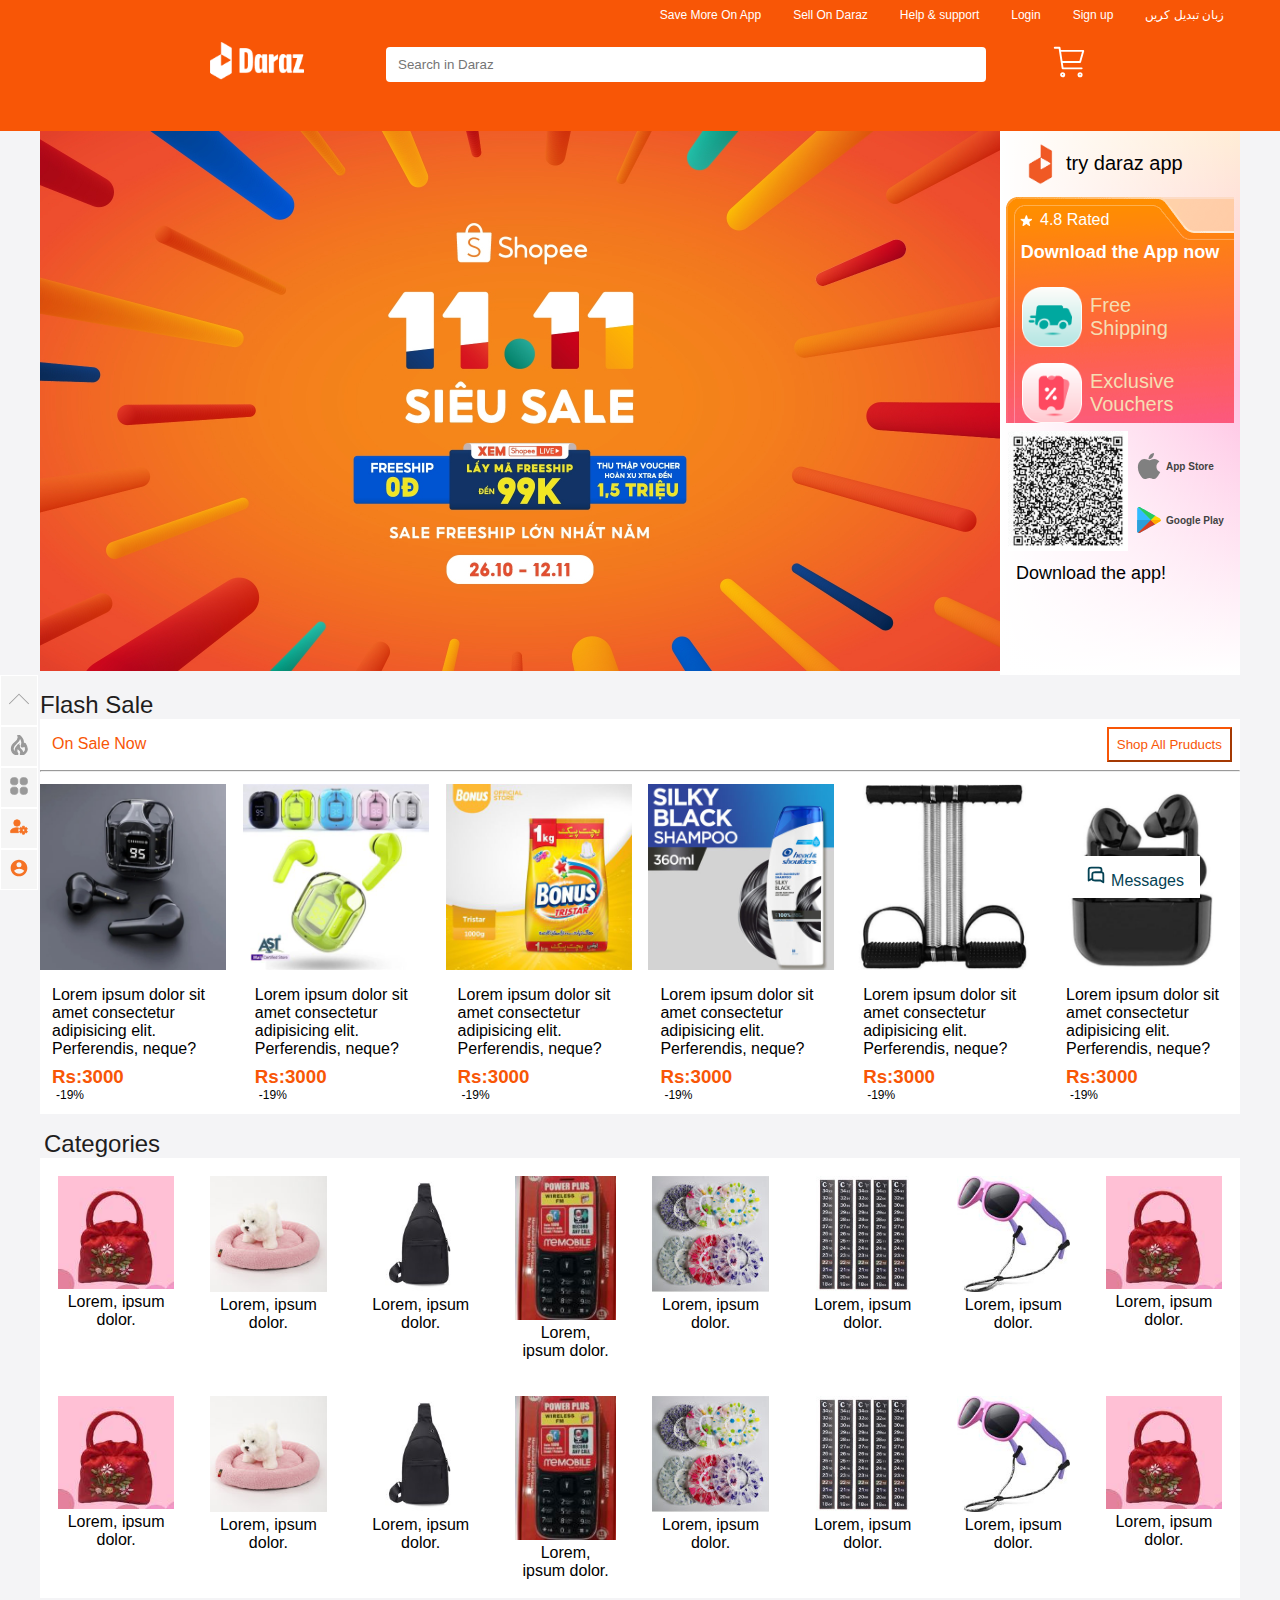
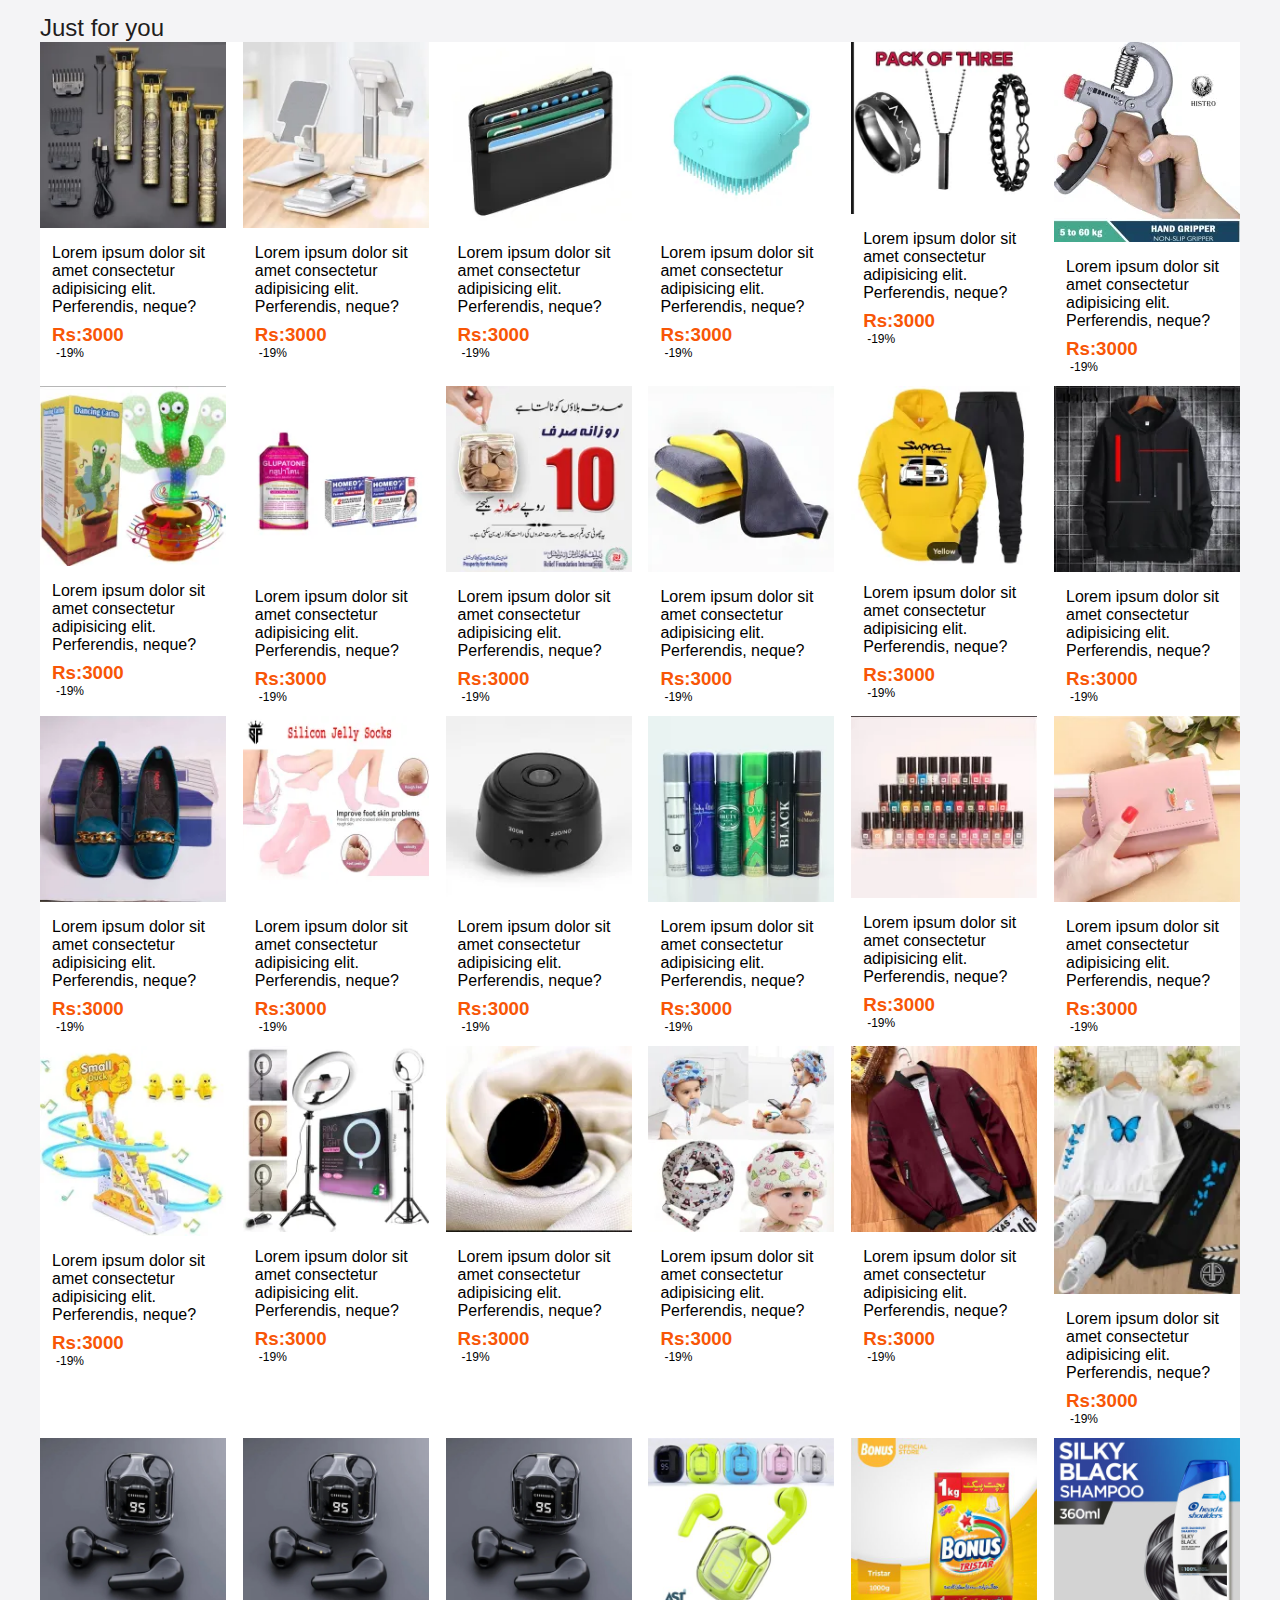
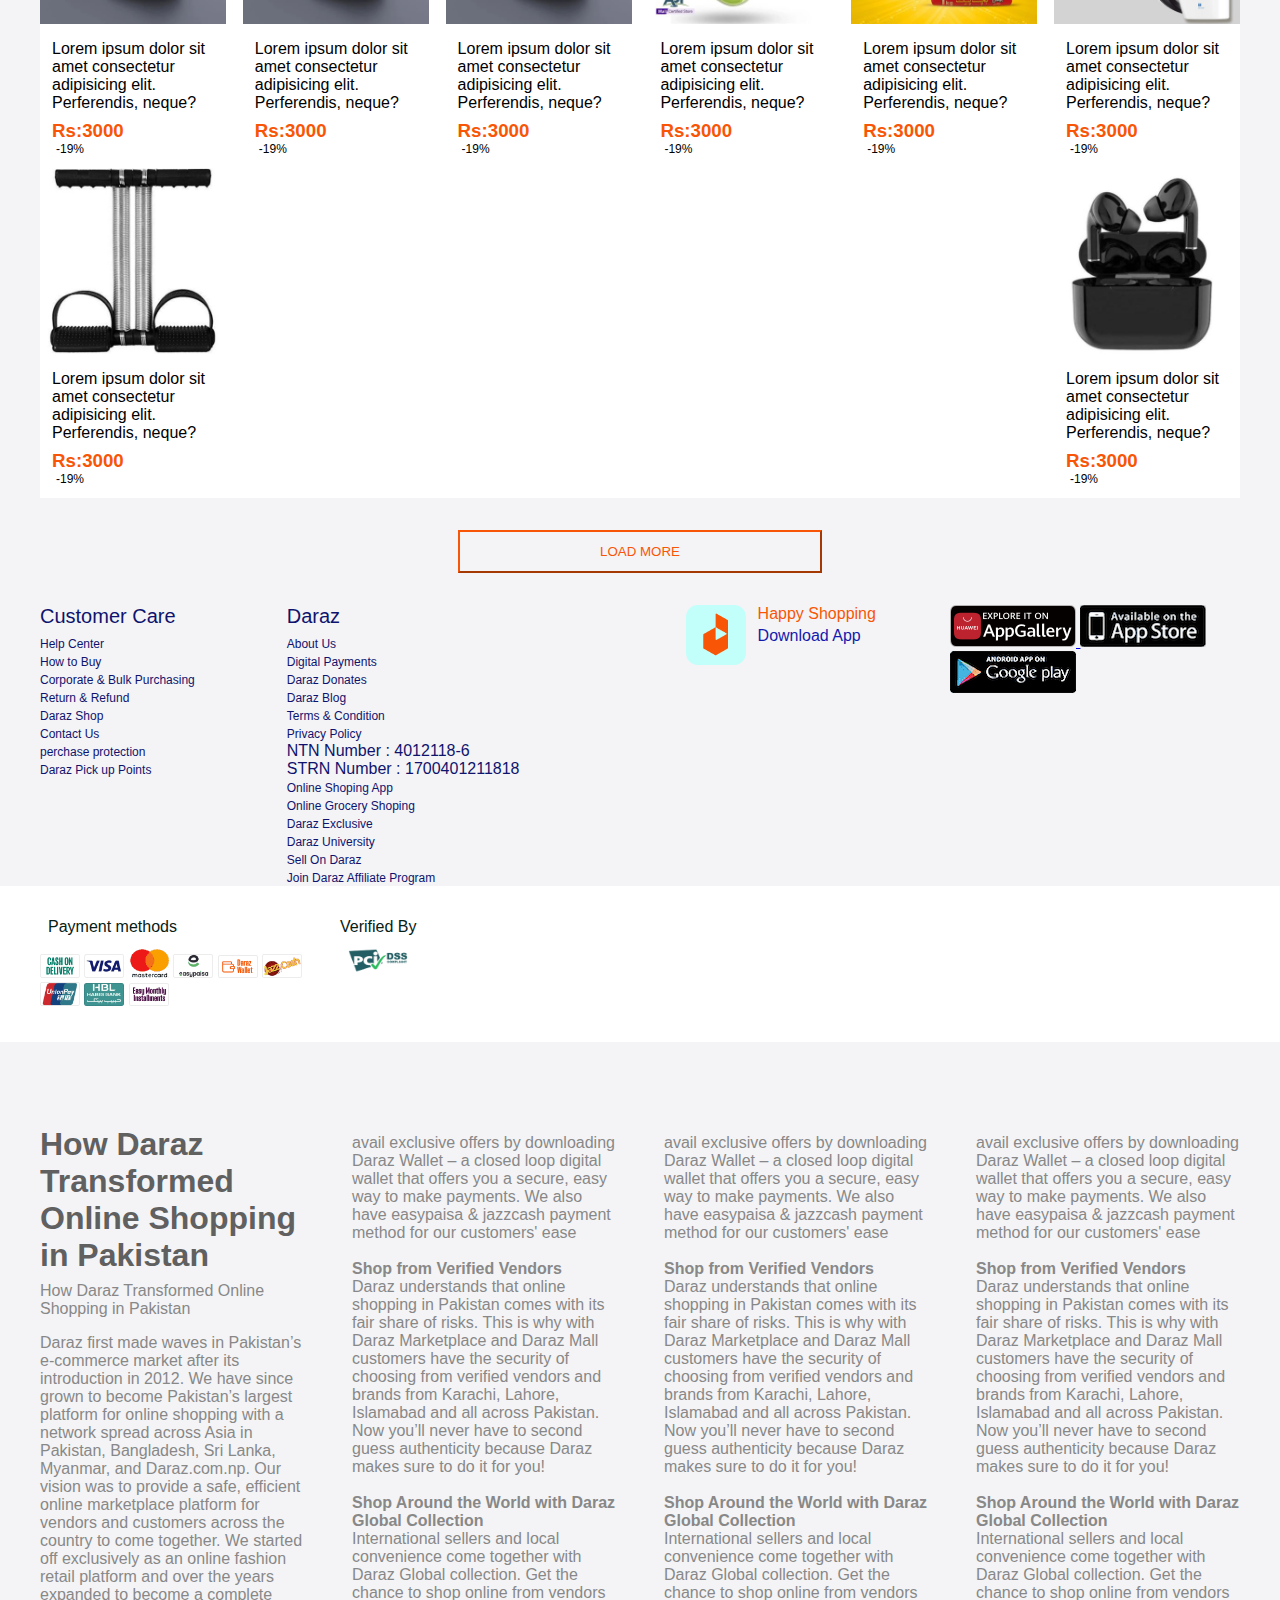
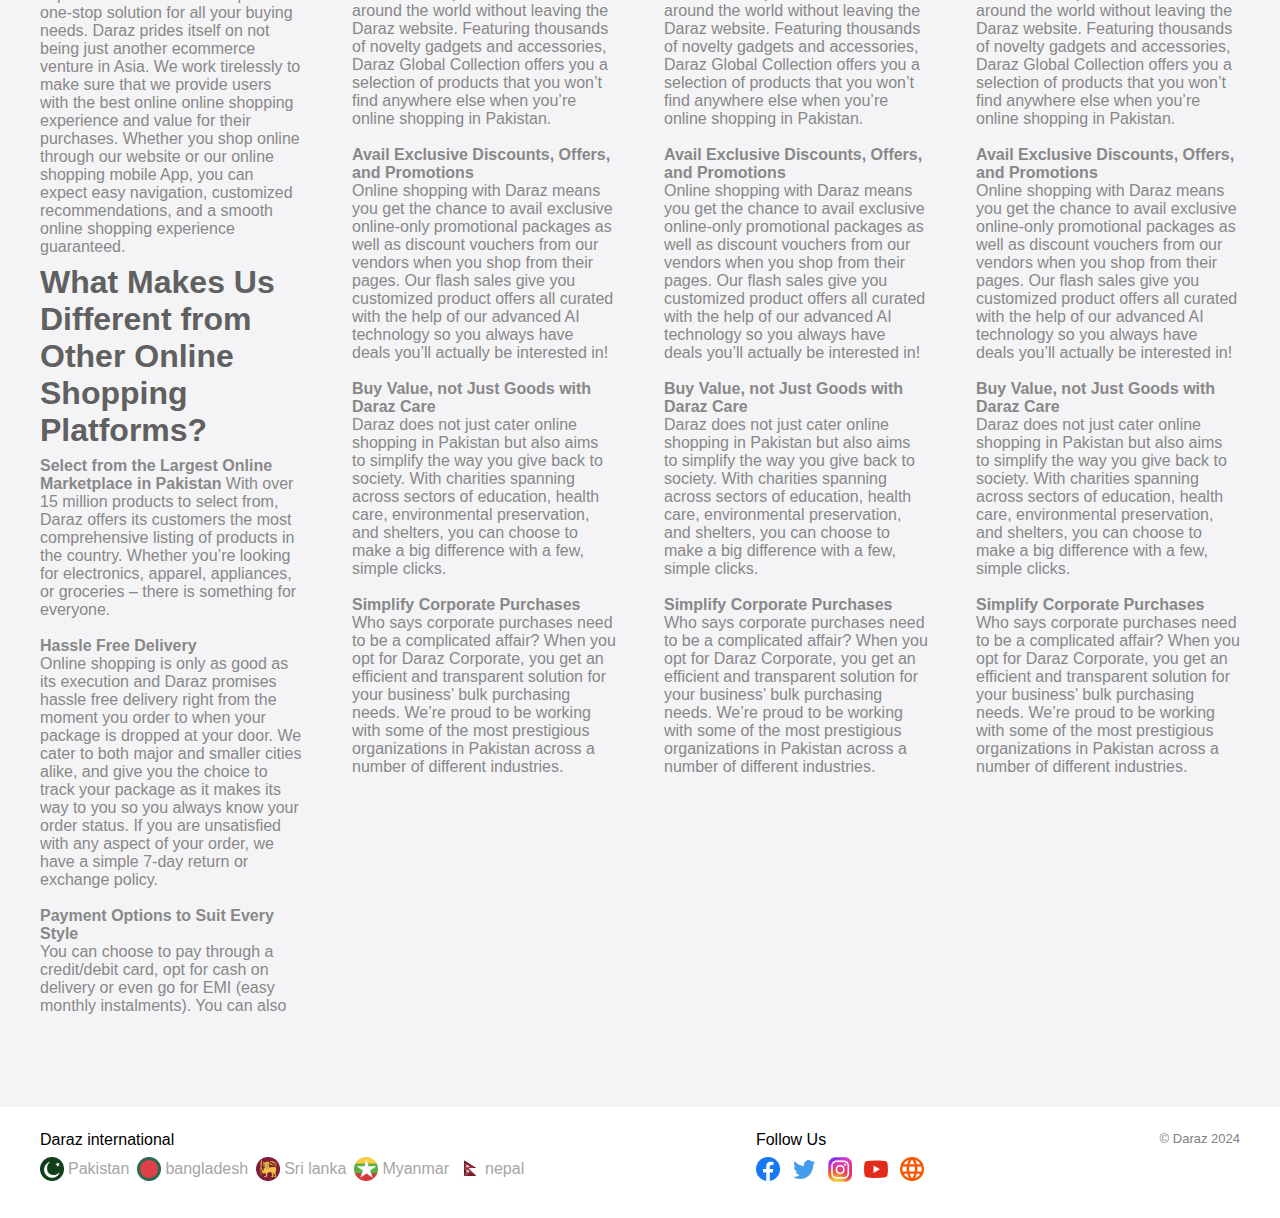
<file: index.html>
<!DOCTYPE html>
<html lang="en">

<head>
    <link rel="stylesheet" href="assats/css/style.css">
    <title>Document</title>
</head>

<body>
    <div class="side-wrapper">

        <header class="header">
            <div class="primary-nav container">
                <ul>
                    <li>
                        <a href="#">Save More On App</a>
                    </li>
                    <li>
                        <a href="sell-on-daraz.html">Sell On Daraz</a>
                    </li>
                    <li>
                        <a href="#">Help & support</a>
                    </li>
                    <li>
                        <a href="login.html">Login</a>
                    </li>
                    <li>
                        <a href="signup.html">Sign up</a>
                    </li>
                    <li>
                        <a href="#">زبان تبدیل کریں</a>
                    </li>
                </ul>
            </div><!-- /.primary-nav -->
            <div class="secandry-nav container">
                <ul>
                    <li>
                        <a href="index.html">
                            <img src="assats/img/logo/daraz.logo.png" alt="">
                        </a>
                    </li>
                    <li>
                        <form>
                            <input class="input-control" type="search" placeholder="Search in Daraz">
                            
                        </form>
                    </li>
                    <li>
                        <a href="#"><svg viewBox="0 0 24 24" fill="none" xmlns="http://www.w3.org/2000/svg"
                                stroke="#ffffff">
                                <g id="SVGRepo_bgCarrier" stroke-width="0"></g>
                                <g id="SVGRepo_tracerCarrier" stroke-linecap="round" stroke-linejoin="round"></g>
                                <g id="SVGRepo_iconCarrier">
                                    <path
                                        d="M6.29977 5H21L19 12H7.37671M20 16H8L6 3H3M9 20C9 20.5523 8.55228 21 8 21C7.44772 21 7 20.5523 7 20C7 19.4477 7.44772 19 8 19C8.55228 19 9 19.4477 9 20ZM20 20C20 20.5523 19.5523 21 19 21C18.4477 21 18 20.5523 18 20C18 19.4477 18.4477 19 19 19C19.5523 19 20 19.4477 20 20Z"
                                        stroke="#ffffff" stroke-width="1.2" stroke-linecap="round"
                                        stroke-linejoin="round"></path>
                                </g>
                            </svg></a>
                    </li>
                </ul>
            </div><!-- /.secandry-nav -->
        </header><!-- /.header -->
        <main class="main">
            <section class="main-wrapper">
                <section class="adds-sec container">
                    <div class="adds-pics">
                        <a href="#">
                            <img src="assats/img/11.11.webp" alt="">
                        </a>
                    </div><!-- /.adds-pics -->
                    <div class="drz-app">
                        <div class="try-daraz">
                            <img src="assats/img/try-daraz-app.png" alt="">
                            <p>try daraz app</p>
                        </div><!-- /.try-daraz -->
                        <div class="dwn-op">
                            <div class="ratting">
                                <img src="assats/img/ratting-star.png" alt="">
                                <p>4.8 Rated</p>
                            </div><!-- /.ratting -->
                            <div class="download-app">
                                <h2>Download the App now</h2>
                            </div>
                            <!-- /.download-app -->
                            <div class="shipping-vauchers">
                                <div class="ship">
                                    <img src="assats/img/free-shipping.png" alt="">
                                    <p>Free <br> Shipping</p>
                                </div>
                                <div class="vouchers">
                                    <img src="assats/img/exclusive-vouchers.png" alt="">
                                    <p>Exclusive Vouchers</p>
                                </div>
                            </div>
                            <!-- /.shipping-vauchers -->
                        </div><!-- /.dwn-op -->
                        <div class="QR-op">
                            <div class="QR-pic">
                                <img src="assats/img/QR-code.jpg" alt="">
                            </div><!-- /.QR-pic -->
                            <div class="dwn-btn">
                                <button>
                                    <a href="#">
                                        <img src="assats/img/apple-svgrepo-com.svg" alt="">
                                        <h2>App Store</h2>
                                    </a>
                                </button>
                                <button>
                                    <a href="#">
                                        <img src="assats/img/playstore-svgrepo-com.svg" alt="">
                                        <h2>Google Play</h2>
                                    </a>
                                </button>
                            </div>
                        </div><!-- /.QR-op -->
                        <div class="dwn-info">
                            <p>Download the app!</p>
                        </div><!-- /.dwn-info -->
                    </div><!-- /.drz-app -->
                </section><!-- /.adds-sec -->
                <section class="flash-sale container">
                    <p class="heading">Flash Sale</p>
                    <div class="sale-products">
                        <div class="on-sale-now">
                            <p>On Sale Now</p>
                            <div class="shop-products">
                                <button>
                                    <a href="#">Shop All Pruducts</a>
                                </button>
                            </div><!-- /.shop-products -->
                        </div><!-- /.on-sale-now -->
                        <hr>
                        <div class="cards">
                            <div class="card">
                                <a href="#">
                                    <img src="assats/img/cards/airpods2.png" alt="">
                                </a>
                                <div class="card-ditales">
                                    <p>Lorem ipsum dolor sit amet consectetur adipisicing elit. Perferendis, neque?</p>
                                    <h3>Rs:3000</h3>
                                    <p class="off">-19%</p>
                                </div><!-- /.card-ditales -->
                            </div><!-- /.card -->
                            <div class="card">
                                <a href="#">
                                    <img src="assats/img/cards/airpods3.jpg" alt="">
                                </a>
                                <div class="card-ditales">
                                    <p>Lorem ipsum dolor sit amet consectetur adipisicing elit. Perferendis, neque?</p>
                                    <h3>Rs:3000</h3>
                                    <p class="off">-19%</p>
                                </div><!-- /.card-ditales -->
                            </div><!-- /.card -->
                            <div class="card">
                                <a href="#">
                                    <img src="assats/img/cards/bonus.jpg" alt="">
                                </a>
                                <div class="card-ditales">
                                    <p>Lorem ipsum dolor sit amet consectetur adipisicing elit. Perferendis, neque?</p>
                                    <h3>Rs:3000</h3>
                                    <p class="off">-19%</p>
                                </div><!-- /.card-ditales -->
                            </div><!-- /.card -->
                            <div class="card">
                                <a href="#">
                                    <img src="assats/img/cards/shampoo.jpg" alt="">
                                </a>
                                <div class="card-ditales">
                                    <p>Lorem ipsum dolor sit amet consectetur adipisicing elit. Perferendis, neque?</p>
                                    <h3>Rs:3000</h3>
                                    <p class="off">-19%</p>
                                </div><!-- /.card-ditales -->
                            </div><!-- /.card -->
                            <div class="card">
                                <a href="#">
                                    <img src="assats/img/cards/trimmer.jpg" alt="">
                                </a>
                                <div class="card-ditales">
                                    <p>Lorem ipsum dolor sit amet consectetur adipisicing elit. Perferendis, neque?</p>
                                    <h3>Rs:3000</h3>
                                    <p class="off">-19%</p>
                                </div><!-- /.card-ditales -->
                            </div><!-- /.card -->
                            <div class="card">
                                <a href="#">
                                    <img src="assats/img/cards/airpods.jpg" alt="">
                                </a>
                                <div class="card-ditales">
                                    <p>Lorem ipsum dolor sit amet consectetur adipisicing elit. Perferendis, neque?</p>
                                    <h3>Rs:3000</h3>
                                    <p class="off">-19%</p>
                                </div><!-- /.card-ditales -->
                            </div><!-- /.card -->
                        </div><!-- /.cards -->
                    </div><!-- /.sale-products -->
                </section><!-- /.flash-sale -->
                <section class="categories container">
                    <p class="heading">Categories</p>
                    <div class="cate-products">
                        <ul>
                            <li>
                                <a href="#">
                                    <img src="assats/img/cate-products/Tote bags.jpg" alt="">
                                    <p>Lorem, ipsum dolor.</p>
                                </a>
                            </li>
                            <li>
                                <a href="#">
                                    <img src="assats/img/cate-products/dog&cat beds.jpg" alt="">
                                    <p>Lorem, ipsum dolor.</p>
                                </a>
                            </li>
                            <li>
                                <a href="#">
                                    <img src="assats/img/cate-products/mg-bags.jpg" alt="">
                                    <p>Lorem, ipsum dolor.</p>
                                </a>
                            </li>
                            <li>
                                <a href="#">
                                    <img src="assats/img/cate-products/mobiles.jpg" alt="">
                                    <p>Lorem, ipsum dolor.</p>
                                </a>
                            </li>
                            <li>
                                <a href="#">
                                    <img src="assats/img/cate-products/safety Caps.jpg" alt="">
                                    <p>Lorem, ipsum dolor.</p>
                                </a>
                            </li>
                            <li>
                                <a href="#">
                                    <img src="assats/img/cate-products/starter kits.jpg" alt="">
                                    <p>Lorem, ipsum dolor.</p>
                                </a>
                            </li>
                            <li>
                                <a href="#">
                                    <img src="assats/img/cate-products/sunglasses.jpg" alt="">
                                    <p>Lorem, ipsum dolor.</p>
                                </a>
                            </li>
                            <li>
                                <a href="#">
                                    <img src="assats/img/cate-products/Tote bags.jpg" alt="">
                                    <p>Lorem, ipsum dolor.</p>
                                </a>
                            </li>
                        </ul>
                        <ul>
                            <li>
                                <a href="#">
                                    <img src="assats/img/cate-products/Tote bags.jpg" alt="">
                                    <p>Lorem, ipsum dolor.</p>
                                </a>
                            </li>
                            <li>
                                <a href="#">
                                    <img src="assats/img/cate-products/dog&cat beds.jpg" alt="">
                                    <p>Lorem, ipsum dolor.</p>
                                </a>
                            </li>
                            <li>
                                <a href="#">
                                    <img src="assats/img/cate-products/mg-bags.jpg" alt="">
                                    <p>Lorem, ipsum dolor.</p>
                                </a>
                            </li>
                            <li>
                                <a href="#">
                                    <img src="assats/img/cate-products/mobiles.jpg" alt="">
                                    <p>Lorem, ipsum dolor.</p>
                                </a>
                            </li>
                            <li>
                                <a href="#">
                                    <img src="assats/img/cate-products/safety Caps.jpg" alt="">
                                    <p>Lorem, ipsum dolor.</p>
                                </a>
                            </li>
                            <li>
                                <a href="#">
                                    <img src="assats/img/cate-products/starter kits.jpg" alt="">
                                    <p>Lorem, ipsum dolor.</p>
                                </a>
                            </li>
                            <li>
                                <a href="#">
                                    <img src="assats/img/cate-products/sunglasses.jpg" alt="">
                                    <p>Lorem, ipsum dolor.</p>
                                </a>
                            </li>
                            <li>
                                <a href="#">
                                    <img src="assats/img/cate-products/Tote bags.jpg" alt="">
                                    <p>Lorem, ipsum dolor.</p>
                                </a>
                            </li>
                        </ul>
                    </div><!-- /.cate-products -->
                </section><!-- /.categories -->
                <section class="just-for-you container">
                    <p class="heading">Just for you</p>
                    <div class="for-you-wrapper">
                        <div class="cards">
                            <div class="card">
                                <a href="#">
                                    <img src="assats/img/cards/1.webp" alt="">
                                </a>
                                <div class="card-ditales">
                                    <p>Lorem ipsum dolor sit amet consectetur adipisicing elit. Perferendis, neque?</p>
                                    <h3>Rs:3000</h3>
                                    <p class="off">-19%</p>
                                </div><!-- /.card-ditales -->
                            </div><!-- /.card -->
                            <div class="card">
                                <a href="#">
                                    <img src="assats/img/cards/2.webp" alt="">
                                </a>
                                <div class="card-ditales">
                                    <p>Lorem ipsum dolor sit amet consectetur adipisicing elit. Perferendis, neque?</p>
                                    <h3>Rs:3000</h3>
                                    <p class="off">-19%</p>
                                </div><!-- /.card-ditales -->
                            </div><!-- /.card -->
                            <div class="card">
                                <a href="#">
                                    <img src="assats/img/cards/3.webp" alt="">
                                </a>
                                <div class="card-ditales">
                                    <p>Lorem ipsum dolor sit amet consectetur adipisicing elit. Perferendis, neque?</p>
                                    <h3>Rs:3000</h3>
                                    <p class="off">-19%</p>
                                </div><!-- /.card-ditales -->
                            </div><!-- /.card -->
                            <div class="card">
                                <a href="#">
                                    <img src="assats/img/cards/4.webp" alt="">
                                </a>
                                <div class="card-ditales">
                                    <p>Lorem ipsum dolor sit amet consectetur adipisicing elit. Perferendis, neque?</p>
                                    <h3>Rs:3000</h3>
                                    <p class="off">-19%</p>
                                </div><!-- /.card-ditales -->
                            </div><!-- /.card -->
                            <div class="card">
                                <a href="#">
                                    <img src="assats/img/cards/5.webp" alt="">
                                </a>
                                <div class="card-ditales">
                                    <p>Lorem ipsum dolor sit amet consectetur adipisicing elit. Perferendis, neque?</p>
                                    <h3>Rs:3000</h3>
                                    <p class="off">-19%</p>
                                </div><!-- /.card-ditales -->
                            </div><!-- /.card -->
                            <div class="card">
                                <a href="#">
                                    <img src="assats/img/cards/6.webp" alt="">
                                </a>
                                <div class="card-ditales">
                                    <p>Lorem ipsum dolor sit amet consectetur adipisicing elit. Perferendis, neque?</p>
                                    <h3>Rs:3000</h3>
                                    <p class="off">-19%</p>
                                </div><!-- /.card-ditales -->
                            </div><!-- /.card -->
                            <div class="card">
                                <a href="#">
                                    <img src="assats/img/cards/7.webp" alt="">
                                </a>
                                <div class="card-ditales">
                                    <p>Lorem ipsum dolor sit amet consectetur adipisicing elit. Perferendis, neque?</p>
                                    <h3>Rs:3000</h3>
                                    <p class="off">-19%</p>
                                </div><!-- /.card-ditales -->
                            </div><!-- /.card -->
                            <div class="card">
                                <a href="#">
                                    <img src="assats/img/cards/8.webp" alt="">
                                </a>
                                <div class="card-ditales">
                                    <p>Lorem ipsum dolor sit amet consectetur adipisicing elit. Perferendis, neque?</p>
                                    <h3>Rs:3000</h3>
                                    <p class="off">-19%</p>
                                </div><!-- /.card-ditales -->
                            </div><!-- /.card -->
                            <div class="card">
                                <a href="#">
                                    <img src="assats/img/cards/9.webp" alt="">
                                </a>
                                <div class="card-ditales">
                                    <p>Lorem ipsum dolor sit amet consectetur adipisicing elit. Perferendis, neque?</p>
                                    <h3>Rs:3000</h3>
                                    <p class="off">-19%</p>
                                </div><!-- /.card-ditales -->
                            </div><!-- /.card -->
                            <div class="card">
                                <a href="#">
                                    <img src="assats/img/cards/10.webp" alt="">
                                </a>
                                <div class="card-ditales">
                                    <p>Lorem ipsum dolor sit amet consectetur adipisicing elit. Perferendis, neque?</p>
                                    <h3>Rs:3000</h3>
                                    <p class="off">-19%</p>
                                </div><!-- /.card-ditales -->
                            </div><!-- /.card -->
                            <div class="card">
                                <a href="#">
                                    <img src="assats/img/cards/11.webp" alt="">
                                </a>
                                <div class="card-ditales">
                                    <p>Lorem ipsum dolor sit amet consectetur adipisicing elit. Perferendis, neque?</p>
                                    <h3>Rs:3000</h3>
                                    <p class="off">-19%</p>
                                </div><!-- /.card-ditales -->
                            </div><!-- /.card -->
                            <div class="card">
                                <a href="#">
                                    <img src="assats/img/cards/12.webp" alt="">
                                </a>
                                <div class="card-ditales">
                                    <p>Lorem ipsum dolor sit amet consectetur adipisicing elit. Perferendis, neque?</p>
                                    <h3>Rs:3000</h3>
                                    <p class="off">-19%</p>
                                </div><!-- /.card-ditales -->
                            </div><!-- /.card -->
                            <div class="card">
                                <a href="#">
                                    <img src="assats/img/cards/13.webp" alt="">
                                </a>
                                <div class="card-ditales">
                                    <p>Lorem ipsum dolor sit amet consectetur adipisicing elit. Perferendis, neque?</p>
                                    <h3>Rs:3000</h3>
                                    <p class="off">-19%</p>
                                </div><!-- /.card-ditales -->
                            </div><!-- /.card -->
                            <div class="card">
                                <a href="#">
                                    <img src="assats/img/cards/14.webp" alt="">
                                </a>
                                <div class="card-ditales">
                                    <p>Lorem ipsum dolor sit amet consectetur adipisicing elit. Perferendis, neque?</p>
                                    <h3>Rs:3000</h3>
                                    <p class="off">-19%</p>
                                </div><!-- /.card-ditales -->
                            </div><!-- /.card -->
                            <div class="card">
                                <a href="#">
                                    <img src="assats/img/cards/15.webp" alt="">
                                </a>
                                <div class="card-ditales">
                                    <p>Lorem ipsum dolor sit amet consectetur adipisicing elit. Perferendis, neque?</p>
                                    <h3>Rs:3000</h3>
                                    <p class="off">-19%</p>
                                </div><!-- /.card-ditales -->
                            </div><!-- /.card -->
                            <div class="card">
                                <a href="#">
                                    <img src="assats/img/cards/16.webp" alt="">
                                </a>
                                <div class="card-ditales">
                                    <p>Lorem ipsum dolor sit amet consectetur adipisicing elit. Perferendis, neque?</p>
                                    <h3>Rs:3000</h3>
                                    <p class="off">-19%</p>
                                </div><!-- /.card-ditales -->
                            </div><!-- /.card -->
                            <div class="card">
                                <a href="#">
                                    <img src="assats/img/cards/17.webp" alt="">
                                </a>
                                <div class="card-ditales">
                                    <p>Lorem ipsum dolor sit amet consectetur adipisicing elit. Perferendis, neque?</p>
                                    <h3>Rs:3000</h3>
                                    <p class="off">-19%</p>
                                </div><!-- /.card-ditales -->
                            </div><!-- /.card -->
                            <div class="card">
                                <a href="#">
                                    <img src="assats/img/cards/18.webp" alt="">
                                </a>
                                <div class="card-ditales">
                                    <p>Lorem ipsum dolor sit amet consectetur adipisicing elit. Perferendis, neque?</p>
                                    <h3>Rs:3000</h3>
                                    <p class="off">-19%</p>
                                </div><!-- /.card-ditales -->
                            </div><!-- /.card -->
                            <div class="card">
                                <a href="#">
                                    <img src="assats/img/cards/19.webp" alt="">
                                </a>
                                <div class="card-ditales">
                                    <p>Lorem ipsum dolor sit amet consectetur adipisicing elit. Perferendis, neque?</p>
                                    <h3>Rs:3000</h3>
                                    <p class="off">-19%</p>
                                </div><!-- /.card-ditales -->
                            </div><!-- /.card -->
                            <div class="card">
                                <a href="#">
                                    <img src="assats/img/cards/20.webp" alt="">
                                </a>
                                <div class="card-ditales">
                                    <p>Lorem ipsum dolor sit amet consectetur adipisicing elit. Perferendis, neque?</p>
                                    <h3>Rs:3000</h3>
                                    <p class="off">-19%</p>
                                </div><!-- /.card-ditales -->
                            </div><!-- /.card -->
                            <div class="card">
                                <a href="#">
                                    <img src="assats/img/cards/21.webp" alt="">
                                </a>
                                <div class="card-ditales">
                                    <p>Lorem ipsum dolor sit amet consectetur adipisicing elit. Perferendis, neque?</p>
                                    <h3>Rs:3000</h3>
                                    <p class="off">-19%</p>
                                </div><!-- /.card-ditales -->
                            </div><!-- /.card -->
                            <div class="card">
                                <a href="#">
                                    <img src="assats/img/cards/22.webp" alt="">
                                </a>
                                <div class="card-ditales">
                                    <p>Lorem ipsum dolor sit amet consectetur adipisicing elit. Perferendis, neque?</p>
                                    <h3>Rs:3000</h3>
                                    <p class="off">-19%</p>
                                </div><!-- /.card-ditales -->
                            </div><!-- /.card -->
                            <div class="card">
                                <a href="#">
                                    <img src="assats/img/cards/23.webp" alt="">
                                </a>
                                <div class="card-ditales">
                                    <p>Lorem ipsum dolor sit amet consectetur adipisicing elit. Perferendis, neque?</p>
                                    <h3>Rs:3000</h3>
                                    <p class="off">-19%</p>
                                </div><!-- /.card-ditales -->
                            </div><!-- /.card -->
                            <div class="card">
                                <a href="#">
                                    <img src="assats/img/cards/24.webp" alt="">
                                </a>
                                <div class="card-ditales">
                                    <p>Lorem ipsum dolor sit amet consectetur adipisicing elit. Perferendis, neque?</p>
                                    <h3>Rs:3000</h3>
                                    <p class="off">-19%</p>
                                </div><!-- /.card-ditales -->
                            </div><!-- /.card -->
                            <div class="card">
                                <a href="#">
                                    <img src="assats/img/cards/airpods2.png" alt="">
                                </a>
                                <div class="card-ditales">
                                    <p>Lorem ipsum dolor sit amet consectetur adipisicing elit. Perferendis, neque?</p>
                                    <h3>Rs:3000</h3>
                                    <p class="off">-19%</p>
                                </div><!-- /.card-ditales -->
                            </div><!-- /.card -->
                            <div class="card">
                                <a href="#">
                                    <img src="assats/img/cards/airpods2.png" alt="">
                                </a>
                                <div class="card-ditales">
                                    <p>Lorem ipsum dolor sit amet consectetur adipisicing elit. Perferendis, neque?</p>
                                    <h3>Rs:3000</h3>
                                    <p class="off">-19%</p>
                                </div><!-- /.card-ditales -->
                            </div><!-- /.card -->
                            <div class="card">
                                <a href="#">
                                    <img src="assats/img/cards/airpods2.png" alt="">
                                </a>
                                <div class="card-ditales">
                                    <p>Lorem ipsum dolor sit amet consectetur adipisicing elit. Perferendis, neque?</p>
                                    <h3>Rs:3000</h3>
                                    <p class="off">-19%</p>
                                </div><!-- /.card-ditales -->
                            </div><!-- /.card -->
                            <div class="card">
                                <a href="#">
                                    <img src="assats/img/cards/airpods3.jpg" alt="">
                                </a>
                                <div class="card-ditales">
                                    <p>Lorem ipsum dolor sit amet consectetur adipisicing elit. Perferendis, neque?</p>
                                    <h3>Rs:3000</h3>
                                    <p class="off">-19%</p>
                                </div><!-- /.card-ditales -->
                            </div><!-- /.card -->
                            <div class="card">
                                <a href="#">
                                    <img src="assats/img/cards/bonus.jpg" alt="">
                                </a>
                                <div class="card-ditales">
                                    <p>Lorem ipsum dolor sit amet consectetur adipisicing elit. Perferendis, neque?</p>
                                    <h3>Rs:3000</h3>
                                    <p class="off">-19%</p>
                                </div><!-- /.card-ditales -->
                            </div><!-- /.card -->
                            <div class="card">
                                <a href="#">
                                    <img src="assats/img/cards/shampoo.jpg" alt="">
                                </a>
                                <div class="card-ditales">
                                    <p>Lorem ipsum dolor sit amet consectetur adipisicing elit. Perferendis, neque?</p>
                                    <h3>Rs:3000</h3>
                                    <p class="off">-19%</p>
                                </div><!-- /.card-ditales -->
                            </div><!-- /.card -->
                            <div class="card">
                                <a href="#">
                                    <img src="assats/img/cards/trimmer.jpg" alt="">
                                </a>
                                <div class="card-ditales">
                                    <p>Lorem ipsum dolor sit amet consectetur adipisicing elit. Perferendis, neque?</p>
                                    <h3>Rs:3000</h3>
                                    <p class="off">-19%</p>
                                </div><!-- /.card-ditales -->
                            </div><!-- /.card -->
                            <div class="card">
                                <a href="#">
                                    <img src="assats/img/cards/airpods.jpg" alt="">
                                </a>
                                <div class="card-ditales">
                                    <p>Lorem ipsum dolor sit amet consectetur adipisicing elit. Perferendis, neque?</p>
                                    <h3>Rs:3000</h3>
                                    <p class="off">-19%</p>
                                </div><!-- /.card-ditales -->
                            </div><!-- /.card -->
                        </div><!-- /.cards -->
                    </div><!-- /.for-you-wrapper -->
                </section><!-- /.just-for-you -->
                <section class="load-more container">
                    <button>
                        <a href="#">
                            LOAD MORE
                        </a>
                    </button>
                </section><!-- /.load-more -->
                <section class="mn-footer container">
                    <div class="about-us">
                        <ul>
                            <li>
                                <p>Customer Care</p>
                            </li>
                            <li>
                                <a href="#">Help Center</a>
                            </li>
                            <li>
                                <a href="#">How to Buy</a>
                            </li>
                            <li>
                                <a href="#">Corporate & Bulk Purchasing</a>
                            </li>
                            <li>
                                <a href="#">Return & Refund</a>
                            </li>
                            <li>
                                <a href="#">Daraz Shop</a>
                            </li>
                            <li>
                                <a href="#">Contact Us</a>
                            </li>
                            <li>
                                <a href="#">perchase protection</a>
                            </li>
                            <li>
                                <a href="#">Daraz Pick up Points</a>
                            </li>
                        </ul>
                        <ul>
                            <li>
                                <p>Daraz</p>
                            </li>
                            <li>
                                <a href="#">About Us</a>
                            </li>
                            <li>
                                <a href="#">Digital Payments</a>
                            </li>
                            <li>
                                <a href="#">Daraz Donates</a>
                            </li>
                            <li>
                                <a href="#">Daraz Blog</a>
                            </li>
                            <li>
                                <a href="#">Terms & Condition</a>
                            </li>
                            <li>
                                <a href="#">Privacy Policy</a>
                            </li>
                            <li>
                                NTN Number : 4012118-6
                            </li>
                            <li>
                                STRN Number : 1700401211818
                            </li>
                            <li>
                                <a href="#">Online Shoping App</a>
                            </li>
                            <li>
                                <a href="#">Online Grocery Shoping</a>
                            </li>
                            <li>
                                <a href="#">Daraz Exclusive</a>
                            </li>
                            <li>
                                <a href="#">Daraz University</a>
                            </li>
                            <li>
                                <a href="#">Sell On Daraz</a>
                            </li>
                            <li>
                                <a href="#">Join Daraz Affiliate Program</a>
                            </li>
                        </ul>
                    </div><!-- /.about-us -->
                    <div class="shop">
                        <img src="assats/img/shop-dwn.png" alt="">
                        <div class="shop-dt">
                            <p class="hp-shop">Happy Shopping</p>
                            <p class="dwn-pr">Download App</p>
                        </div>
                    </div><!-- /.shop -->
                    <div class="d-op">
                        <a href="#">
                            <img src="assats/img/app-pics/app gallery.png" alt="">
                        </a>
                        <a href="#">
                            <img src="assats/img/app-pics/App Store.png" alt="">
                        </a>
                        <a href="#">
                            <img src="assats/img/app-pics/google play.png" alt="">
                        </a>
                    </div><!-- /.d-op -->
                </section><!-- /.mn-footer -->
            </section><!-- /.main-wrapper -->
            <section class="pay-mthd container">
                <div class="pay">
                    <p>Payment methods</p>
                    <img src="assats/img/pay-method/1.png" alt="">
                    <img src="assats/img/pay-method/2.png" alt="">
                    <img src="assats/img/pay-method/3.png" alt="">
                    <img src="assats/img/pay-method/4.png" alt="">
                    <img src="assats/img/pay-method/5.png" alt="">
                    <img src="assats/img/pay-method/6.png" alt="">
                    <img src="assats/img/pay-method/7.png" alt="">
                    <img src="assats/img/pay-method/8.png" alt="">
                    <img src="assats/img/pay-method/9.png" alt="">
                </div><!-- /.pay -->
                <div class="verified">
                    <p>Verified By</p>
                    <img src="assats/img/verified/verified by.png" alt="">
                </div><!-- /.verified -->
            </section><!-- /.pay-mthd -->
        </main><!-- /.main -->
        <footer class="footer">
            <section class="primary-footer">
                <div class="primary-ft-wrapper container">
                    <div class="about-daraz">
                        <h1>How Daraz Transformed Online Shopping in Pakistan</h1>
                        <p>How Daraz Transformed Online Shopping in Pakistan</p>
                        <p>Daraz first made waves in Pakistan’s e-commerce market after its introduction in 2012. We
                            have since grown to become Pakistan’s largest platform for online shopping with a network
                            spread across Asia in Pakistan, Bangladesh, Sri Lanka, Myanmar, and Daraz.com.np. Our vision
                            was to provide a safe, efficient online marketplace platform for vendors and customers
                            across the country to come together. We started off exclusively as an online fashion retail
                            platform and over the years expanded to become a complete one-stop solution for all your
                            buying needs. Daraz prides itself on not being just another ecommerce venture in Asia. We
                            work tirelessly to make sure that we provide users with the best online online shopping
                            experience and value for their purchases. Whether you shop online through our website or our
                            online shopping mobile App, you can expect easy navigation, customized recommendations, and
                            a smooth online shopping experience guaranteed.</p>
                        <h1>What Makes Us Different from Other Online Shopping Platforms?</h1>
                        <p>
                            <b>Select from the Largest Online Marketplace in Pakistan</b>
                            With over 15 million products to select from, Daraz offers its customers the most
                            comprehensive listing of products in the country. Whether you’re looking for electronics,
                            apparel, appliances, or groceries – there is something for everyone.
                            <br>
                            <br>
                            <b>Hassle Free Delivery</b>
                            <br>
                            Online shopping is only as good as its execution and Daraz promises hassle free delivery
                            right from the moment you order to when your package is dropped at your door. We cater to
                            both major and smaller cities alike, and give you the choice to track your package as it
                            makes its way to you so you always know your order status. If you are unsatisfied with any
                            aspect of your order, we have a simple 7-day return or exchange policy.
                            <br>
                            <br>
                            <b>
                                Payment Options to Suit Every Style
                            </b>
                            <br>
                            You can choose to pay through a credit/debit card, opt for cash on delivery or even go for
                            EMI (easy monthly instalments). You can also
                        </p>
                    </div><!-- /.about-daraz -->
                    <div class="about-daraz-2">
                        <p>avail exclusive offers by downloading Daraz Wallet – a closed loop digital wallet that offers
                            you a secure, easy way to make payments. We also have easypaisa & jazzcash payment method
                            for our customers' ease
                            <br>
                            <br>
                            <b>Shop from Verified Vendors</b>
                            <br>
                            Daraz understands that online shopping in Pakistan comes with its fair share of risks. This
                            is why with Daraz Marketplace and Daraz Mall customers have the security of choosing from
                            verified vendors and brands from Karachi, Lahore, Islamabad and all across Pakistan. Now
                            you’ll never have to second guess authenticity because Daraz makes sure to do it for you!
                            <br>
                            <br>
                            <b>Shop Around the World with Daraz Global Collection</b>
                            <br>
                            International sellers and local convenience come together with Daraz Global collection. Get
                            the chance to shop online from vendors around the world without leaving the Daraz website.
                            Featuring thousands of novelty gadgets and accessories, Daraz Global Collection offers you a
                            selection of products that you won’t find anywhere else when you’re online shopping in
                            Pakistan.
                            <br>
                            <br>
                            <b>Avail Exclusive Discounts, Offers, and Promotions</b>
                            <br>
                            Online shopping with Daraz means you get the chance to avail exclusive online-only
                            promotional packages as well as discount vouchers from our vendors when you shop from their
                            pages. Our flash sales give you customized product offers all curated with the help of our
                            advanced AI technology so you always have deals you’ll actually be interested in!
                            <br>
                            <br>
                            <b>Buy Value, not Just Goods with Daraz Care</b>
                            <br>
                            Daraz does not just cater online shopping in Pakistan but also aims to simplify the way you
                            give back to society. With charities spanning across sectors of education, health care,
                            environmental preservation, and shelters, you can choose to make a big difference with a
                            few, simple clicks.
                            <br>
                            <br>
                            <b>Simplify Corporate Purchases</b>
                            <br>
                            Who says corporate purchases need to be a complicated affair? When you opt for Daraz
                            Corporate, you get an efficient and transparent solution for your business’ bulk purchasing
                            needs. We’re proud to be working with some of the most prestigious organizations in Pakistan
                            across a number of different industries.

                        </p>
                    </div><!-- /.about-daraz-2 -->
                    <div class="about-daraz-3">
                        <p>avail exclusive offers by downloading Daraz Wallet – a closed loop digital wallet that offers
                            you a secure, easy way to make payments. We also have easypaisa & jazzcash payment method
                            for our customers' ease
                            <br>
                            <br>
                            <b>Shop from Verified Vendors</b>
                            <br>
                            Daraz understands that online shopping in Pakistan comes with its fair share of risks. This
                            is why with Daraz Marketplace and Daraz Mall customers have the security of choosing from
                            verified vendors and brands from Karachi, Lahore, Islamabad and all across Pakistan. Now
                            you’ll never have to second guess authenticity because Daraz makes sure to do it for you!
                            <br>
                            <br>
                            <b>Shop Around the World with Daraz Global Collection</b>
                            <br>
                            International sellers and local convenience come together with Daraz Global collection. Get
                            the chance to shop online from vendors around the world without leaving the Daraz website.
                            Featuring thousands of novelty gadgets and accessories, Daraz Global Collection offers you a
                            selection of products that you won’t find anywhere else when you’re online shopping in
                            Pakistan.
                            <br>
                            <br>
                            <b>Avail Exclusive Discounts, Offers, and Promotions</b>
                            <br>
                            Online shopping with Daraz means you get the chance to avail exclusive online-only
                            promotional packages as well as discount vouchers from our vendors when you shop from their
                            pages. Our flash sales give you customized product offers all curated with the help of our
                            advanced AI technology so you always have deals you’ll actually be interested in!
                            <br>
                            <br>
                            <b>Buy Value, not Just Goods with Daraz Care</b>
                            <br>
                            Daraz does not just cater online shopping in Pakistan but also aims to simplify the way you
                            give back to society. With charities spanning across sectors of education, health care,
                            environmental preservation, and shelters, you can choose to make a big difference with a
                            few, simple clicks.
                            <br>
                            <br>
                            <b>Simplify Corporate Purchases</b>
                            <br>
                            Who says corporate purchases need to be a complicated affair? When you opt for Daraz
                            Corporate, you get an efficient and transparent solution for your business’ bulk purchasing
                            needs. We’re proud to be working with some of the most prestigious organizations in Pakistan
                            across a number of different industries.

                        </p>
                    </div><!-- /.about-daraz-3 -->
                    <div class="about-daraz-4">
                        <p>avail exclusive offers by downloading Daraz Wallet – a closed loop digital wallet that offers
                            you a secure, easy way to make payments. We also have easypaisa & jazzcash payment method
                            for our customers' ease
                            <br>
                            <br>
                            <b>Shop from Verified Vendors</b>
                            <br>
                            Daraz understands that online shopping in Pakistan comes with its fair share of risks. This
                            is why with Daraz Marketplace and Daraz Mall customers have the security of choosing from
                            verified vendors and brands from Karachi, Lahore, Islamabad and all across Pakistan. Now
                            you’ll never have to second guess authenticity because Daraz makes sure to do it for you!
                            <br>
                            <br>
                            <b>Shop Around the World with Daraz Global Collection</b>
                            <br>
                            International sellers and local convenience come together with Daraz Global collection. Get
                            the chance to shop online from vendors around the world without leaving the Daraz website.
                            Featuring thousands of novelty gadgets and accessories, Daraz Global Collection offers you a
                            selection of products that you won’t find anywhere else when you’re online shopping in
                            Pakistan.
                            <br>
                            <br>
                            <b>Avail Exclusive Discounts, Offers, and Promotions</b>
                            <br>
                            Online shopping with Daraz means you get the chance to avail exclusive online-only
                            promotional packages as well as discount vouchers from our vendors when you shop from their
                            pages. Our flash sales give you customized product offers all curated with the help of our
                            advanced AI technology so you always have deals you’ll actually be interested in!
                            <br>
                            <br>
                            <b>Buy Value, not Just Goods with Daraz Care</b>
                            <br>
                            Daraz does not just cater online shopping in Pakistan but also aims to simplify the way you
                            give back to society. With charities spanning across sectors of education, health care,
                            environmental preservation, and shelters, you can choose to make a big difference with a
                            few, simple clicks.
                            <br>
                            <br>
                            <b>Simplify Corporate Purchases</b>
                            <br>
                            Who says corporate purchases need to be a complicated affair? When you opt for Daraz
                            Corporate, you get an efficient and transparent solution for your business’ bulk purchasing
                            needs. We’re proud to be working with some of the most prestigious organizations in Pakistan
                            across a number of different industries.

                        </p>
                    </div><!-- /.about-daraz-4 -->
                </div><!-- /.primary-ft-wrapper -->
            </section><!-- /.primary-footer -->
            <section class="secandry-footer">
                <div class="sec-footer-wrapper container">
                    <div class="daraz-inter">
                        <p>Daraz international</p>
                        <ul>
                            <li>
                                <a href="#">
                                    <img src="assats/img/icons/pakistan.png" alt="">
                                    Pakistan
                                </a>
                            </li>
                            <li>
                                <a href="#">
                                    <img src="assats/img/icons/bangladesh.png" alt="">
                                    bangladesh
                                </a>
                            </li>
                            <li>
                                <a href="#">
                                    <img src="assats/img/icons/sri lanka.png" alt="">
                                    Sri lanka
                                </a>
                            </li>
                            <li>
                                <a href="#">
                                    <img src="assats/img/icons/myanmar.png" alt="">
                                    Myanmar
                                </a>
                            </li>
                            <li>
                                <a href="#">
                                    <img src="assats/img/icons/nepal.png" alt="">
                                    nepal
                                </a>
                            </li>
                        </ul>
                    </div>
                    <!-- /.daraz-inter -->
                    <div class="follow-us">
                        <p>Follow Us</p>
                        <ul>
                            <li>
                                <a href="#">
                                    <img src="assats/img/icons/facebook.png" alt="">
                                </a>
                            </li>
                            <li>
                                <a href="#">
                                    <img src="assats/img/icons/twitter.png" alt="">
                                </a>
                            </li>
                            <li>
                                <a href="#">
                                    <img src="assats/img/icons/instagram.png" alt="">
                                </a>
                            </li>
                            <li>
                                <a href="#">
                                    <img src="assats/img/icons/youtube.png" alt="">
                                </a>
                            </li>
                            <li>
                                <a href="#">
                                    <img src="assats/img/icons/tec.png" alt="">
                                </a>
                            </li>
                        </ul>
                    </div><!-- /.follow-us -->
                    <div class="dr-date">
                        <p>© Daraz 2024</p>
                    </div>
                    <!-- /.dr-date -->
                </div>
                <!-- /.sec-footer-wrapper -->
            </section><!-- /.secandry-footer -->





            <div class="messages">
                <a href="#">
                    <svg viewBox="0 0 24.00 24.00" fill="none" xmlns="http://www.w3.org/2000/svg" stroke="#044254">
                        <g id="SVGRepo_bgCarrier" stroke-width="0"></g>
                        <g id="SVGRepo_tracerCarrier" stroke-linecap="round" stroke-linejoin="round" stroke="#CCCCCC"
                            stroke-width="0.096"></g>
                        <g id="SVGRepo_iconCarrier">
                            <path
                                d="M18 9V7.2C18 6.0799 18 5.51984 17.782 5.09202C17.5903 4.71569 17.2843 4.40973 16.908 4.21799C16.4802 4 15.9201 4 14.8 4H7.2C6.0799 4 5.51984 4 5.09202 4.21799C4.71569 4.40973 4.40973 4.71569 4.21799 5.09202C4 5.51984 4 6.0799 4 7.2V18L8 16M20 20L17.8062 18.5374C17.5065 18.3377 17.3567 18.2378 17.1946 18.167C17.0507 18.1042 16.9 18.0586 16.7454 18.031C16.5713 18 16.3912 18 16.0311 18H11.2C10.0799 18 9.51984 18 9.09202 17.782C8.71569 17.5903 8.40973 17.2843 8.21799 16.908C8 16.4802 8 15.9201 8 14.8V12.2C8 11.0799 8 10.5198 8.21799 10.092C8.40973 9.71569 8.71569 9.40973 9.09202 9.21799C9.51984 9 10.0799 9 11.2 9H16.8C17.9201 9 18.4802 9 18.908 9.21799C19.2843 9.40973 19.5903 9.71569 19.782 10.092C20 10.5198 20 11.0799 20 12.2V20Z"
                                stroke="#044254" stroke-width="2.016" stroke-linecap="round" stroke-linejoin="round">
                            </path>
                        </g>
                    </svg>
                    Messages
                </a>
            </div><!-- /.messages -->
            <div class="side-opt">
                <ul>
                    <li>
                        <button>
                            <a href="#">
                                <svg fill="#999" height="30px" width="200px" version="1.1" id="Layer_1"
                                    xmlns="http://www.w3.org/2000/svg" xmlns:xlink="http://www.w3.org/1999/xlink"
                                    viewBox="0 0 511.735 511.735" xml:space="preserve" stroke="#999">
                                    <g id="SVGRepo_bgCarrier" stroke-width="0"></g>
                                    <g id="SVGRepo_tracerCarrier" stroke-linecap="round" stroke-linejoin="round"></g>
                                    <g id="SVGRepo_iconCarrier">
                                        <g>
                                            <g>
                                                <path
                                                    d="M508.788,371.087L263.455,125.753c-4.16-4.16-10.88-4.16-15.04,0L2.975,371.087c-4.053,4.267-3.947,10.987,0.213,15.04 c4.16,3.947,10.667,3.947,14.827,0l237.867-237.76l237.76,237.76c4.267,4.053,10.987,3.947,15.04-0.213 C512.734,381.753,512.734,375.247,508.788,371.087z">
                                                </path>
                                            </g>
                                        </g>
                                    </g>
                                </svg>
                            </a>
                        </button>
                    </li>
                    <li>
                        <button>
                            <a href="#">
                                <svg fill="#999" viewBox="0 0 16 16" xmlns="http://www.w3.org/2000/svg" stroke="#999">
                                    <g id="SVGRepo_bgCarrier" stroke-width="0"></g>
                                    <g id="SVGRepo_tracerCarrier" stroke-linecap="round" stroke-linejoin="round"></g>
                                    <g id="SVGRepo_iconCarrier">
                                        <path
                                            d="M9.32 15.653a.812.812 0 0 1-.086-.855c.176-.342.245-.733.2-1.118a2.106 2.106 0 0 0-.267-.779 2.027 2.027 0 0 0-.541-.606 3.96 3.96 0 0 1-1.481-2.282c-1.708 2.239-1.053 3.51-.235 4.63a.748.748 0 0 1-.014.901.87.87 0 0 1-.394.283.838.838 0 0 1-.478.023c-1.105-.27-2.145-.784-2.85-1.603a4.686 4.686 0 0 1-.906-1.555 4.811 4.811 0 0 1-.263-1.797s-.133-2.463 2.837-4.876c0 0 3.51-2.978 2.292-5.18a.621.621 0 0 1 .112-.653.558.558 0 0 1 .623-.147l.146.058a7.63 7.63 0 0 1 2.96 3.5c.58 1.413.576 3.06.184 4.527.325-.292.596-.641.801-1.033l.029-.064c.198-.477.821-.325 1.055-.013.086.137 2.292 3.343 1.107 6.048a5.516 5.516 0 0 1-1.84 2.027 6.127 6.127 0 0 1-2.138.893.834.834 0 0 1-.472-.038.867.867 0 0 1-.381-.29zM7.554 7.892a.422.422 0 0 1 .55.146c.04.059.066.126.075.198l.045.349c.02.511.014 1.045.213 1.536.206.504.526.95.932 1.298a3.06 3.06 0 0 1 1.16 1.422c.22.564.25 1.19.084 1.773a4.123 4.123 0 0 0 1.39-.757l.103-.084c.336-.277.613-.623.813-1.017.201-.393.322-.825.354-1.269.065-1.025-.284-2.054-.827-2.972-.248.36-.59.639-.985.804-.247.105-.509.17-.776.19a.792.792 0 0 1-.439-.1.832.832 0 0 1-.321-.328.825.825 0 0 1-.035-.729c.412-.972.54-2.05.365-3.097a5.874 5.874 0 0 0-1.642-3.16c-.156 2.205-2.417 4.258-2.881 4.7a3.537 3.537 0 0 1-.224.194c-2.426 1.965-2.26 3.755-2.26 3.834a3.678 3.678 0 0 0 .459 2.043c.365.645.89 1.177 1.52 1.54C4.5 12.808 4.5 10.89 7.183 8.14l.372-.25z">
                                        </path>
                                    </g>
                                </svg>
                            </a>
                        </button>
                    </li>
                    <li>
                        <button>
                            <a href="#">
                                <svg viewBox="0 0 24 24" fill="none" xmlns="http://www.w3.org/2000/svg" stroke="#999">
                                    <g id="SVGRepo_bgCarrier" stroke-width="0"></g>
                                    <g id="SVGRepo_tracerCarrier" stroke-linecap="round" stroke-linejoin="round"></g>
                                    <g id="SVGRepo_iconCarrier">
                                        <path
                                            d="M7.24 2H5.34C3.15 2 2 3.15 2 5.33V7.23C2 9.41 3.15 10.56 5.33 10.56H7.23C9.41 10.56 10.56 9.41 10.56 7.23V5.33C10.57 3.15 9.42 2 7.24 2Z"
                                            fill="#999"></path>
                                        <path
                                            d="M18.6695 2H16.7695C14.5895 2 13.4395 3.15 13.4395 5.33V7.23C13.4395 9.41 14.5895 10.56 16.7695 10.56H18.6695C20.8495 10.56 21.9995 9.41 21.9995 7.23V5.33C21.9995 3.15 20.8495 2 18.6695 2Z"
                                            fill="#999"></path>
                                        <path
                                            d="M18.6695 13.4297H16.7695C14.5895 13.4297 13.4395 14.5797 13.4395 16.7597V18.6597C13.4395 20.8397 14.5895 21.9897 16.7695 21.9897H18.6695C20.8495 21.9897 21.9995 20.8397 21.9995 18.6597V16.7597C21.9995 14.5797 20.8495 13.4297 18.6695 13.4297Z"
                                            fill="#999"></path>
                                        <path
                                            d="M7.24 13.4297H5.34C3.15 13.4297 2 14.5797 2 16.7597V18.6597C2 20.8497 3.15 21.9997 5.33 21.9997H7.23C9.41 21.9997 10.56 20.8497 10.56 18.6697V16.7697C10.57 14.5797 9.42 13.4297 7.24 13.4297Z"
                                            fill="#999"></path>
                                    </g>
                                </svg>
                            </a>
                        </button>
                    </li>
                    <li>
                        <button>
                            <a href="#">
                                <svg fill="#f57224" viewBox="0 0 24 24" xmlns="http://www.w3.org/2000/svg"
                                    stroke="#f57224">
                                    <g id="SVGRepo_bgCarrier" stroke-width="0"></g>
                                    <g id="SVGRepo_tracerCarrier" stroke-linecap="round" stroke-linejoin="round"></g>
                                    <g id="SVGRepo_iconCarrier">
                                        <title>Account Settings</title>
                                        <path
                                            d="M9.6,3.32a3.86,3.86,0,1,0,3.86,3.85A3.85,3.85,0,0,0,9.6,3.32M16.35,11a.26.26,0,0,0-.25.21l-.18,1.27a4.63,4.63,0,0,0-.82.45l-1.2-.48a.3.3,0,0,0-.3.13l-1,1.66a.24.24,0,0,0,.06.31l1,.79a3.94,3.94,0,0,0,0,1l-1,.79a.23.23,0,0,0-.06.3l1,1.67c.06.13.19.13.3.13l1.2-.49a3.85,3.85,0,0,0,.82.46l.18,1.27a.24.24,0,0,0,.25.2h1.93a.24.24,0,0,0,.23-.2l.18-1.27a5,5,0,0,0,.81-.46l1.19.49c.12,0,.25,0,.32-.13l1-1.67a.23.23,0,0,0-.06-.3l-1-.79a4,4,0,0,0,0-.49,2.67,2.67,0,0,0,0-.48l1-.79a.25.25,0,0,0,.06-.31l-1-1.66c-.06-.13-.19-.13-.31-.13L19.5,13a4.07,4.07,0,0,0-.82-.45l-.18-1.27a.23.23,0,0,0-.22-.21H16.46M9.71,13C5.45,13,2,14.7,2,16.83v1.92h9.33a6.65,6.65,0,0,1,0-5.69A13.56,13.56,0,0,0,9.71,13m7.6,1.43a1.45,1.45,0,1,1,0,2.89,1.45,1.45,0,0,1,0-2.89Z">
                                        </path>
                                    </g>
                                </svg>
                            </a>
                        </button>
                    </li>
                    <li>
                        <button>
                            <a href="#">
                                <svg viewBox="0 0 24 24" xmlns="http://www.w3.org/2000/svg" fill="#f57224">
                                    <g id="SVGRepo_bgCarrier" stroke-width="0"></g>
                                    <g id="SVGRepo_tracerCarrier" stroke-linecap="round" stroke-linejoin="round"></g>
                                    <g id="SVGRepo_iconCarrier">
                                        <g>
                                            <path fill="none" d="M0 0h24v24H0z"></path>
                                            <path
                                                d="M12 2c5.52 0 10 4.48 10 10s-4.48 10-10 10S2 17.52 2 12 6.48 2 12 2zM6.023 15.416C7.491 17.606 9.695 19 12.16 19c2.464 0 4.669-1.393 6.136-3.584A8.968 8.968 0 0 0 12.16 13a8.968 8.968 0 0 0-6.137 2.416zM12 11a3 3 0 1 0 0-6 3 3 0 0 0 0 6z">
                                            </path>
                                        </g>
                                    </g>
                                </svg>
                            </a>
                        </button>
                    </li>
                </ul>
            </div>
            <!-- /.side-opt -->
        </footer><!-- /.footer -->

    </div><!-- /.side-wrapper -->

</body>

</html>
</file>
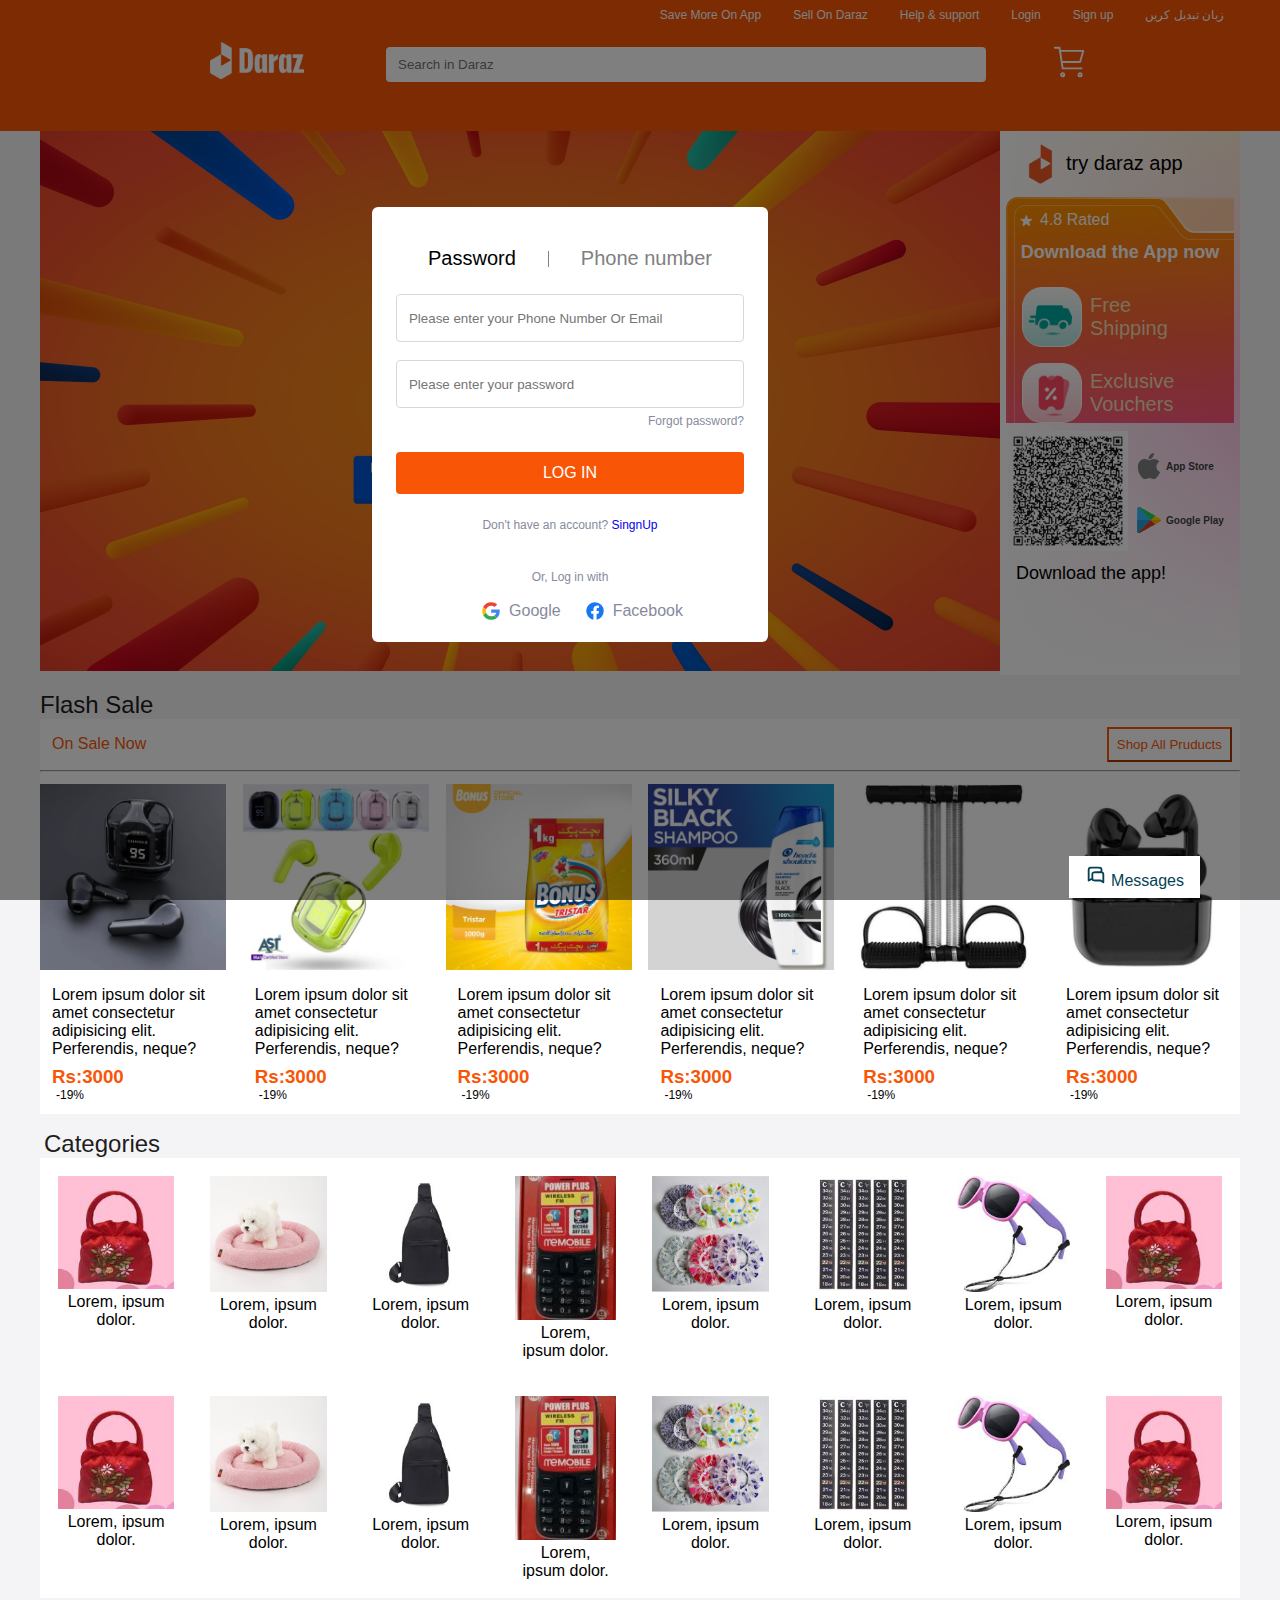
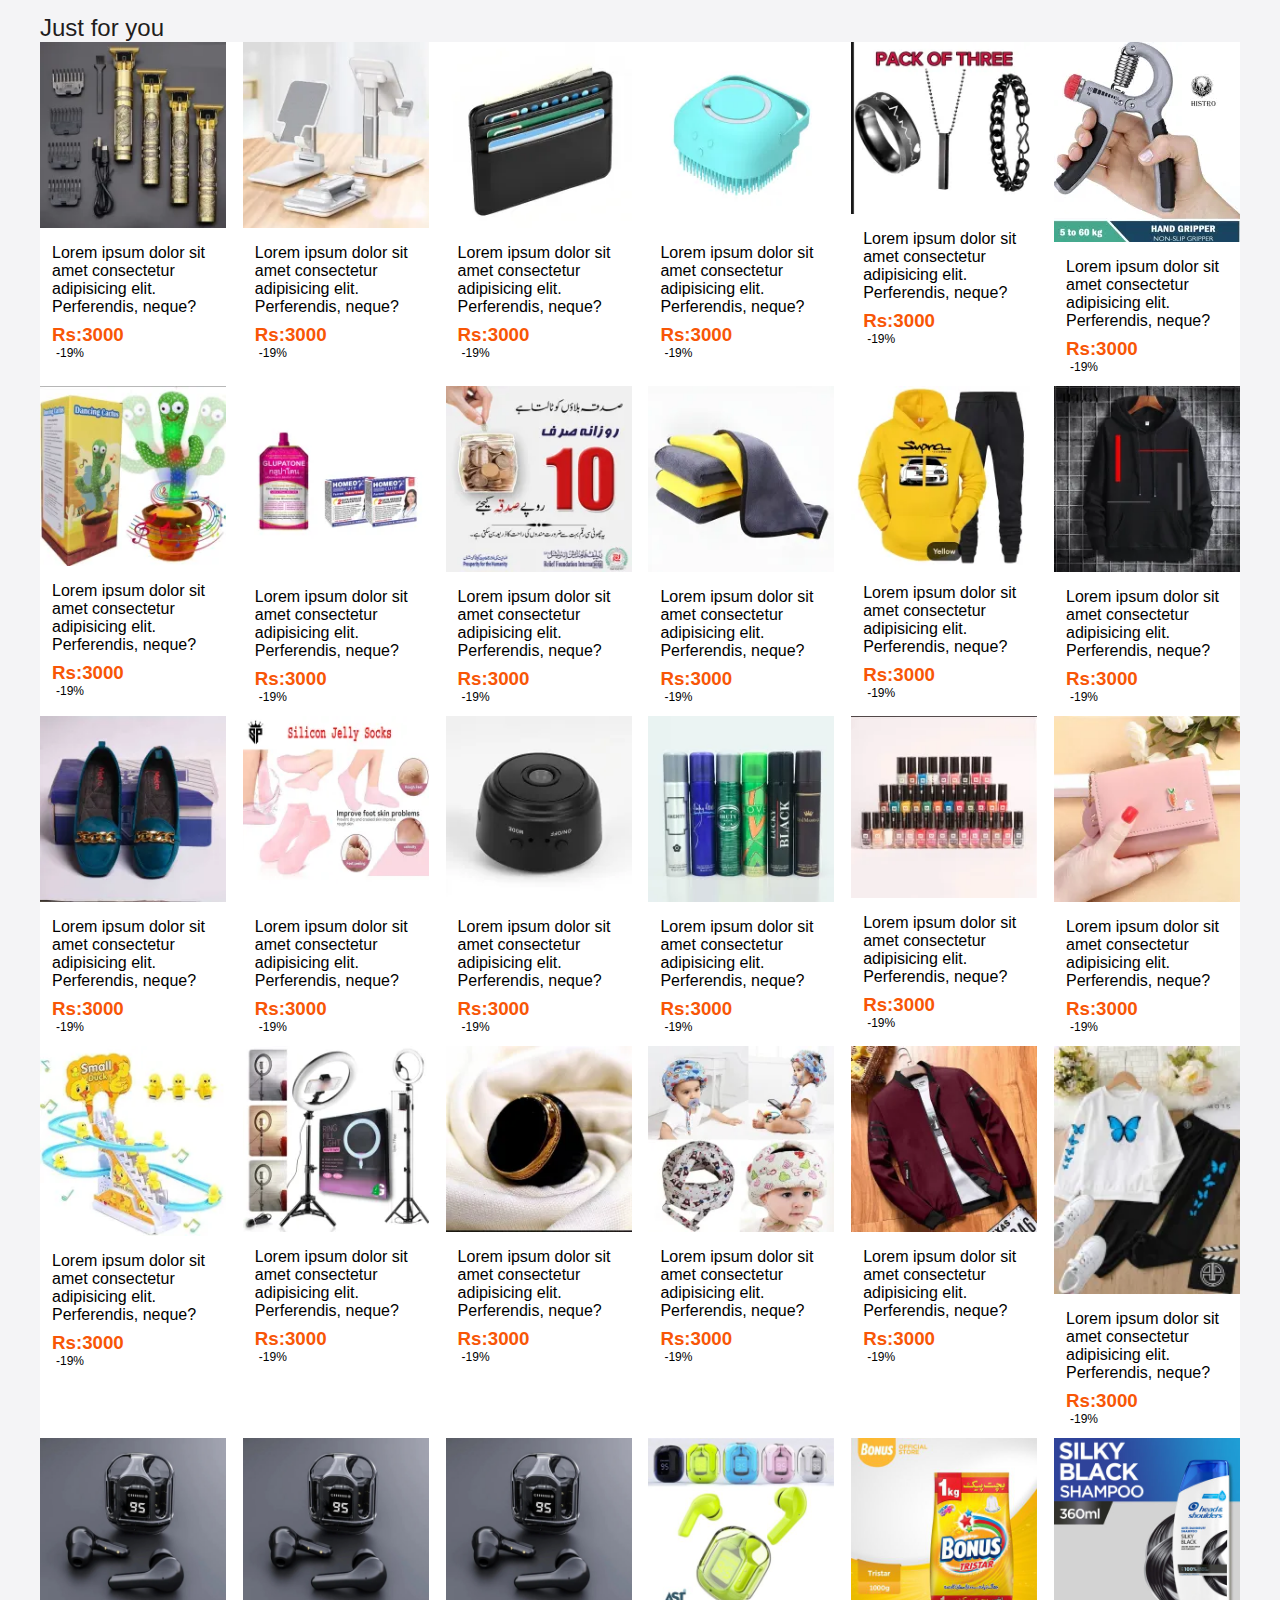
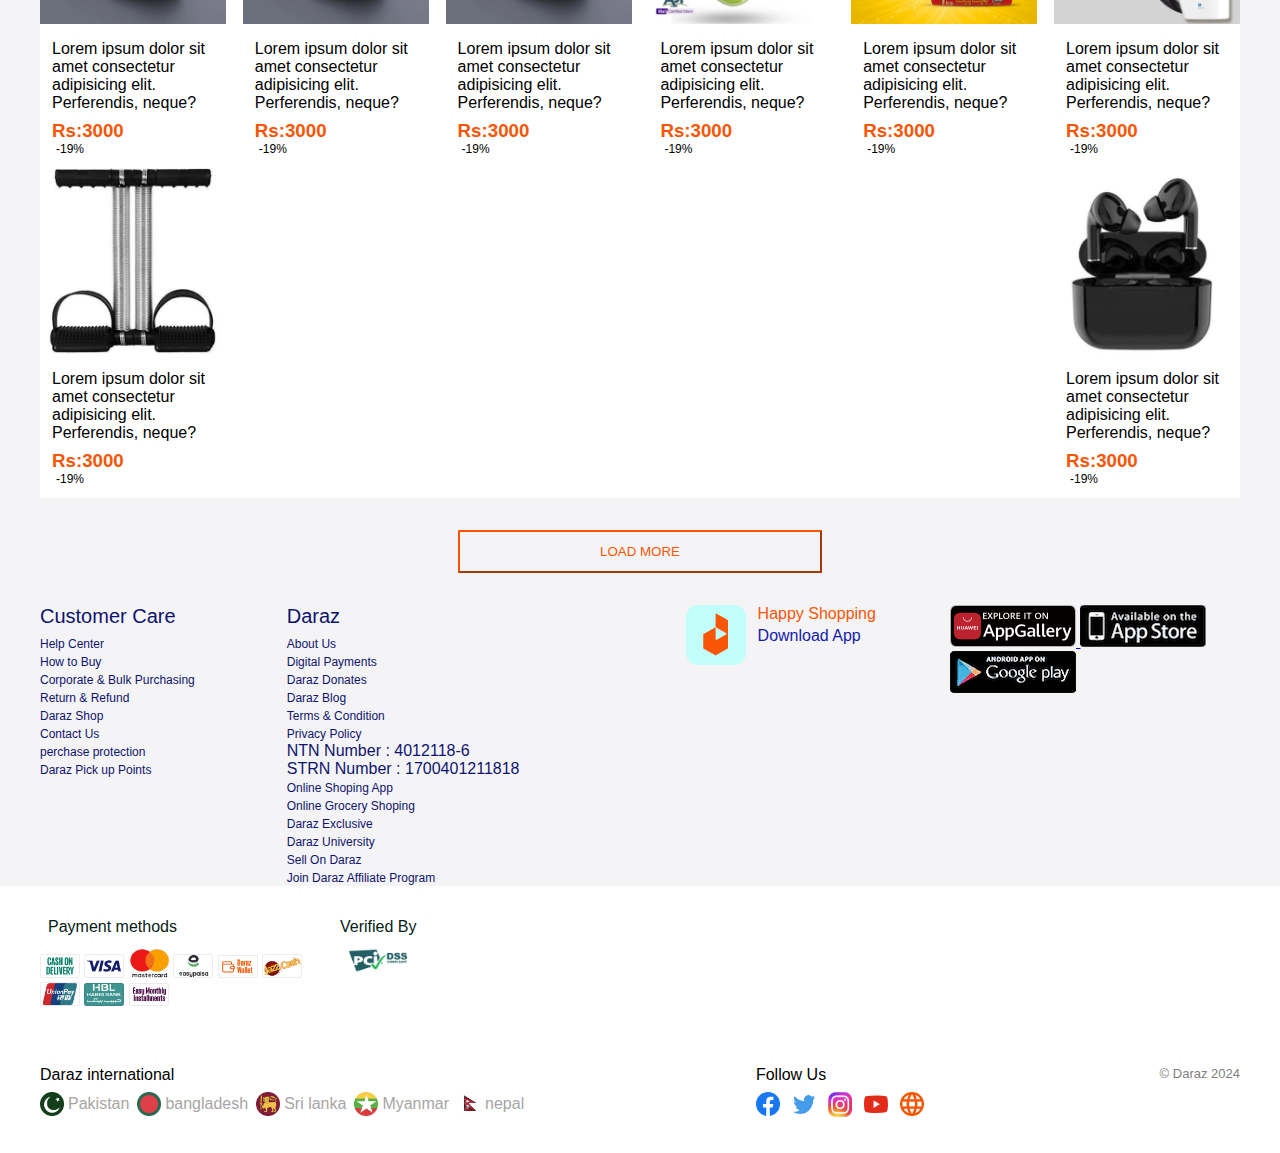
<file: login.html>
<!DOCTYPE html>
<html lang="en">

<head>
    <link rel="stylesheet" href="assats/css/style.css">
    <title>Login</title>
</head>

<body>
    <div class="side-wrapper">

        <header class="header">
            <div class="primary-nav container">
                <ul>
                    <li>
                        <a href="#">Save More On App</a>
                    </li>
                    <li>
                        <a href="sell-on-daraz.html">Sell On Daraz</a>
                    </li>
                    <li>
                        <a href="#">Help & support</a>
                    </li>
                    <li>
                        <a href="#">Login</a>
                    </li>
                    <li>
                        <a href="signup.html">Sign up</a>
                    </li>
                    <li>
                        <a href="#">زبان تبدیل کریں</a>
                    </li>
                </ul>
            </div><!-- /.primary-nav -->
            <div class="secandry-nav container">
                <ul>
                    <li>
                        <a href="index.html">
                            <img src="assats/img/logo/daraz.logo.png" alt="">
                        </a>
                    </li>
                    <li>
                        <form>
                            <input class="input-control" type="search" placeholder="Search in Daraz">

                        </form>
                    </li>
                    <li>
                        <a href="#"><svg viewBox="0 0 24 24" fill="none" xmlns="http://www.w3.org/2000/svg"
                                stroke="#ffffff">
                                <g id="SVGRepo_bgCarrier" stroke-width="0"></g>
                                <g id="SVGRepo_tracerCarrier" stroke-linecap="round" stroke-linejoin="round"></g>
                                <g id="SVGRepo_iconCarrier">
                                    <path
                                        d="M6.29977 5H21L19 12H7.37671M20 16H8L6 3H3M9 20C9 20.5523 8.55228 21 8 21C7.44772 21 7 20.5523 7 20C7 19.4477 7.44772 19 8 19C8.55228 19 9 19.4477 9 20ZM20 20C20 20.5523 19.5523 21 19 21C18.4477 21 18 20.5523 18 20C18 19.4477 18.4477 19 19 19C19.5523 19 20 19.4477 20 20Z"
                                        stroke="#ffffff" stroke-width="1.2" stroke-linecap="round"
                                        stroke-linejoin="round"></path>
                                </g>
                            </svg></a>
                    </li>
                </ul>
            </div><!-- /.secandry-nav -->
        </header><!-- /.header -->


        <main class="main">
            <section class="main-wrapper">
                <section class="adds-sec container">
                    <div class="adds-pics">
                        <a href="#">
                            <img src="assats/img/11.11.webp" alt="">
                        </a>
                    </div><!-- /.adds-pics -->
                    <div class="drz-app">
                        <div class="try-daraz">
                            <img src="assats/img/try-daraz-app.png" alt="">
                            <p>try daraz app</p>
                        </div><!-- /.try-daraz -->
                        <div class="dwn-op">
                            <div class="ratting">
                                <img src="assats/img/ratting-star.png" alt="">
                                <p>4.8 Rated</p>
                            </div><!-- /.ratting -->
                            <div class="download-app">
                                <h2>Download the App now</h2>
                            </div>
                            <!-- /.download-app -->
                            <div class="shipping-vauchers">
                                <div class="ship">
                                    <img src="assats/img/free-shipping.png" alt="">
                                    <p>Free <br> Shipping</p>
                                </div>
                                <div class="vouchers">
                                    <img src="assats/img/exclusive-vouchers.png" alt="">
                                    <p>Exclusive Vouchers</p>
                                </div>
                            </div>
                            <!-- /.shipping-vauchers -->
                        </div><!-- /.dwn-op -->
                        <div class="QR-op">
                            <div class="QR-pic">
                                <img src="assats/img/QR-code.jpg" alt="">
                            </div><!-- /.QR-pic -->
                            <div class="dwn-btn">
                                <button>
                                    <a href="#">
                                        <img src="assats/img/apple-svgrepo-com.svg" alt="">
                                        <h2>App Store</h2>
                                    </a>
                                </button>
                                <button>
                                    <a href="#">
                                        <img src="assats/img/playstore-svgrepo-com.svg" alt="">
                                        <h2>Google Play</h2>
                                    </a>
                                </button>
                            </div>
                        </div><!-- /.QR-op -->
                        <div class="dwn-info">
                            <p>Download the app!</p>
                        </div><!-- /.dwn-info -->
                    </div><!-- /.drz-app -->
                </section><!-- /.adds-sec -->
                <section class="flash-sale container">
                    <p class="heading">Flash Sale</p>
                    <div class="sale-products">
                        <div class="on-sale-now">
                            <p>On Sale Now</p>
                            <div class="shop-products">
                                <button>
                                    <a href="#">Shop All Pruducts</a>
                                </button>
                            </div><!-- /.shop-products -->
                        </div><!-- /.on-sale-now -->
                        <hr>
                        <div class="cards">
                            <div class="card">
                                <a href="#">
                                    <img src="assats/img/cards/airpods2.png" alt="">
                                </a>
                                <div class="card-ditales">
                                    <p>Lorem ipsum dolor sit amet consectetur adipisicing elit. Perferendis, neque?</p>
                                    <h3>Rs:3000</h3>
                                    <p class="off">-19%</p>
                                </div><!-- /.card-ditales -->
                            </div><!-- /.card -->
                            <div class="card">
                                <a href="#">
                                    <img src="assats/img/cards/airpods3.jpg" alt="">
                                </a>
                                <div class="card-ditales">
                                    <p>Lorem ipsum dolor sit amet consectetur adipisicing elit. Perferendis, neque?</p>
                                    <h3>Rs:3000</h3>
                                    <p class="off">-19%</p>
                                </div><!-- /.card-ditales -->
                            </div><!-- /.card -->
                            <div class="card">
                                <a href="#">
                                    <img src="assats/img/cards/bonus.jpg" alt="">
                                </a>
                                <div class="card-ditales">
                                    <p>Lorem ipsum dolor sit amet consectetur adipisicing elit. Perferendis, neque?</p>
                                    <h3>Rs:3000</h3>
                                    <p class="off">-19%</p>
                                </div><!-- /.card-ditales -->
                            </div><!-- /.card -->
                            <div class="card">
                                <a href="#">
                                    <img src="assats/img/cards/shampoo.jpg" alt="">
                                </a>
                                <div class="card-ditales">
                                    <p>Lorem ipsum dolor sit amet consectetur adipisicing elit. Perferendis, neque?</p>
                                    <h3>Rs:3000</h3>
                                    <p class="off">-19%</p>
                                </div><!-- /.card-ditales -->
                            </div><!-- /.card -->
                            <div class="card">
                                <a href="#">
                                    <img src="assats/img/cards/trimmer.jpg" alt="">
                                </a>
                                <div class="card-ditales">
                                    <p>Lorem ipsum dolor sit amet consectetur adipisicing elit. Perferendis, neque?</p>
                                    <h3>Rs:3000</h3>
                                    <p class="off">-19%</p>
                                </div><!-- /.card-ditales -->
                            </div><!-- /.card -->
                            <div class="card">
                                <a href="#">
                                    <img src="assats/img/cards/airpods.jpg" alt="">
                                </a>
                                <div class="card-ditales">
                                    <p>Lorem ipsum dolor sit amet consectetur adipisicing elit. Perferendis, neque?</p>
                                    <h3>Rs:3000</h3>
                                    <p class="off">-19%</p>
                                </div><!-- /.card-ditales -->
                            </div><!-- /.card -->
                        </div><!-- /.cards -->
                    </div><!-- /.sale-products -->
                </section><!-- /.flash-sale -->
                <section class="categories container">
                    <p class="heading">Categories</p>
                    <div class="cate-products">
                        <ul>
                            <li>
                                <a href="#">
                                    <img src="assats/img/cate-products/Tote bags.jpg" alt="">
                                    <p>Lorem, ipsum dolor.</p>
                                </a>
                            </li>
                            <li>
                                <a href="#">
                                    <img src="assats/img/cate-products/dog&cat beds.jpg" alt="">
                                    <p>Lorem, ipsum dolor.</p>
                                </a>
                            </li>
                            <li>
                                <a href="#">
                                    <img src="assats/img/cate-products/mg-bags.jpg" alt="">
                                    <p>Lorem, ipsum dolor.</p>
                                </a>
                            </li>
                            <li>
                                <a href="#">
                                    <img src="assats/img/cate-products/mobiles.jpg" alt="">
                                    <p>Lorem, ipsum dolor.</p>
                                </a>
                            </li>
                            <li>
                                <a href="#">
                                    <img src="assats/img/cate-products/safety Caps.jpg" alt="">
                                    <p>Lorem, ipsum dolor.</p>
                                </a>
                            </li>
                            <li>
                                <a href="#">
                                    <img src="assats/img/cate-products/starter kits.jpg" alt="">
                                    <p>Lorem, ipsum dolor.</p>
                                </a>
                            </li>
                            <li>
                                <a href="#">
                                    <img src="assats/img/cate-products/sunglasses.jpg" alt="">
                                    <p>Lorem, ipsum dolor.</p>
                                </a>
                            </li>
                            <li>
                                <a href="#">
                                    <img src="assats/img/cate-products/Tote bags.jpg" alt="">
                                    <p>Lorem, ipsum dolor.</p>
                                </a>
                            </li>
                        </ul>
                        <ul>
                            <li>
                                <a href="#">
                                    <img src="assats/img/cate-products/Tote bags.jpg" alt="">
                                    <p>Lorem, ipsum dolor.</p>
                                </a>
                            </li>
                            <li>
                                <a href="#">
                                    <img src="assats/img/cate-products/dog&cat beds.jpg" alt="">
                                    <p>Lorem, ipsum dolor.</p>
                                </a>
                            </li>
                            <li>
                                <a href="#">
                                    <img src="assats/img/cate-products/mg-bags.jpg" alt="">
                                    <p>Lorem, ipsum dolor.</p>
                                </a>
                            </li>
                            <li>
                                <a href="#">
                                    <img src="assats/img/cate-products/mobiles.jpg" alt="">
                                    <p>Lorem, ipsum dolor.</p>
                                </a>
                            </li>
                            <li>
                                <a href="#">
                                    <img src="assats/img/cate-products/safety Caps.jpg" alt="">
                                    <p>Lorem, ipsum dolor.</p>
                                </a>
                            </li>
                            <li>
                                <a href="#">
                                    <img src="assats/img/cate-products/starter kits.jpg" alt="">
                                    <p>Lorem, ipsum dolor.</p>
                                </a>
                            </li>
                            <li>
                                <a href="#">
                                    <img src="assats/img/cate-products/sunglasses.jpg" alt="">
                                    <p>Lorem, ipsum dolor.</p>
                                </a>
                            </li>
                            <li>
                                <a href="#">
                                    <img src="assats/img/cate-products/Tote bags.jpg" alt="">
                                    <p>Lorem, ipsum dolor.</p>
                                </a>
                            </li>
                        </ul>
                    </div><!-- /.cate-products -->
                </section><!-- /.categories -->
                <section class="just-for-you container">
                    <p class="heading">Just for you</p>
                    <div class="for-you-wrapper">
                        <div class="cards">
                            <div class="card">
                                <a href="#">
                                    <img src="assats/img/cards/1.webp" alt="">
                                </a>
                                <div class="card-ditales">
                                    <p>Lorem ipsum dolor sit amet consectetur adipisicing elit. Perferendis, neque?</p>
                                    <h3>Rs:3000</h3>
                                    <p class="off">-19%</p>
                                </div><!-- /.card-ditales -->
                            </div><!-- /.card -->
                            <div class="card">
                                <a href="#">
                                    <img src="assats/img/cards/2.webp" alt="">
                                </a>
                                <div class="card-ditales">
                                    <p>Lorem ipsum dolor sit amet consectetur adipisicing elit. Perferendis, neque?</p>
                                    <h3>Rs:3000</h3>
                                    <p class="off">-19%</p>
                                </div><!-- /.card-ditales -->
                            </div><!-- /.card -->
                            <div class="card">
                                <a href="#">
                                    <img src="assats/img/cards/3.webp" alt="">
                                </a>
                                <div class="card-ditales">
                                    <p>Lorem ipsum dolor sit amet consectetur adipisicing elit. Perferendis, neque?</p>
                                    <h3>Rs:3000</h3>
                                    <p class="off">-19%</p>
                                </div><!-- /.card-ditales -->
                            </div><!-- /.card -->
                            <div class="card">
                                <a href="#">
                                    <img src="assats/img/cards/4.webp" alt="">
                                </a>
                                <div class="card-ditales">
                                    <p>Lorem ipsum dolor sit amet consectetur adipisicing elit. Perferendis, neque?</p>
                                    <h3>Rs:3000</h3>
                                    <p class="off">-19%</p>
                                </div><!-- /.card-ditales -->
                            </div><!-- /.card -->
                            <div class="card">
                                <a href="#">
                                    <img src="assats/img/cards/5.webp" alt="">
                                </a>
                                <div class="card-ditales">
                                    <p>Lorem ipsum dolor sit amet consectetur adipisicing elit. Perferendis, neque?</p>
                                    <h3>Rs:3000</h3>
                                    <p class="off">-19%</p>
                                </div><!-- /.card-ditales -->
                            </div><!-- /.card -->
                            <div class="card">
                                <a href="#">
                                    <img src="assats/img/cards/6.webp" alt="">
                                </a>
                                <div class="card-ditales">
                                    <p>Lorem ipsum dolor sit amet consectetur adipisicing elit. Perferendis, neque?</p>
                                    <h3>Rs:3000</h3>
                                    <p class="off">-19%</p>
                                </div><!-- /.card-ditales -->
                            </div><!-- /.card -->
                            <div class="card">
                                <a href="#">
                                    <img src="assats/img/cards/7.webp" alt="">
                                </a>
                                <div class="card-ditales">
                                    <p>Lorem ipsum dolor sit amet consectetur adipisicing elit. Perferendis, neque?</p>
                                    <h3>Rs:3000</h3>
                                    <p class="off">-19%</p>
                                </div><!-- /.card-ditales -->
                            </div><!-- /.card -->
                            <div class="card">
                                <a href="#">
                                    <img src="assats/img/cards/8.webp" alt="">
                                </a>
                                <div class="card-ditales">
                                    <p>Lorem ipsum dolor sit amet consectetur adipisicing elit. Perferendis, neque?</p>
                                    <h3>Rs:3000</h3>
                                    <p class="off">-19%</p>
                                </div><!-- /.card-ditales -->
                            </div><!-- /.card -->
                            <div class="card">
                                <a href="#">
                                    <img src="assats/img/cards/9.webp" alt="">
                                </a>
                                <div class="card-ditales">
                                    <p>Lorem ipsum dolor sit amet consectetur adipisicing elit. Perferendis, neque?</p>
                                    <h3>Rs:3000</h3>
                                    <p class="off">-19%</p>
                                </div><!-- /.card-ditales -->
                            </div><!-- /.card -->
                            <div class="card">
                                <a href="#">
                                    <img src="assats/img/cards/10.webp" alt="">
                                </a>
                                <div class="card-ditales">
                                    <p>Lorem ipsum dolor sit amet consectetur adipisicing elit. Perferendis, neque?</p>
                                    <h3>Rs:3000</h3>
                                    <p class="off">-19%</p>
                                </div><!-- /.card-ditales -->
                            </div><!-- /.card -->
                            <div class="card">
                                <a href="#">
                                    <img src="assats/img/cards/11.webp" alt="">
                                </a>
                                <div class="card-ditales">
                                    <p>Lorem ipsum dolor sit amet consectetur adipisicing elit. Perferendis, neque?</p>
                                    <h3>Rs:3000</h3>
                                    <p class="off">-19%</p>
                                </div><!-- /.card-ditales -->
                            </div><!-- /.card -->
                            <div class="card">
                                <a href="#">
                                    <img src="assats/img/cards/12.webp" alt="">
                                </a>
                                <div class="card-ditales">
                                    <p>Lorem ipsum dolor sit amet consectetur adipisicing elit. Perferendis, neque?</p>
                                    <h3>Rs:3000</h3>
                                    <p class="off">-19%</p>
                                </div><!-- /.card-ditales -->
                            </div><!-- /.card -->
                            <div class="card">
                                <a href="#">
                                    <img src="assats/img/cards/13.webp" alt="">
                                </a>
                                <div class="card-ditales">
                                    <p>Lorem ipsum dolor sit amet consectetur adipisicing elit. Perferendis, neque?</p>
                                    <h3>Rs:3000</h3>
                                    <p class="off">-19%</p>
                                </div><!-- /.card-ditales -->
                            </div><!-- /.card -->
                            <div class="card">
                                <a href="#">
                                    <img src="assats/img/cards/14.webp" alt="">
                                </a>
                                <div class="card-ditales">
                                    <p>Lorem ipsum dolor sit amet consectetur adipisicing elit. Perferendis, neque?</p>
                                    <h3>Rs:3000</h3>
                                    <p class="off">-19%</p>
                                </div><!-- /.card-ditales -->
                            </div><!-- /.card -->
                            <div class="card">
                                <a href="#">
                                    <img src="assats/img/cards/15.webp" alt="">
                                </a>
                                <div class="card-ditales">
                                    <p>Lorem ipsum dolor sit amet consectetur adipisicing elit. Perferendis, neque?</p>
                                    <h3>Rs:3000</h3>
                                    <p class="off">-19%</p>
                                </div><!-- /.card-ditales -->
                            </div><!-- /.card -->
                            <div class="card">
                                <a href="#">
                                    <img src="assats/img/cards/16.webp" alt="">
                                </a>
                                <div class="card-ditales">
                                    <p>Lorem ipsum dolor sit amet consectetur adipisicing elit. Perferendis, neque?</p>
                                    <h3>Rs:3000</h3>
                                    <p class="off">-19%</p>
                                </div><!-- /.card-ditales -->
                            </div><!-- /.card -->
                            <div class="card">
                                <a href="#">
                                    <img src="assats/img/cards/17.webp" alt="">
                                </a>
                                <div class="card-ditales">
                                    <p>Lorem ipsum dolor sit amet consectetur adipisicing elit. Perferendis, neque?</p>
                                    <h3>Rs:3000</h3>
                                    <p class="off">-19%</p>
                                </div><!-- /.card-ditales -->
                            </div><!-- /.card -->
                            <div class="card">
                                <a href="#">
                                    <img src="assats/img/cards/18.webp" alt="">
                                </a>
                                <div class="card-ditales">
                                    <p>Lorem ipsum dolor sit amet consectetur adipisicing elit. Perferendis, neque?</p>
                                    <h3>Rs:3000</h3>
                                    <p class="off">-19%</p>
                                </div><!-- /.card-ditales -->
                            </div><!-- /.card -->
                            <div class="card">
                                <a href="#">
                                    <img src="assats/img/cards/19.webp" alt="">
                                </a>
                                <div class="card-ditales">
                                    <p>Lorem ipsum dolor sit amet consectetur adipisicing elit. Perferendis, neque?</p>
                                    <h3>Rs:3000</h3>
                                    <p class="off">-19%</p>
                                </div><!-- /.card-ditales -->
                            </div><!-- /.card -->
                            <div class="card">
                                <a href="#">
                                    <img src="assats/img/cards/20.webp" alt="">
                                </a>
                                <div class="card-ditales">
                                    <p>Lorem ipsum dolor sit amet consectetur adipisicing elit. Perferendis, neque?</p>
                                    <h3>Rs:3000</h3>
                                    <p class="off">-19%</p>
                                </div><!-- /.card-ditales -->
                            </div><!-- /.card -->
                            <div class="card">
                                <a href="#">
                                    <img src="assats/img/cards/21.webp" alt="">
                                </a>
                                <div class="card-ditales">
                                    <p>Lorem ipsum dolor sit amet consectetur adipisicing elit. Perferendis, neque?</p>
                                    <h3>Rs:3000</h3>
                                    <p class="off">-19%</p>
                                </div><!-- /.card-ditales -->
                            </div><!-- /.card -->
                            <div class="card">
                                <a href="#">
                                    <img src="assats/img/cards/22.webp" alt="">
                                </a>
                                <div class="card-ditales">
                                    <p>Lorem ipsum dolor sit amet consectetur adipisicing elit. Perferendis, neque?</p>
                                    <h3>Rs:3000</h3>
                                    <p class="off">-19%</p>
                                </div><!-- /.card-ditales -->
                            </div><!-- /.card -->
                            <div class="card">
                                <a href="#">
                                    <img src="assats/img/cards/23.webp" alt="">
                                </a>
                                <div class="card-ditales">
                                    <p>Lorem ipsum dolor sit amet consectetur adipisicing elit. Perferendis, neque?</p>
                                    <h3>Rs:3000</h3>
                                    <p class="off">-19%</p>
                                </div><!-- /.card-ditales -->
                            </div><!-- /.card -->
                            <div class="card">
                                <a href="#">
                                    <img src="assats/img/cards/24.webp" alt="">
                                </a>
                                <div class="card-ditales">
                                    <p>Lorem ipsum dolor sit amet consectetur adipisicing elit. Perferendis, neque?</p>
                                    <h3>Rs:3000</h3>
                                    <p class="off">-19%</p>
                                </div><!-- /.card-ditales -->
                            </div><!-- /.card -->
                            <div class="card">
                                <a href="#">
                                    <img src="assats/img/cards/airpods2.png" alt="">
                                </a>
                                <div class="card-ditales">
                                    <p>Lorem ipsum dolor sit amet consectetur adipisicing elit. Perferendis, neque?</p>
                                    <h3>Rs:3000</h3>
                                    <p class="off">-19%</p>
                                </div><!-- /.card-ditales -->
                            </div><!-- /.card -->
                            <div class="card">
                                <a href="#">
                                    <img src="assats/img/cards/airpods2.png" alt="">
                                </a>
                                <div class="card-ditales">
                                    <p>Lorem ipsum dolor sit amet consectetur adipisicing elit. Perferendis, neque?</p>
                                    <h3>Rs:3000</h3>
                                    <p class="off">-19%</p>
                                </div><!-- /.card-ditales -->
                            </div><!-- /.card -->
                            <div class="card">
                                <a href="#">
                                    <img src="assats/img/cards/airpods2.png" alt="">
                                </a>
                                <div class="card-ditales">
                                    <p>Lorem ipsum dolor sit amet consectetur adipisicing elit. Perferendis, neque?</p>
                                    <h3>Rs:3000</h3>
                                    <p class="off">-19%</p>
                                </div><!-- /.card-ditales -->
                            </div><!-- /.card -->
                            <div class="card">
                                <a href="#">
                                    <img src="assats/img/cards/airpods3.jpg" alt="">
                                </a>
                                <div class="card-ditales">
                                    <p>Lorem ipsum dolor sit amet consectetur adipisicing elit. Perferendis, neque?</p>
                                    <h3>Rs:3000</h3>
                                    <p class="off">-19%</p>
                                </div><!-- /.card-ditales -->
                            </div><!-- /.card -->
                            <div class="card">
                                <a href="#">
                                    <img src="assats/img/cards/bonus.jpg" alt="">
                                </a>
                                <div class="card-ditales">
                                    <p>Lorem ipsum dolor sit amet consectetur adipisicing elit. Perferendis, neque?</p>
                                    <h3>Rs:3000</h3>
                                    <p class="off">-19%</p>
                                </div><!-- /.card-ditales -->
                            </div><!-- /.card -->
                            <div class="card">
                                <a href="#">
                                    <img src="assats/img/cards/shampoo.jpg" alt="">
                                </a>
                                <div class="card-ditales">
                                    <p>Lorem ipsum dolor sit amet consectetur adipisicing elit. Perferendis, neque?</p>
                                    <h3>Rs:3000</h3>
                                    <p class="off">-19%</p>
                                </div><!-- /.card-ditales -->
                            </div><!-- /.card -->
                            <div class="card">
                                <a href="#">
                                    <img src="assats/img/cards/trimmer.jpg" alt="">
                                </a>
                                <div class="card-ditales">
                                    <p>Lorem ipsum dolor sit amet consectetur adipisicing elit. Perferendis, neque?</p>
                                    <h3>Rs:3000</h3>
                                    <p class="off">-19%</p>
                                </div><!-- /.card-ditales -->
                            </div><!-- /.card -->
                            <div class="card">
                                <a href="#">
                                    <img src="assats/img/cards/airpods.jpg" alt="">
                                </a>
                                <div class="card-ditales">
                                    <p>Lorem ipsum dolor sit amet consectetur adipisicing elit. Perferendis, neque?</p>
                                    <h3>Rs:3000</h3>
                                    <p class="off">-19%</p>
                                </div><!-- /.card-ditales -->
                            </div><!-- /.card -->
                        </div><!-- /.cards -->
                    </div><!-- /.for-you-wrapper -->
                </section><!-- /.just-for-you -->
                <section class="load-more container">
                    <button>
                        <a href="#">
                            LOAD MORE
                        </a>
                    </button>
                </section><!-- /.load-more -->
                <section class="mn-footer container">
                    <div class="about-us">
                        <ul>
                            <li>
                                <p>Customer Care</p>
                            </li>
                            <li>
                                <a href="#">Help Center</a>
                            </li>
                            <li>
                                <a href="#">How to Buy</a>
                            </li>
                            <li>
                                <a href="#">Corporate & Bulk Purchasing</a>
                            </li>
                            <li>
                                <a href="#">Return & Refund</a>
                            </li>
                            <li>
                                <a href="#">Daraz Shop</a>
                            </li>
                            <li>
                                <a href="#">Contact Us</a>
                            </li>
                            <li>
                                <a href="#">perchase protection</a>
                            </li>
                            <li>
                                <a href="#">Daraz Pick up Points</a>
                            </li>
                        </ul>
                        <ul>
                            <li>
                                <p>Daraz</p>
                            </li>
                            <li>
                                <a href="#">About Us</a>
                            </li>
                            <li>
                                <a href="#">Digital Payments</a>
                            </li>
                            <li>
                                <a href="#">Daraz Donates</a>
                            </li>
                            <li>
                                <a href="#">Daraz Blog</a>
                            </li>
                            <li>
                                <a href="#">Terms & Condition</a>
                            </li>
                            <li>
                                <a href="#">Privacy Policy</a>
                            </li>
                            <li>
                                NTN Number : 4012118-6
                            </li>
                            <li>
                                STRN Number : 1700401211818
                            </li>
                            <li>
                                <a href="#">Online Shoping App</a>
                            </li>
                            <li>
                                <a href="#">Online Grocery Shoping</a>
                            </li>
                            <li>
                                <a href="#">Daraz Exclusive</a>
                            </li>
                            <li>
                                <a href="#">Daraz University</a>
                            </li>
                            <li>
                                <a href="#">Sell On Daraz</a>
                            </li>
                            <li>
                                <a href="#">Join Daraz Affiliate Program</a>
                            </li>
                        </ul>
                    </div><!-- /.about-us -->
                    <div class="shop">
                        <img src="assats/img/shop-dwn.png" alt="">
                        <div class="shop-dt">
                            <p class="hp-shop">Happy Shopping</p>
                            <p class="dwn-pr">Download App</p>
                        </div>
                    </div><!-- /.shop -->
                    <div class="d-op">
                        <a href="#">
                            <img src="assats/img/app-pics/app gallery.png" alt="">
                        </a>
                        <a href="#">
                            <img src="assats/img/app-pics/App Store.png" alt="">
                        </a>
                        <a href="#">
                            <img src="assats/img/app-pics/google play.png" alt="">
                        </a>
                    </div><!-- /.d-op -->
                </section><!-- /.mn-footer -->
            </section><!-- /.main-wrapper -->
            <section class="pay-mthd container">
                <div class="pay">
                    <p>Payment methods</p>
                    <img src="assats/img/pay-method/1.png" alt="">
                    <img src="assats/img/pay-method/2.png" alt="">
                    <img src="assats/img/pay-method/3.png" alt="">
                    <img src="assats/img/pay-method/4.png" alt="">
                    <img src="assats/img/pay-method/5.png" alt="">
                    <img src="assats/img/pay-method/6.png" alt="">
                    <img src="assats/img/pay-method/7.png" alt="">
                    <img src="assats/img/pay-method/8.png" alt="">
                    <img src="assats/img/pay-method/9.png" alt="">
                </div><!-- /.pay -->
                <div class="verified">
                    <p>Verified By</p>
                    <img src="assats/img/verified/verified by.png" alt="">
                </div><!-- /.verified -->
            </section><!-- /.pay-mthd -->
        </main><!-- /.main -->


        <div class="login-dtls">
            <div class="trns-page"></div><!-- /.trns-page -->
            <div class="signin-page">
                <div class="pass-num">
                    <div class="pas">
                        <p>Password</p>
                    </div>
                    <div class="emt"></div>
                    <div class="num">
                        <p>Phone number</p>
                    </div>
                </div><!-- /.pass-num -->
                <div class="ent-email">
                    <form>
                        <input type="email" placeholder="Please enter your Phone Number Or Email">
                    </form>
                </div><!-- /.ent-email -->
                <div class="ent-pass">
                    <form>
                        <input type="password" placeholder="Please enter your password">
                    </form>
                </div><!-- /.ent-pass -->
                <div class="for-get-pass">
                    <a href="#">
                        <p>Forgot password?</p>
                    </a>
                </div><!-- /.for-get-pass -->
                <div class="login-btn">
                    <a href="#">
                        <p>LOG IN</p>
                    </a>
                </div><!-- /.login-btn -->
                <div class="signup-opt">
                    <p>Don't have an account? <a href="#">SingnUp</a></p>
                </div><!-- /.signup-opt -->
                <div class="login-with">
                    <p>Or, Log in with</p>
                </div><!-- /.login-with -->
                <div class="log-google-fb">
                    <div class="lg-google">
                        <a href="#">
                            <svg viewBox="0 0 32 32" fill="none" xmlns="http://www.w3.org/2000/svg">
                                <g id="SVGRepo_bgCarrier" stroke-width="0"></g>
                                <g id="SVGRepo_tracerCarrier" stroke-linecap="round" stroke-linejoin="round"></g>
                                <g id="SVGRepo_iconCarrier">
                                    <path
                                        d="M30.0014 16.3109C30.0014 15.1598 29.9061 14.3198 29.6998 13.4487H16.2871V18.6442H24.1601C24.0014 19.9354 23.1442 21.8798 21.2394 23.1864L21.2127 23.3604L25.4536 26.58L25.7474 26.6087C28.4458 24.1665 30.0014 20.5731 30.0014 16.3109Z"
                                        fill="#4285F4"></path>
                                    <path
                                        d="M16.2863 29.9998C20.1434 29.9998 23.3814 28.7553 25.7466 26.6086L21.2386 23.1863C20.0323 24.0108 18.4132 24.5863 16.2863 24.5863C12.5086 24.5863 9.30225 22.1441 8.15929 18.7686L7.99176 18.7825L3.58208 22.127L3.52441 22.2841C5.87359 26.8574 10.699 29.9998 16.2863 29.9998Z"
                                        fill="#34A853"></path>
                                    <path
                                        d="M8.15964 18.769C7.85806 17.8979 7.68352 16.9645 7.68352 16.0001C7.68352 15.0356 7.85806 14.1023 8.14377 13.2312L8.13578 13.0456L3.67083 9.64746L3.52475 9.71556C2.55654 11.6134 2.00098 13.7445 2.00098 16.0001C2.00098 18.2556 2.55654 20.3867 3.52475 22.2845L8.15964 18.769Z"
                                        fill="#FBBC05"></path>
                                    <path
                                        d="M16.2864 7.4133C18.9689 7.4133 20.7784 8.54885 21.8102 9.4978L25.8419 5.64C23.3658 3.38445 20.1435 2 16.2864 2C10.699 2 5.8736 5.1422 3.52441 9.71549L8.14345 13.2311C9.30229 9.85555 12.5086 7.4133 16.2864 7.4133Z"
                                        fill="#EB4335"></path>
                                </g>
                            </svg>


                            Google

                        </a>
                    </div>
                    <div class="lg-fb">
                        <a href="#">
                            <svg width="30px" height="30px" viewBox="0 0 16 16" xmlns="http://www.w3.org/2000/svg"
                                fill="none">
                                <g id="SVGRepo_bgCarrier" stroke-width="0"></g>
                                <g id="SVGRepo_tracerCarrier" stroke-linecap="round" stroke-linejoin="round"></g>
                                <g id="SVGRepo_iconCarrier">
                                    <path fill="#1877F2"
                                        d="M15 8a7 7 0 00-7-7 7 7 0 00-1.094 13.915v-4.892H5.13V8h1.777V6.458c0-1.754 1.045-2.724 2.644-2.724.766 0 1.567.137 1.567.137v1.723h-.883c-.87 0-1.14.54-1.14 1.093V8h1.941l-.31 2.023H9.094v4.892A7.001 7.001 0 0015 8z">
                                    </path>
                                    <path fill="#ffffff"
                                        d="M10.725 10.023L11.035 8H9.094V6.687c0-.553.27-1.093 1.14-1.093h.883V3.87s-.801-.137-1.567-.137c-1.6 0-2.644.97-2.644 2.724V8H5.13v2.023h1.777v4.892a7.037 7.037 0 002.188 0v-4.892h1.63z">
                                    </path>
                                </g>
                            </svg>
                            Facebook
                        </a>
                    </div>
                </div><!-- /.log-google-fb -->
            </div><!-- /.signin-page -->
        </div><!-- /.login-dtls -->


        <footer class="footer">
            <section class="secandry-footer">
                <div class="sec-footer-wrapper container">
                    <div class="daraz-inter">
                        <p>Daraz international</p>
                        <ul>
                            <li>
                                <a href="#">
                                    <img src="assats/img/icons/pakistan.png" alt="">
                                    Pakistan
                                </a>
                            </li>
                            <li>
                                <a href="#">
                                    <img src="assats/img/icons/bangladesh.png" alt="">
                                    bangladesh
                                </a>
                            </li>
                            <li>
                                <a href="#">
                                    <img src="assats/img/icons/sri lanka.png" alt="">
                                    Sri lanka
                                </a>
                            </li>
                            <li>
                                <a href="#">
                                    <img src="assats/img/icons/myanmar.png" alt="">
                                    Myanmar
                                </a>
                            </li>
                            <li>
                                <a href="#">
                                    <img src="assats/img/icons/nepal.png" alt="">
                                    nepal
                                </a>
                            </li>
                        </ul>
                    </div>
                    <!-- /.daraz-inter -->
                    <div class="follow-us">
                        <p>Follow Us</p>
                        <ul>
                            <li>
                                <a href="#">
                                    <img src="assats/img/icons/facebook.png" alt="">
                                </a>
                            </li>
                            <li>
                                <a href="#">
                                    <img src="assats/img/icons/twitter.png" alt="">
                                </a>
                            </li>
                            <li>
                                <a href="#">
                                    <img src="assats/img/icons/instagram.png" alt="">
                                </a>
                            </li>
                            <li>
                                <a href="#">
                                    <img src="assats/img/icons/youtube.png" alt="">
                                </a>
                            </li>
                            <li>
                                <a href="#">
                                    <img src="assats/img/icons/tec.png" alt="">
                                </a>
                            </li>
                        </ul>
                    </div><!-- /.follow-us -->
                    <div class="dr-date">
                        <p>© Daraz 2024</p>
                    </div>
                    <!-- /.dr-date -->
                </div>
                <!-- /.sec-footer-wrapper -->
            </section><!-- /.secandry-footer -->





            <div class="messages">
                <a href="#">
                    <svg viewBox="0 0 24.00 24.00" fill="none" xmlns="http://www.w3.org/2000/svg" stroke="#044254">
                        <g id="SVGRepo_bgCarrier" stroke-width="0"></g>
                        <g id="SVGRepo_tracerCarrier" stroke-linecap="round" stroke-linejoin="round" stroke="#CCCCCC"
                            stroke-width="0.096"></g>
                        <g id="SVGRepo_iconCarrier">
                            <path
                                d="M18 9V7.2C18 6.0799 18 5.51984 17.782 5.09202C17.5903 4.71569 17.2843 4.40973 16.908 4.21799C16.4802 4 15.9201 4 14.8 4H7.2C6.0799 4 5.51984 4 5.09202 4.21799C4.71569 4.40973 4.40973 4.71569 4.21799 5.09202C4 5.51984 4 6.0799 4 7.2V18L8 16M20 20L17.8062 18.5374C17.5065 18.3377 17.3567 18.2378 17.1946 18.167C17.0507 18.1042 16.9 18.0586 16.7454 18.031C16.5713 18 16.3912 18 16.0311 18H11.2C10.0799 18 9.51984 18 9.09202 17.782C8.71569 17.5903 8.40973 17.2843 8.21799 16.908C8 16.4802 8 15.9201 8 14.8V12.2C8 11.0799 8 10.5198 8.21799 10.092C8.40973 9.71569 8.71569 9.40973 9.09202 9.21799C9.51984 9 10.0799 9 11.2 9H16.8C17.9201 9 18.4802 9 18.908 9.21799C19.2843 9.40973 19.5903 9.71569 19.782 10.092C20 10.5198 20 11.0799 20 12.2V20Z"
                                stroke="#044254" stroke-width="2.016" stroke-linecap="round" stroke-linejoin="round">
                            </path>
                        </g>
                    </svg>
                    Messages
                </a>
            </div><!-- /.messages -->
        </footer><!-- /.footer -->

    </div><!-- /.side-wrapper -->

</body>

</html>
</file>
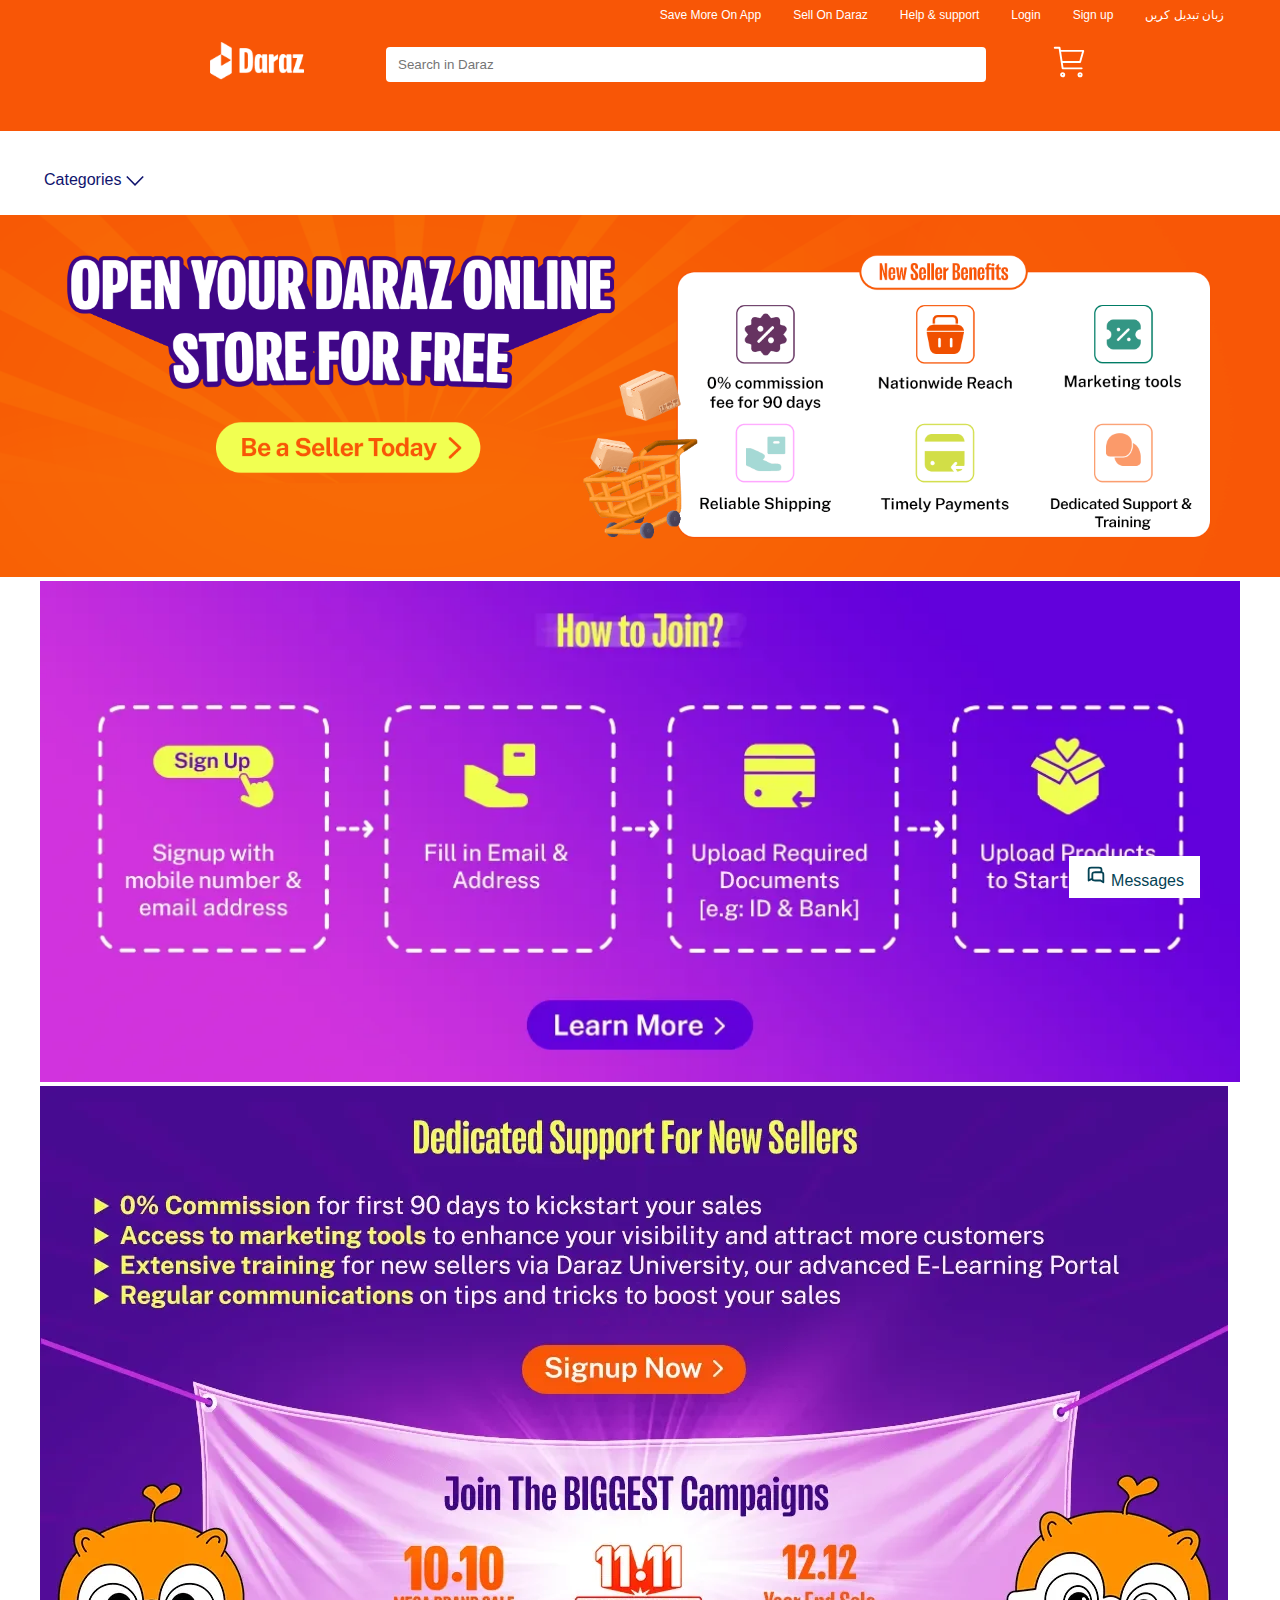
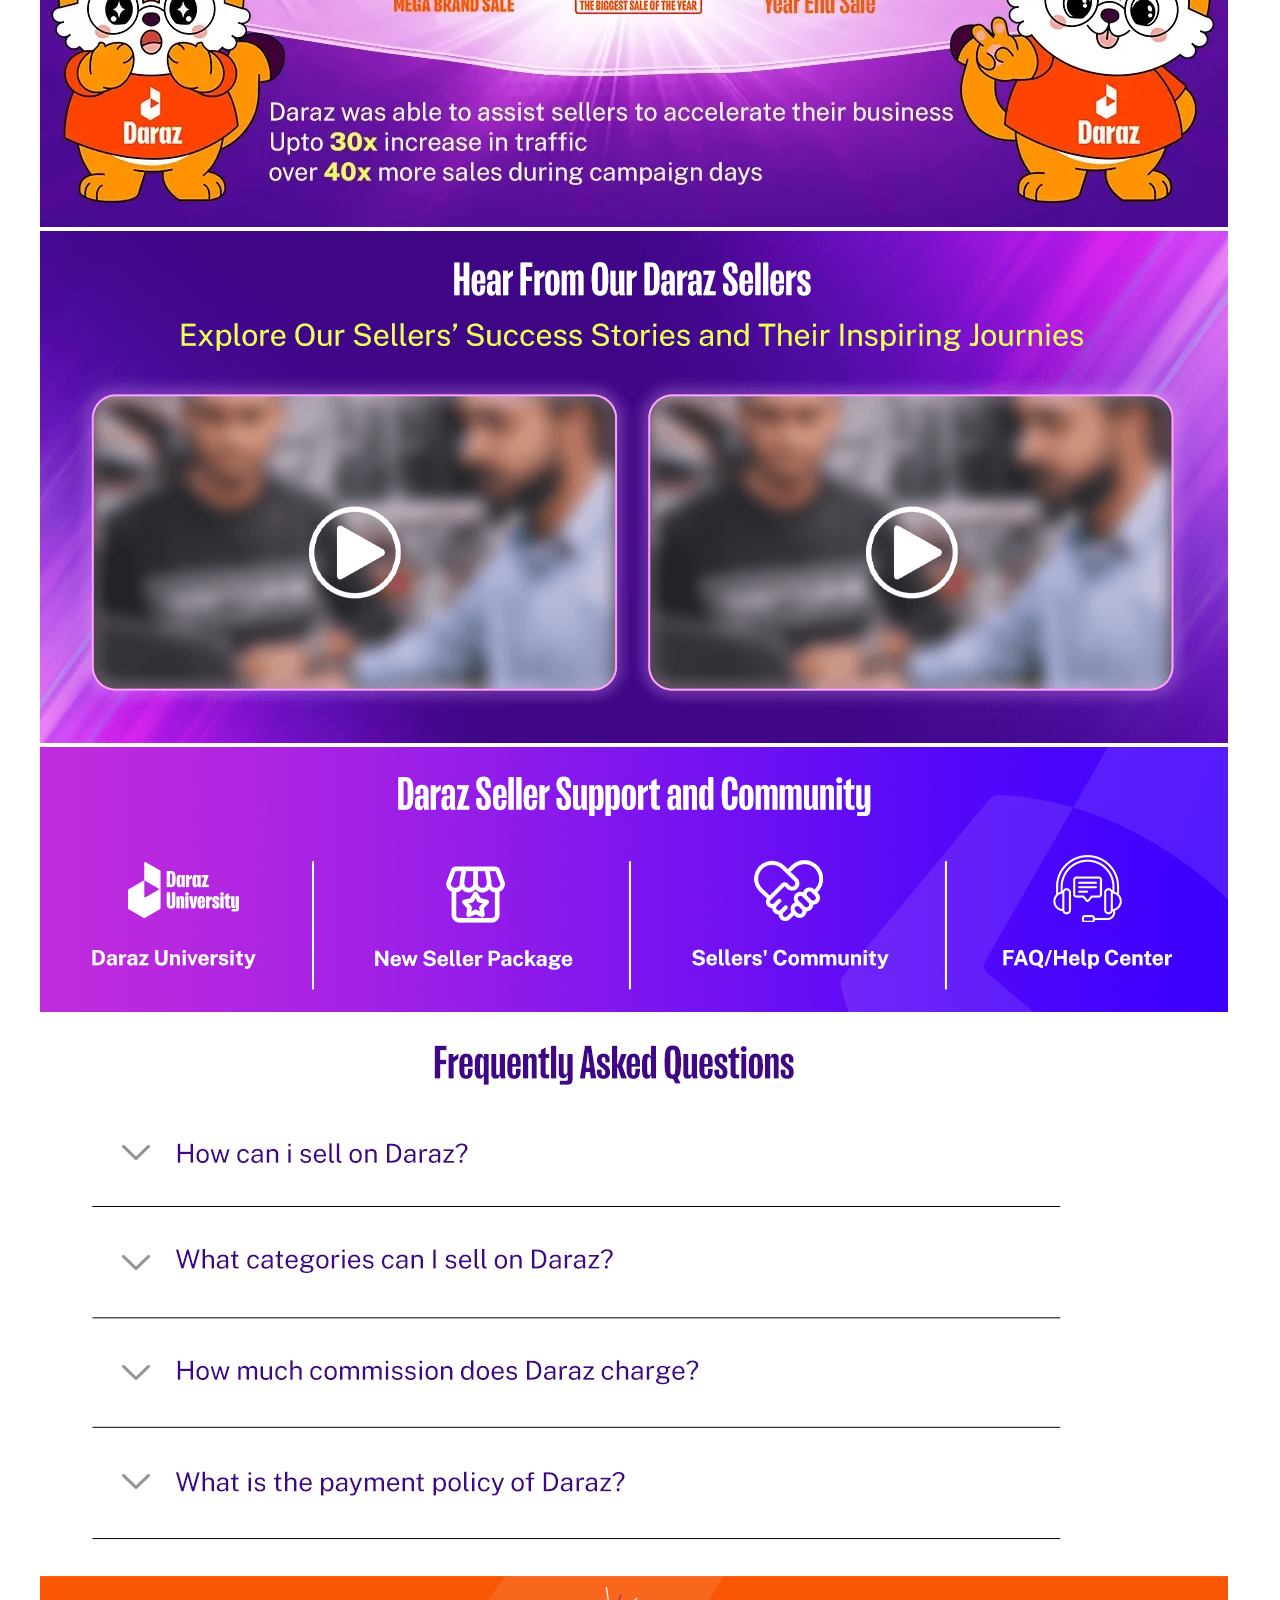
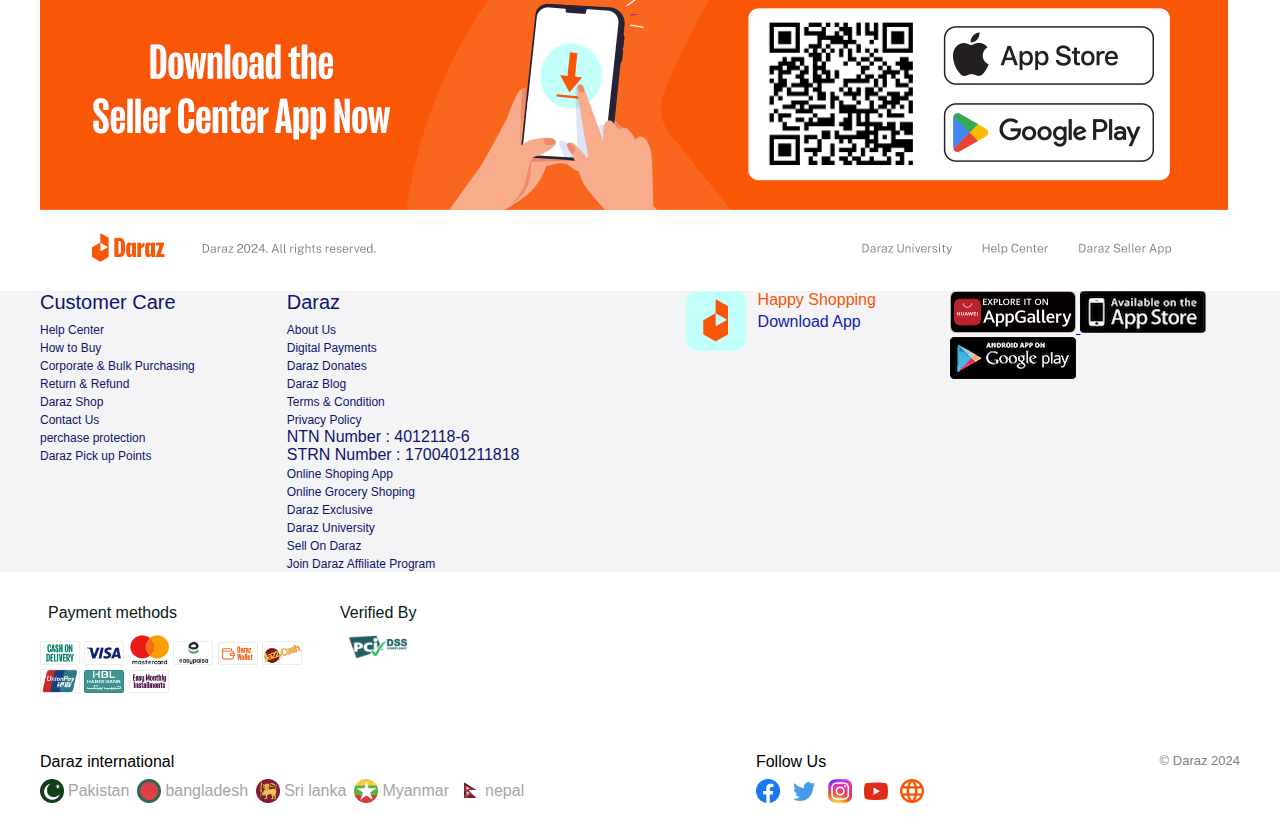
<file: sell-on-daraz.html>
<!DOCTYPE html>
<html lang="en">

<head>
    <link rel="stylesheet" href="assats/css/style.css">
    <title>Sell On daraz</title>
</head>

<body>
    <div class="side-wrapper">

        <header class="header">
            <div class="primary-nav container">
                <ul>
                    <li>
                        <a href="#">Save More On App</a>
                    </li>
                    <li>
                        <a href="#">Sell On Daraz</a>
                    </li>
                    <li>
                        <a href="#">Help & support</a>
                    </li>
                    <li>
                        <a href="login.html">Login</a>
                    </li>
                    <li>
                        <a href="signup.html">Sign up</a>
                    </li>
                    <li>
                        <a href="#">زبان تبدیل کریں</a>
                    </li>
                </ul>
            </div><!-- /.primary-nav -->
            <div class="secandry-nav container">
                <ul>
                    <li>
                        <a href="index.html">
                            <img src="assats/img/logo/daraz.logo.png" alt="">
                        </a>
                    </li>
                    <li>
                        <form>
                            <input class="input-control" type="search" placeholder="Search in Daraz">
                            
                        </form>
                    </li>
                    <li>
                        <a href="#"><svg viewBox="0 0 24 24" fill="none" xmlns="http://www.w3.org/2000/svg"
                                stroke="#ffffff">
                                <g id="SVGRepo_bgCarrier" stroke-width="0"></g>
                                <g id="SVGRepo_tracerCarrier" stroke-linecap="round" stroke-linejoin="round"></g>
                                <g id="SVGRepo_iconCarrier">
                                    <path
                                        d="M6.29977 5H21L19 12H7.37671M20 16H8L6 3H3M9 20C9 20.5523 8.55228 21 8 21C7.44772 21 7 20.5523 7 20C7 19.4477 7.44772 19 8 19C8.55228 19 9 19.4477 9 20ZM20 20C20 20.5523 19.5523 21 19 21C18.4477 21 18 20.5523 18 20C18 19.4477 18.4477 19 19 19C19.5523 19 20 19.4477 20 20Z"
                                        stroke="#ffffff" stroke-width="1.2" stroke-linecap="round"
                                        stroke-linejoin="round"></path>
                                </g>
                            </svg></a>
                    </li>
                </ul>
            </div><!-- /.secandry-nav -->
        </header><!-- /.header -->




        <main class="main">
            <section class="cate-down">
                <div class="categories container">
                    <a href="#">
                        <p>
                            Categories
                        </p>
                        <svg viewBox="0 0 1024 1024" class="icon" version="1.1" xmlns="http://www.w3.org/2000/svg"
                            fill="#0f136d" stroke="#0f136d">
                            <g id="SVGRepo_bgCarrier" stroke-width="0"></g>
                            <g id="SVGRepo_tracerCarrier" stroke-linecap="round" stroke-linejoin="round"></g>
                            <g id="SVGRepo_iconCarrier">
                                <path d="M903.232 256l56.768 50.432L512 768 64 306.432 120.768 256 512 659.072z"
                                    fill="#0f136d">
                                </path>
                            </g>
                        </svg>
                    </a>

                </div><!-- /.categories -->
            </section><!-- /.cate-down -->
            <section class="top-add">
                <a href="#">
                    <img src="assats/img/sell- Page-2/top-add.png" alt="">
                </a>
            </section><!-- /.top-add -->
            <section class="mn-wrapper container">
                <div class="how-to-join">
                    <a href="#">
                        <img src="assats/img/sell- Page-2/how-to-join-add.webp" alt="">
                    </a>
                </div><!-- /.how-to-join -->
                <div class="dadicated-add">
                    <a href="#">
                        <img src="assats/img/sell- Page-2/dedicated-add.webp" alt="">
                    </a>
                </div><!-- /.dadicated-add -->
                <div class="hf-from">
                    <a href="#">
                        <img src="assats/img/sell- Page-2/hear-from-add.png" alt="">
                    </a>
                </div><!-- /.hf-from -->
                <div class="dr-s-add">
                    <a href="#">
                        <img src="assats/img/sell- Page-2/dr-seller-add.png" alt="">
                    </a>
                </div><!-- /.dr-s-add -->
                <div class="frequently-add">
                    <img src="assats/img/sell- Page-2/frequently.png" alt="">
                </div><!-- /.frequently-add -->
                <div class="dwn-seller">
                    <img src="assats/img/sell- Page-2/dwn-seller-add.png" alt="">
                </div>
                <!-- /.dwn-seller -->
            </section><!-- /.main-wrapper -->
            <section class="mn-ft-wrap">
                <div class="mn-footer container">
                    <div class="about-us">
                        <ul>
                            <li>
                                <p>Customer Care</p>
                            </li>
                            <li>
                                <a href="#">Help Center</a>
                            </li>
                            <li>
                                <a href="#">How to Buy</a>
                            </li>
                            <li>
                                <a href="#">Corporate & Bulk Purchasing</a>
                            </li>
                            <li>
                                <a href="#">Return & Refund</a>
                            </li>
                            <li>
                                <a href="#">Daraz Shop</a>
                            </li>
                            <li>
                                <a href="#">Contact Us</a>
                            </li>
                            <li>
                                <a href="#">perchase protection</a>
                            </li>
                            <li>
                                <a href="#">Daraz Pick up Points</a>
                            </li>
                        </ul>
                        <ul>
                            <li>
                                <p>Daraz</p>
                            </li>
                            <li>
                                <a href="#">About Us</a>
                            </li>
                            <li>
                                <a href="#">Digital Payments</a>
                            </li>
                            <li>
                                <a href="#">Daraz Donates</a>
                            </li>
                            <li>
                                <a href="#">Daraz Blog</a>
                            </li>
                            <li>
                                <a href="#">Terms & Condition</a>
                            </li>
                            <li>
                                <a href="#">Privacy Policy</a>
                            </li>
                            <li>
                                NTN Number : 4012118-6
                            </li>
                            <li>
                                STRN Number : 1700401211818
                            </li>
                            <li>
                                <a href="#">Online Shoping App</a>
                            </li>
                            <li>
                                <a href="#">Online Grocery Shoping</a>
                            </li>
                            <li>
                                <a href="#">Daraz Exclusive</a>
                            </li>
                            <li>
                                <a href="#">Daraz University</a>
                            </li>
                            <li>
                                <a href="#">Sell On Daraz</a>
                            </li>
                            <li>
                                <a href="#">Join Daraz Affiliate Program</a>
                            </li>
                        </ul>
                    </div><!-- /.about-us -->
                    <div class="shop">
                        <img src="assats/img/shop-dwn.png" alt="">
                        <div class="shop-dt">
                            <p class="hp-shop">Happy Shopping</p>
                            <p class="dwn-pr">Download App</p>
                        </div>
                    </div><!-- /.shop -->
                    <div class="d-op">
                        <a href="#">
                            <img src="assats/img/app-pics/app gallery.png" alt="">
                        </a>
                        <a href="#">
                            <img src="assats/img/app-pics/App Store.png" alt="">
                        </a>
                        <a href="#">
                            <img src="assats/img/app-pics/google play.png" alt="">
                        </a>
                    </div><!-- /.d-op -->
                </div><!-- /.mn-footer -->
            </section><!-- /.mn-ft-wrap -->
            <section class="pay-mthd container">
                <div class="pay">
                    <p>Payment methods</p>
                    <img src="assats/img/pay-method/1.png" alt="">
                    <img src="assats/img/pay-method/2.png" alt="">
                    <img src="assats/img/pay-method/3.png" alt="">
                    <img src="assats/img/pay-method/4.png" alt="">
                    <img src="assats/img/pay-method/5.png" alt="">
                    <img src="assats/img/pay-method/6.png" alt="">
                    <img src="assats/img/pay-method/7.png" alt="">
                    <img src="assats/img/pay-method/8.png" alt="">
                    <img src="assats/img/pay-method/9.png" alt="">
                </div><!-- /.pay -->
                <div class="verified">
                    <p>Verified By</p>
                    <img src="assats/img/verified/verified by.png" alt="">
                </div><!-- /.verified -->
            </section><!-- /.pay-mthd -->
        </main><!-- /.main -->
        <footer class="footer">
            <section class="secandry-footer">
                <div class="sec-footer-wrapper container">
                    <div class="daraz-inter">
                        <p>Daraz international</p>
                        <ul>
                            <li>
                                <a href="#">
                                    <img src="assats/img/icons/pakistan.png" alt="">
                                    Pakistan
                                </a>
                            </li>
                            <li>
                                <a href="#">
                                    <img src="assats/img/icons/bangladesh.png" alt="">
                                    bangladesh
                                </a>
                            </li>
                            <li>
                                <a href="#">
                                    <img src="assats/img/icons/sri lanka.png" alt="">
                                    Sri lanka
                                </a>
                            </li>
                            <li>
                                <a href="#">
                                    <img src="assats/img/icons/myanmar.png" alt="">
                                    Myanmar
                                </a>
                            </li>
                            <li>
                                <a href="#">
                                    <img src="assats/img/icons/nepal.png" alt="">
                                    nepal
                                </a>
                            </li>
                        </ul>
                    </div>
                    <!-- /.daraz-inter -->
                    <div class="follow-us">
                        <p>Follow Us</p>
                        <ul>
                            <li>
                                <a href="#">
                                    <img src="assats/img/icons/facebook.png" alt="">
                                </a>
                            </li>
                            <li>
                                <a href="#">
                                    <img src="assats/img/icons/twitter.png" alt="">
                                </a>
                            </li>
                            <li>
                                <a href="#">
                                    <img src="assats/img/icons/instagram.png" alt="">
                                </a>
                            </li>
                            <li>
                                <a href="#">
                                    <img src="assats/img/icons/youtube.png" alt="">
                                </a>
                            </li>
                            <li>
                                <a href="#">
                                    <img src="assats/img/icons/tec.png" alt="">
                                </a>
                            </li>
                        </ul>
                    </div><!-- /.follow-us -->
                    <div class="dr-date">
                        <p>© Daraz 2024</p>
                    </div>
                    <!-- /.dr-date -->
                </div>
                <!-- /.sec-footer-wrapper -->
            </section><!-- /.secandry-footer -->





            <div class="messages">
                <a href="#">
                    <svg viewBox="0 0 24.00 24.00" fill="none" xmlns="http://www.w3.org/2000/svg" stroke="#044254">
                        <g id="SVGRepo_bgCarrier" stroke-width="0"></g>
                        <g id="SVGRepo_tracerCarrier" stroke-linecap="round" stroke-linejoin="round" stroke="#CCCCCC"
                            stroke-width="0.096"></g>
                        <g id="SVGRepo_iconCarrier">
                            <path
                                d="M18 9V7.2C18 6.0799 18 5.51984 17.782 5.09202C17.5903 4.71569 17.2843 4.40973 16.908 4.21799C16.4802 4 15.9201 4 14.8 4H7.2C6.0799 4 5.51984 4 5.09202 4.21799C4.71569 4.40973 4.40973 4.71569 4.21799 5.09202C4 5.51984 4 6.0799 4 7.2V18L8 16M20 20L17.8062 18.5374C17.5065 18.3377 17.3567 18.2378 17.1946 18.167C17.0507 18.1042 16.9 18.0586 16.7454 18.031C16.5713 18 16.3912 18 16.0311 18H11.2C10.0799 18 9.51984 18 9.09202 17.782C8.71569 17.5903 8.40973 17.2843 8.21799 16.908C8 16.4802 8 15.9201 8 14.8V12.2C8 11.0799 8 10.5198 8.21799 10.092C8.40973 9.71569 8.71569 9.40973 9.09202 9.21799C9.51984 9 10.0799 9 11.2 9H16.8C17.9201 9 18.4802 9 18.908 9.21799C19.2843 9.40973 19.5903 9.71569 19.782 10.092C20 10.5198 20 11.0799 20 12.2V20Z"
                                stroke="#044254" stroke-width="2.016" stroke-linecap="round" stroke-linejoin="round">
                            </path>
                        </g>
                    </svg>
                    Messages
                </a>
            </div><!-- /.messages -->
        </footer><!-- /.footer -->

    </div><!-- /.side-wrapper -->

</body>

</html>
</file>
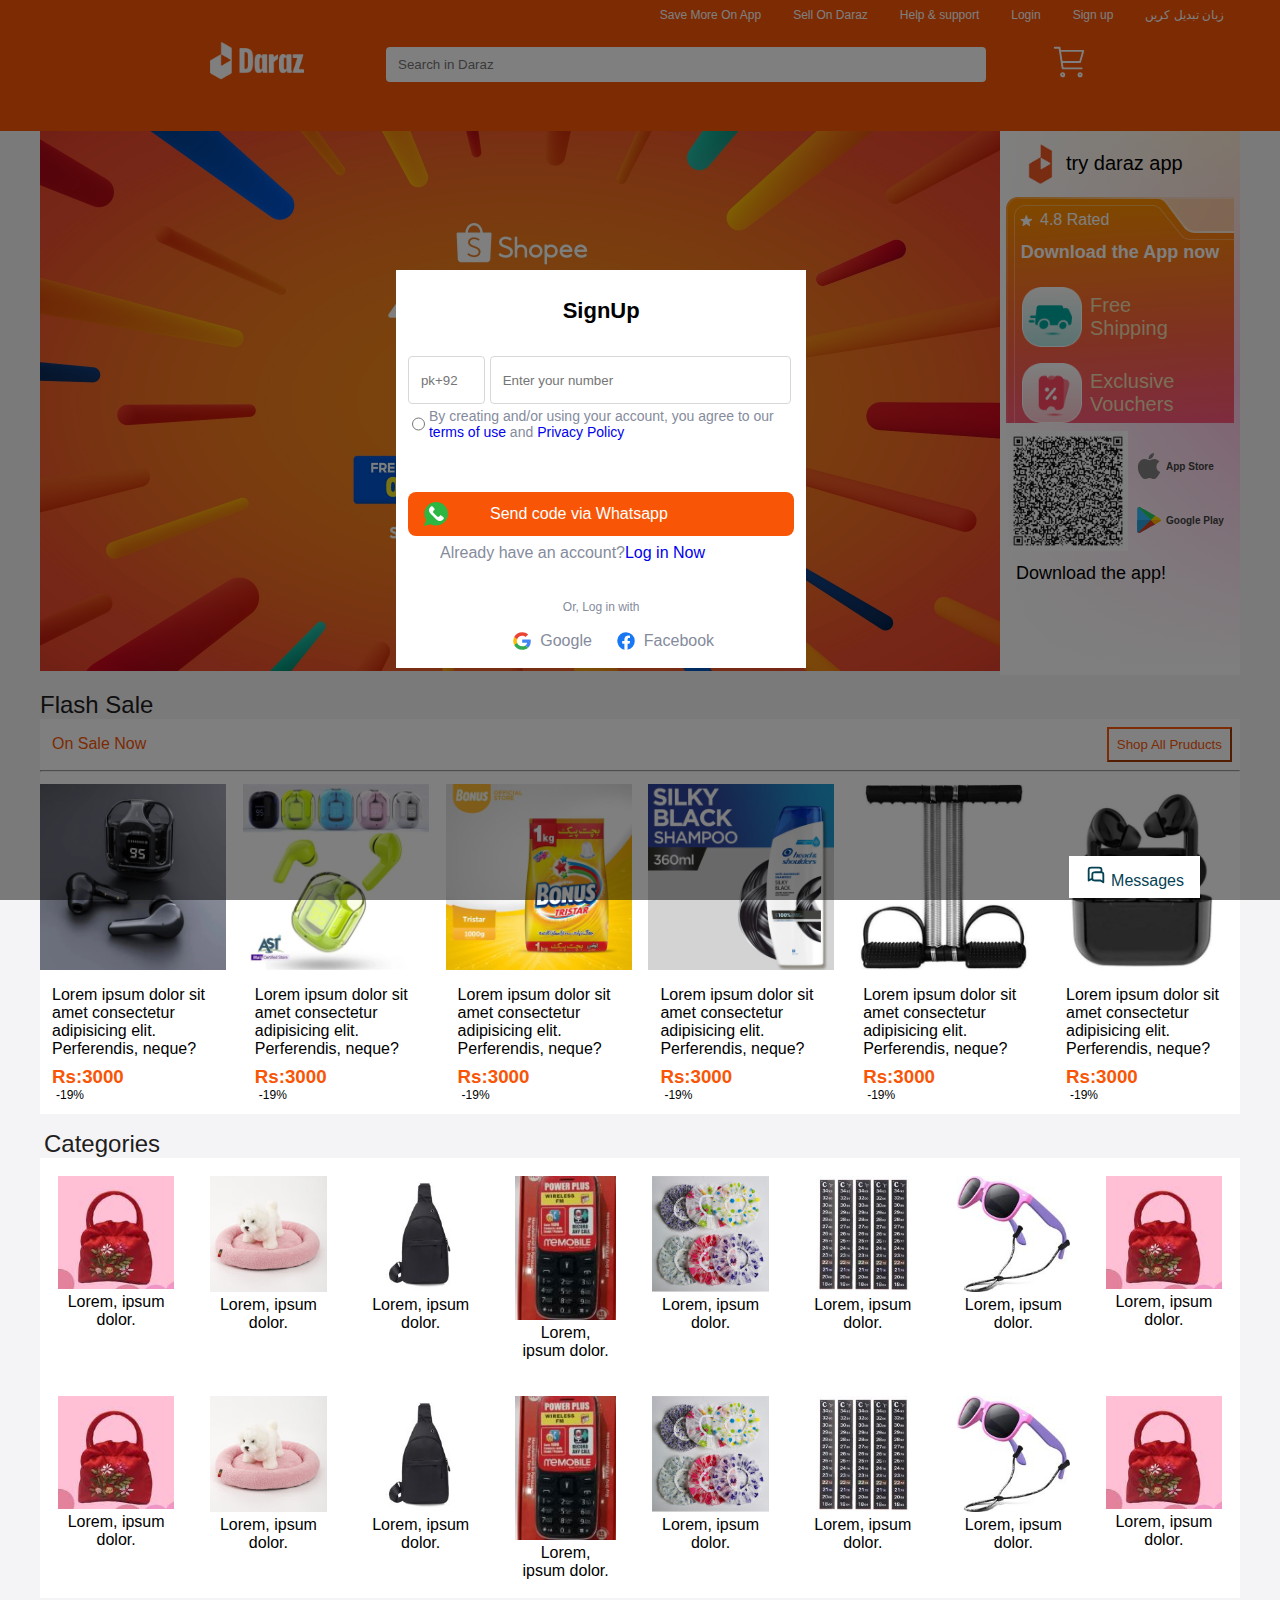
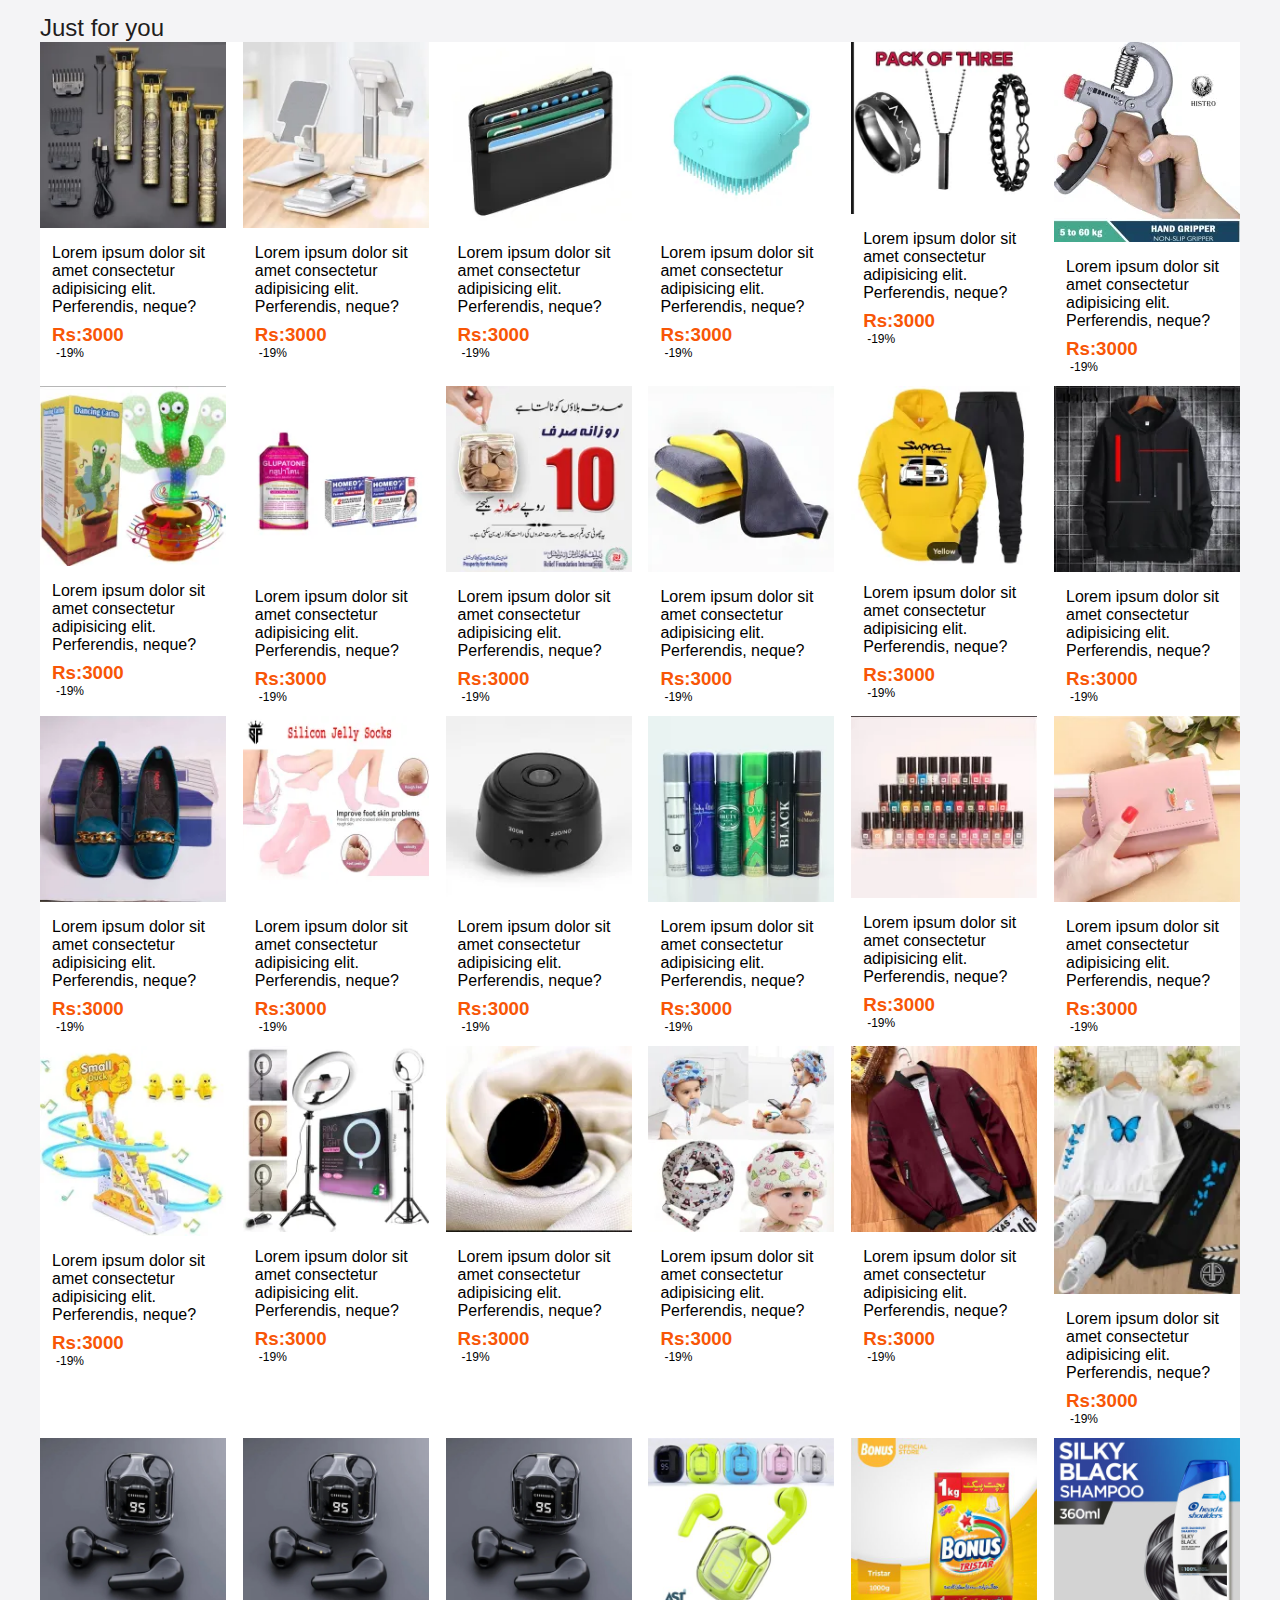
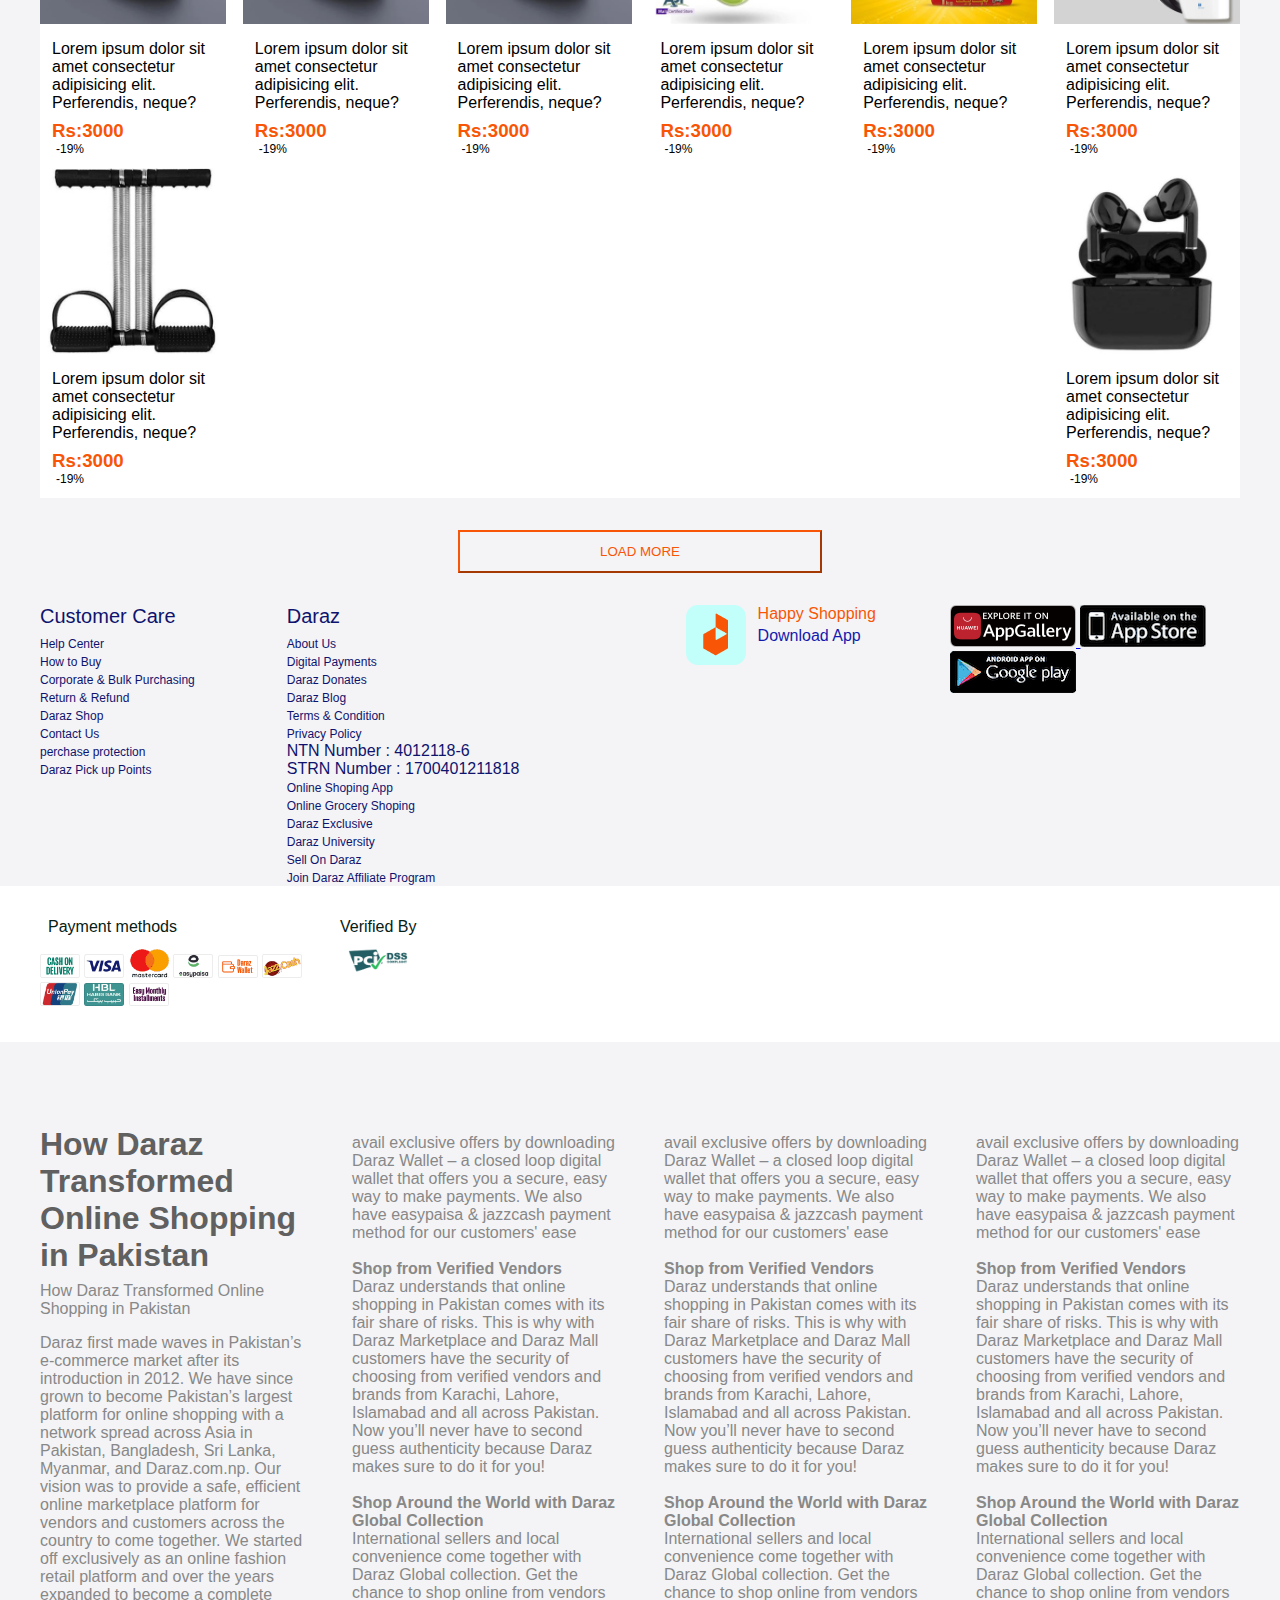
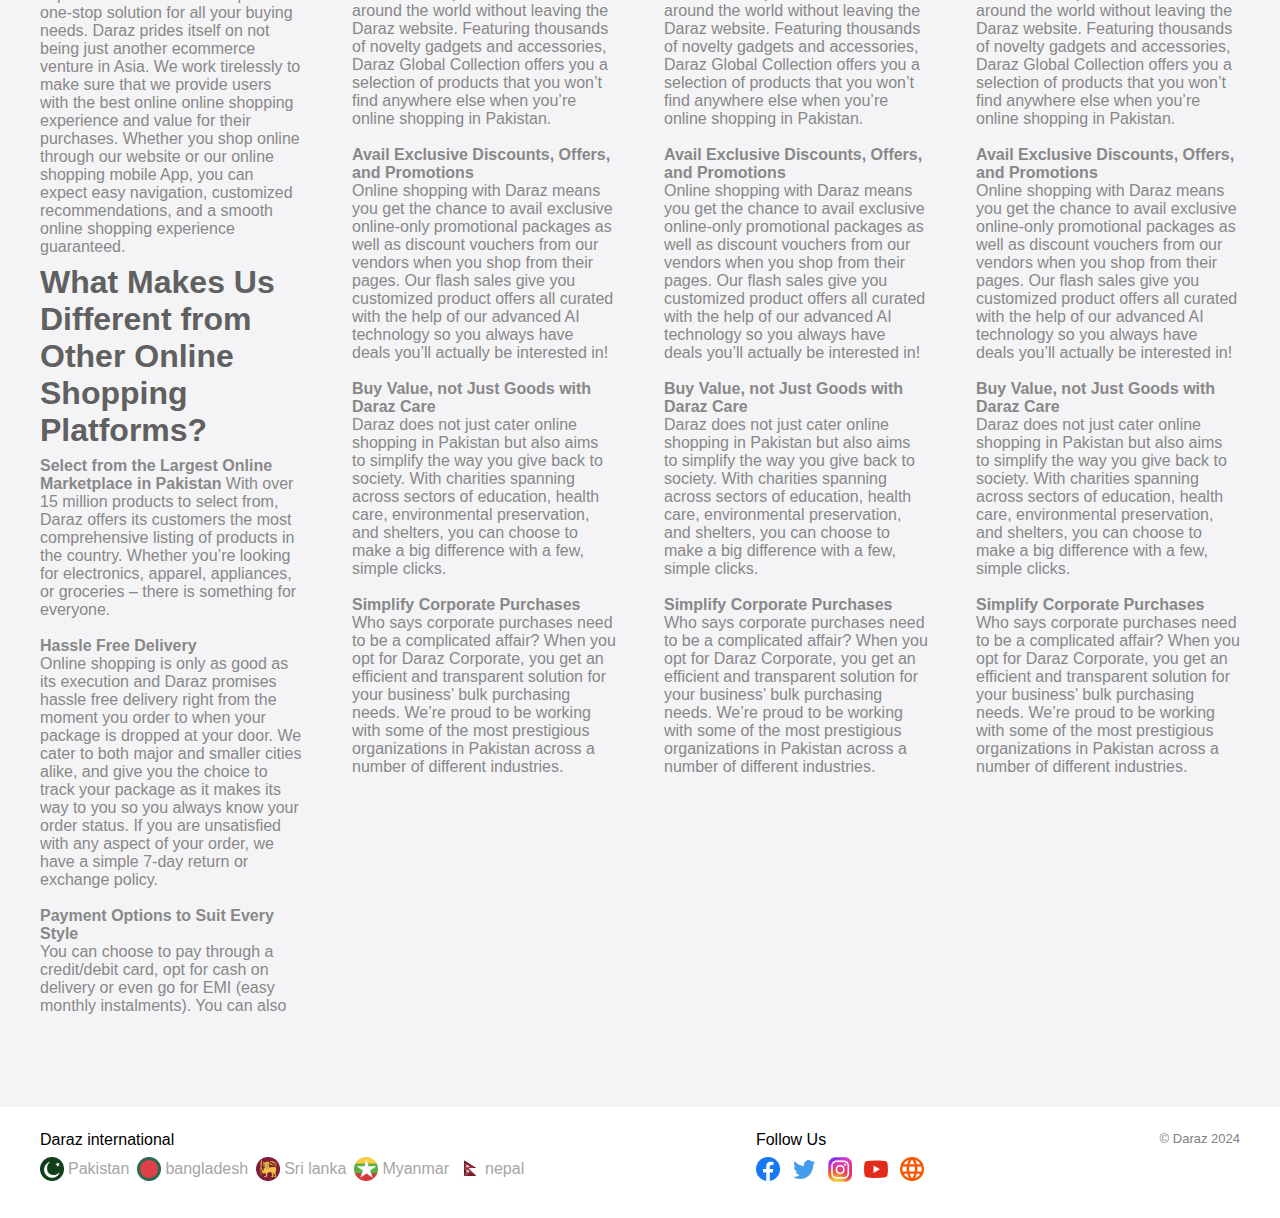
<file: signup.html>
<!DOCTYPE html>
<html lang="en">

<head>
    <link rel="stylesheet" href="assats/css/style.css">
    <title>signup-page</title>
</head>

<body>
    <div class="side-wrapper">

        <header class="header">
            <div class="primary-nav container">
                <ul>
                    <li>
                        <a href="#">Save More On App</a>
                    </li>
                    <li>
                        <a href="sell-on-daraz.html">Sell On Daraz</a>
                    </li>
                    <li>
                        <a href="#">Help & support</a>
                    </li>
                    <li>
                        <a href="login.html">Login</a>
                    </li>
                    <li>
                        <a href="#">Sign up</a>
                    </li>
                    <li>
                        <a href="#">زبان تبدیل کریں</a>
                    </li>
                </ul>
            </div><!-- /.primary-nav -->
            <div class="secandry-nav container">
                <ul>
                    <li>
                        <a href="index.html">
                            <img src="assats/img/logo/daraz.logo.png" alt="">
                        </a>
                    </li>
                    <li>
                        <form>
                            <input class="input-control" type="search" placeholder="Search in Daraz">

                        </form>
                    </li>
                    <li>
                        <a href="#"><svg viewBox="0 0 24 24" fill="none" xmlns="http://www.w3.org/2000/svg"
                                stroke="#ffffff">
                                <g id="SVGRepo_bgCarrier" stroke-width="0"></g>
                                <g id="SVGRepo_tracerCarrier" stroke-linecap="round" stroke-linejoin="round"></g>
                                <g id="SVGRepo_iconCarrier">
                                    <path
                                        d="M6.29977 5H21L19 12H7.37671M20 16H8L6 3H3M9 20C9 20.5523 8.55228 21 8 21C7.44772 21 7 20.5523 7 20C7 19.4477 7.44772 19 8 19C8.55228 19 9 19.4477 9 20ZM20 20C20 20.5523 19.5523 21 19 21C18.4477 21 18 20.5523 18 20C18 19.4477 18.4477 19 19 19C19.5523 19 20 19.4477 20 20Z"
                                        stroke="#ffffff" stroke-width="1.2" stroke-linecap="round"
                                        stroke-linejoin="round"></path>
                                </g>
                            </svg></a>
                    </li>
                </ul>
            </div><!-- /.secandry-nav -->
        </header><!-- /.header -->
        <main class="main">
            <section class="main-wrapper">
                <section class="adds-sec container">
                    <div class="adds-pics">
                        <a href="#">
                            <img src="assats/img/11.11.webp" alt="">
                        </a>
                    </div><!-- /.adds-pics -->
                    <div class="drz-app">
                        <div class="try-daraz">
                            <img src="assats/img/try-daraz-app.png" alt="">
                            <p>try daraz app</p>
                        </div><!-- /.try-daraz -->
                        <div class="dwn-op">
                            <div class="ratting">
                                <img src="assats/img/ratting-star.png" alt="">
                                <p>4.8 Rated</p>
                            </div><!-- /.ratting -->
                            <div class="download-app">
                                <h2>Download the App now</h2>
                            </div>
                            <!-- /.download-app -->
                            <div class="shipping-vauchers">
                                <div class="ship">
                                    <img src="assats/img/free-shipping.png" alt="">
                                    <p>Free <br> Shipping</p>
                                </div>
                                <div class="vouchers">
                                    <img src="assats/img/exclusive-vouchers.png" alt="">
                                    <p>Exclusive Vouchers</p>
                                </div>
                            </div>
                            <!-- /.shipping-vauchers -->
                        </div><!-- /.dwn-op -->
                        <div class="QR-op">
                            <div class="QR-pic">
                                <img src="assats/img/QR-code.jpg" alt="">
                            </div><!-- /.QR-pic -->
                            <div class="dwn-btn">
                                <button>
                                    <a href="#">
                                        <img src="assats/img/apple-svgrepo-com.svg" alt="">
                                        <h2>App Store</h2>
                                    </a>
                                </button>
                                <button>
                                    <a href="#">
                                        <img src="assats/img/playstore-svgrepo-com.svg" alt="">
                                        <h2>Google Play</h2>
                                    </a>
                                </button>
                            </div>
                        </div><!-- /.QR-op -->
                        <div class="dwn-info">
                            <p>Download the app!</p>
                        </div><!-- /.dwn-info -->
                    </div><!-- /.drz-app -->
                </section><!-- /.adds-sec -->
                <section class="flash-sale container">
                    <p class="heading">Flash Sale</p>
                    <div class="sale-products">
                        <div class="on-sale-now">
                            <p>On Sale Now</p>
                            <div class="shop-products">
                                <button>
                                    <a href="#">Shop All Pruducts</a>
                                </button>
                            </div><!-- /.shop-products -->
                        </div><!-- /.on-sale-now -->
                        <hr>
                        <div class="cards">
                            <div class="card">
                                <a href="#">
                                    <img src="assats/img/cards/airpods2.png" alt="">
                                </a>
                                <div class="card-ditales">
                                    <p>Lorem ipsum dolor sit amet consectetur adipisicing elit. Perferendis, neque?</p>
                                    <h3>Rs:3000</h3>
                                    <p class="off">-19%</p>
                                </div><!-- /.card-ditales -->
                            </div><!-- /.card -->
                            <div class="card">
                                <a href="#">
                                    <img src="assats/img/cards/airpods3.jpg" alt="">
                                </a>
                                <div class="card-ditales">
                                    <p>Lorem ipsum dolor sit amet consectetur adipisicing elit. Perferendis, neque?</p>
                                    <h3>Rs:3000</h3>
                                    <p class="off">-19%</p>
                                </div><!-- /.card-ditales -->
                            </div><!-- /.card -->
                            <div class="card">
                                <a href="#">
                                    <img src="assats/img/cards/bonus.jpg" alt="">
                                </a>
                                <div class="card-ditales">
                                    <p>Lorem ipsum dolor sit amet consectetur adipisicing elit. Perferendis, neque?</p>
                                    <h3>Rs:3000</h3>
                                    <p class="off">-19%</p>
                                </div><!-- /.card-ditales -->
                            </div><!-- /.card -->
                            <div class="card">
                                <a href="#">
                                    <img src="assats/img/cards/shampoo.jpg" alt="">
                                </a>
                                <div class="card-ditales">
                                    <p>Lorem ipsum dolor sit amet consectetur adipisicing elit. Perferendis, neque?</p>
                                    <h3>Rs:3000</h3>
                                    <p class="off">-19%</p>
                                </div><!-- /.card-ditales -->
                            </div><!-- /.card -->
                            <div class="card">
                                <a href="#">
                                    <img src="assats/img/cards/trimmer.jpg" alt="">
                                </a>
                                <div class="card-ditales">
                                    <p>Lorem ipsum dolor sit amet consectetur adipisicing elit. Perferendis, neque?</p>
                                    <h3>Rs:3000</h3>
                                    <p class="off">-19%</p>
                                </div><!-- /.card-ditales -->
                            </div><!-- /.card -->
                            <div class="card">
                                <a href="#">
                                    <img src="assats/img/cards/airpods.jpg" alt="">
                                </a>
                                <div class="card-ditales">
                                    <p>Lorem ipsum dolor sit amet consectetur adipisicing elit. Perferendis, neque?</p>
                                    <h3>Rs:3000</h3>
                                    <p class="off">-19%</p>
                                </div><!-- /.card-ditales -->
                            </div><!-- /.card -->
                        </div><!-- /.cards -->
                    </div><!-- /.sale-products -->
                </section><!-- /.flash-sale -->
                <section class="categories container">
                    <p class="heading">Categories</p>
                    <div class="cate-products">
                        <ul>
                            <li>
                                <a href="#">
                                    <img src="assats/img/cate-products/Tote bags.jpg" alt="">
                                    <p>Lorem, ipsum dolor.</p>
                                </a>
                            </li>
                            <li>
                                <a href="#">
                                    <img src="assats/img/cate-products/dog&cat beds.jpg" alt="">
                                    <p>Lorem, ipsum dolor.</p>
                                </a>
                            </li>
                            <li>
                                <a href="#">
                                    <img src="assats/img/cate-products/mg-bags.jpg" alt="">
                                    <p>Lorem, ipsum dolor.</p>
                                </a>
                            </li>
                            <li>
                                <a href="#">
                                    <img src="assats/img/cate-products/mobiles.jpg" alt="">
                                    <p>Lorem, ipsum dolor.</p>
                                </a>
                            </li>
                            <li>
                                <a href="#">
                                    <img src="assats/img/cate-products/safety Caps.jpg" alt="">
                                    <p>Lorem, ipsum dolor.</p>
                                </a>
                            </li>
                            <li>
                                <a href="#">
                                    <img src="assats/img/cate-products/starter kits.jpg" alt="">
                                    <p>Lorem, ipsum dolor.</p>
                                </a>
                            </li>
                            <li>
                                <a href="#">
                                    <img src="assats/img/cate-products/sunglasses.jpg" alt="">
                                    <p>Lorem, ipsum dolor.</p>
                                </a>
                            </li>
                            <li>
                                <a href="#">
                                    <img src="assats/img/cate-products/Tote bags.jpg" alt="">
                                    <p>Lorem, ipsum dolor.</p>
                                </a>
                            </li>
                        </ul>
                        <ul>
                            <li>
                                <a href="#">
                                    <img src="assats/img/cate-products/Tote bags.jpg" alt="">
                                    <p>Lorem, ipsum dolor.</p>
                                </a>
                            </li>
                            <li>
                                <a href="#">
                                    <img src="assats/img/cate-products/dog&cat beds.jpg" alt="">
                                    <p>Lorem, ipsum dolor.</p>
                                </a>
                            </li>
                            <li>
                                <a href="#">
                                    <img src="assats/img/cate-products/mg-bags.jpg" alt="">
                                    <p>Lorem, ipsum dolor.</p>
                                </a>
                            </li>
                            <li>
                                <a href="#">
                                    <img src="assats/img/cate-products/mobiles.jpg" alt="">
                                    <p>Lorem, ipsum dolor.</p>
                                </a>
                            </li>
                            <li>
                                <a href="#">
                                    <img src="assats/img/cate-products/safety Caps.jpg" alt="">
                                    <p>Lorem, ipsum dolor.</p>
                                </a>
                            </li>
                            <li>
                                <a href="#">
                                    <img src="assats/img/cate-products/starter kits.jpg" alt="">
                                    <p>Lorem, ipsum dolor.</p>
                                </a>
                            </li>
                            <li>
                                <a href="#">
                                    <img src="assats/img/cate-products/sunglasses.jpg" alt="">
                                    <p>Lorem, ipsum dolor.</p>
                                </a>
                            </li>
                            <li>
                                <a href="#">
                                    <img src="assats/img/cate-products/Tote bags.jpg" alt="">
                                    <p>Lorem, ipsum dolor.</p>
                                </a>
                            </li>
                        </ul>
                    </div><!-- /.cate-products -->
                </section><!-- /.categories -->
                <section class="just-for-you container">
                    <p class="heading">Just for you</p>
                    <div class="for-you-wrapper">
                        <div class="cards">
                            <div class="card">
                                <a href="#">
                                    <img src="assats/img/cards/1.webp" alt="">
                                </a>
                                <div class="card-ditales">
                                    <p>Lorem ipsum dolor sit amet consectetur adipisicing elit. Perferendis, neque?</p>
                                    <h3>Rs:3000</h3>
                                    <p class="off">-19%</p>
                                </div><!-- /.card-ditales -->
                            </div><!-- /.card -->
                            <div class="card">
                                <a href="#">
                                    <img src="assats/img/cards/2.webp" alt="">
                                </a>
                                <div class="card-ditales">
                                    <p>Lorem ipsum dolor sit amet consectetur adipisicing elit. Perferendis, neque?</p>
                                    <h3>Rs:3000</h3>
                                    <p class="off">-19%</p>
                                </div><!-- /.card-ditales -->
                            </div><!-- /.card -->
                            <div class="card">
                                <a href="#">
                                    <img src="assats/img/cards/3.webp" alt="">
                                </a>
                                <div class="card-ditales">
                                    <p>Lorem ipsum dolor sit amet consectetur adipisicing elit. Perferendis, neque?</p>
                                    <h3>Rs:3000</h3>
                                    <p class="off">-19%</p>
                                </div><!-- /.card-ditales -->
                            </div><!-- /.card -->
                            <div class="card">
                                <a href="#">
                                    <img src="assats/img/cards/4.webp" alt="">
                                </a>
                                <div class="card-ditales">
                                    <p>Lorem ipsum dolor sit amet consectetur adipisicing elit. Perferendis, neque?</p>
                                    <h3>Rs:3000</h3>
                                    <p class="off">-19%</p>
                                </div><!-- /.card-ditales -->
                            </div><!-- /.card -->
                            <div class="card">
                                <a href="#">
                                    <img src="assats/img/cards/5.webp" alt="">
                                </a>
                                <div class="card-ditales">
                                    <p>Lorem ipsum dolor sit amet consectetur adipisicing elit. Perferendis, neque?</p>
                                    <h3>Rs:3000</h3>
                                    <p class="off">-19%</p>
                                </div><!-- /.card-ditales -->
                            </div><!-- /.card -->
                            <div class="card">
                                <a href="#">
                                    <img src="assats/img/cards/6.webp" alt="">
                                </a>
                                <div class="card-ditales">
                                    <p>Lorem ipsum dolor sit amet consectetur adipisicing elit. Perferendis, neque?</p>
                                    <h3>Rs:3000</h3>
                                    <p class="off">-19%</p>
                                </div><!-- /.card-ditales -->
                            </div><!-- /.card -->
                            <div class="card">
                                <a href="#">
                                    <img src="assats/img/cards/7.webp" alt="">
                                </a>
                                <div class="card-ditales">
                                    <p>Lorem ipsum dolor sit amet consectetur adipisicing elit. Perferendis, neque?</p>
                                    <h3>Rs:3000</h3>
                                    <p class="off">-19%</p>
                                </div><!-- /.card-ditales -->
                            </div><!-- /.card -->
                            <div class="card">
                                <a href="#">
                                    <img src="assats/img/cards/8.webp" alt="">
                                </a>
                                <div class="card-ditales">
                                    <p>Lorem ipsum dolor sit amet consectetur adipisicing elit. Perferendis, neque?</p>
                                    <h3>Rs:3000</h3>
                                    <p class="off">-19%</p>
                                </div><!-- /.card-ditales -->
                            </div><!-- /.card -->
                            <div class="card">
                                <a href="#">
                                    <img src="assats/img/cards/9.webp" alt="">
                                </a>
                                <div class="card-ditales">
                                    <p>Lorem ipsum dolor sit amet consectetur adipisicing elit. Perferendis, neque?</p>
                                    <h3>Rs:3000</h3>
                                    <p class="off">-19%</p>
                                </div><!-- /.card-ditales -->
                            </div><!-- /.card -->
                            <div class="card">
                                <a href="#">
                                    <img src="assats/img/cards/10.webp" alt="">
                                </a>
                                <div class="card-ditales">
                                    <p>Lorem ipsum dolor sit amet consectetur adipisicing elit. Perferendis, neque?</p>
                                    <h3>Rs:3000</h3>
                                    <p class="off">-19%</p>
                                </div><!-- /.card-ditales -->
                            </div><!-- /.card -->
                            <div class="card">
                                <a href="#">
                                    <img src="assats/img/cards/11.webp" alt="">
                                </a>
                                <div class="card-ditales">
                                    <p>Lorem ipsum dolor sit amet consectetur adipisicing elit. Perferendis, neque?</p>
                                    <h3>Rs:3000</h3>
                                    <p class="off">-19%</p>
                                </div><!-- /.card-ditales -->
                            </div><!-- /.card -->
                            <div class="card">
                                <a href="#">
                                    <img src="assats/img/cards/12.webp" alt="">
                                </a>
                                <div class="card-ditales">
                                    <p>Lorem ipsum dolor sit amet consectetur adipisicing elit. Perferendis, neque?</p>
                                    <h3>Rs:3000</h3>
                                    <p class="off">-19%</p>
                                </div><!-- /.card-ditales -->
                            </div><!-- /.card -->
                            <div class="card">
                                <a href="#">
                                    <img src="assats/img/cards/13.webp" alt="">
                                </a>
                                <div class="card-ditales">
                                    <p>Lorem ipsum dolor sit amet consectetur adipisicing elit. Perferendis, neque?</p>
                                    <h3>Rs:3000</h3>
                                    <p class="off">-19%</p>
                                </div><!-- /.card-ditales -->
                            </div><!-- /.card -->
                            <div class="card">
                                <a href="#">
                                    <img src="assats/img/cards/14.webp" alt="">
                                </a>
                                <div class="card-ditales">
                                    <p>Lorem ipsum dolor sit amet consectetur adipisicing elit. Perferendis, neque?</p>
                                    <h3>Rs:3000</h3>
                                    <p class="off">-19%</p>
                                </div><!-- /.card-ditales -->
                            </div><!-- /.card -->
                            <div class="card">
                                <a href="#">
                                    <img src="assats/img/cards/15.webp" alt="">
                                </a>
                                <div class="card-ditales">
                                    <p>Lorem ipsum dolor sit amet consectetur adipisicing elit. Perferendis, neque?</p>
                                    <h3>Rs:3000</h3>
                                    <p class="off">-19%</p>
                                </div><!-- /.card-ditales -->
                            </div><!-- /.card -->
                            <div class="card">
                                <a href="#">
                                    <img src="assats/img/cards/16.webp" alt="">
                                </a>
                                <div class="card-ditales">
                                    <p>Lorem ipsum dolor sit amet consectetur adipisicing elit. Perferendis, neque?</p>
                                    <h3>Rs:3000</h3>
                                    <p class="off">-19%</p>
                                </div><!-- /.card-ditales -->
                            </div><!-- /.card -->
                            <div class="card">
                                <a href="#">
                                    <img src="assats/img/cards/17.webp" alt="">
                                </a>
                                <div class="card-ditales">
                                    <p>Lorem ipsum dolor sit amet consectetur adipisicing elit. Perferendis, neque?</p>
                                    <h3>Rs:3000</h3>
                                    <p class="off">-19%</p>
                                </div><!-- /.card-ditales -->
                            </div><!-- /.card -->
                            <div class="card">
                                <a href="#">
                                    <img src="assats/img/cards/18.webp" alt="">
                                </a>
                                <div class="card-ditales">
                                    <p>Lorem ipsum dolor sit amet consectetur adipisicing elit. Perferendis, neque?</p>
                                    <h3>Rs:3000</h3>
                                    <p class="off">-19%</p>
                                </div><!-- /.card-ditales -->
                            </div><!-- /.card -->
                            <div class="card">
                                <a href="#">
                                    <img src="assats/img/cards/19.webp" alt="">
                                </a>
                                <div class="card-ditales">
                                    <p>Lorem ipsum dolor sit amet consectetur adipisicing elit. Perferendis, neque?</p>
                                    <h3>Rs:3000</h3>
                                    <p class="off">-19%</p>
                                </div><!-- /.card-ditales -->
                            </div><!-- /.card -->
                            <div class="card">
                                <a href="#">
                                    <img src="assats/img/cards/20.webp" alt="">
                                </a>
                                <div class="card-ditales">
                                    <p>Lorem ipsum dolor sit amet consectetur adipisicing elit. Perferendis, neque?</p>
                                    <h3>Rs:3000</h3>
                                    <p class="off">-19%</p>
                                </div><!-- /.card-ditales -->
                            </div><!-- /.card -->
                            <div class="card">
                                <a href="#">
                                    <img src="assats/img/cards/21.webp" alt="">
                                </a>
                                <div class="card-ditales">
                                    <p>Lorem ipsum dolor sit amet consectetur adipisicing elit. Perferendis, neque?</p>
                                    <h3>Rs:3000</h3>
                                    <p class="off">-19%</p>
                                </div><!-- /.card-ditales -->
                            </div><!-- /.card -->
                            <div class="card">
                                <a href="#">
                                    <img src="assats/img/cards/22.webp" alt="">
                                </a>
                                <div class="card-ditales">
                                    <p>Lorem ipsum dolor sit amet consectetur adipisicing elit. Perferendis, neque?</p>
                                    <h3>Rs:3000</h3>
                                    <p class="off">-19%</p>
                                </div><!-- /.card-ditales -->
                            </div><!-- /.card -->
                            <div class="card">
                                <a href="#">
                                    <img src="assats/img/cards/23.webp" alt="">
                                </a>
                                <div class="card-ditales">
                                    <p>Lorem ipsum dolor sit amet consectetur adipisicing elit. Perferendis, neque?</p>
                                    <h3>Rs:3000</h3>
                                    <p class="off">-19%</p>
                                </div><!-- /.card-ditales -->
                            </div><!-- /.card -->
                            <div class="card">
                                <a href="#">
                                    <img src="assats/img/cards/24.webp" alt="">
                                </a>
                                <div class="card-ditales">
                                    <p>Lorem ipsum dolor sit amet consectetur adipisicing elit. Perferendis, neque?</p>
                                    <h3>Rs:3000</h3>
                                    <p class="off">-19%</p>
                                </div><!-- /.card-ditales -->
                            </div><!-- /.card -->
                            <div class="card">
                                <a href="#">
                                    <img src="assats/img/cards/airpods2.png" alt="">
                                </a>
                                <div class="card-ditales">
                                    <p>Lorem ipsum dolor sit amet consectetur adipisicing elit. Perferendis, neque?</p>
                                    <h3>Rs:3000</h3>
                                    <p class="off">-19%</p>
                                </div><!-- /.card-ditales -->
                            </div><!-- /.card -->
                            <div class="card">
                                <a href="#">
                                    <img src="assats/img/cards/airpods2.png" alt="">
                                </a>
                                <div class="card-ditales">
                                    <p>Lorem ipsum dolor sit amet consectetur adipisicing elit. Perferendis, neque?</p>
                                    <h3>Rs:3000</h3>
                                    <p class="off">-19%</p>
                                </div><!-- /.card-ditales -->
                            </div><!-- /.card -->
                            <div class="card">
                                <a href="#">
                                    <img src="assats/img/cards/airpods2.png" alt="">
                                </a>
                                <div class="card-ditales">
                                    <p>Lorem ipsum dolor sit amet consectetur adipisicing elit. Perferendis, neque?</p>
                                    <h3>Rs:3000</h3>
                                    <p class="off">-19%</p>
                                </div><!-- /.card-ditales -->
                            </div><!-- /.card -->
                            <div class="card">
                                <a href="#">
                                    <img src="assats/img/cards/airpods3.jpg" alt="">
                                </a>
                                <div class="card-ditales">
                                    <p>Lorem ipsum dolor sit amet consectetur adipisicing elit. Perferendis, neque?</p>
                                    <h3>Rs:3000</h3>
                                    <p class="off">-19%</p>
                                </div><!-- /.card-ditales -->
                            </div><!-- /.card -->
                            <div class="card">
                                <a href="#">
                                    <img src="assats/img/cards/bonus.jpg" alt="">
                                </a>
                                <div class="card-ditales">
                                    <p>Lorem ipsum dolor sit amet consectetur adipisicing elit. Perferendis, neque?</p>
                                    <h3>Rs:3000</h3>
                                    <p class="off">-19%</p>
                                </div><!-- /.card-ditales -->
                            </div><!-- /.card -->
                            <div class="card">
                                <a href="#">
                                    <img src="assats/img/cards/shampoo.jpg" alt="">
                                </a>
                                <div class="card-ditales">
                                    <p>Lorem ipsum dolor sit amet consectetur adipisicing elit. Perferendis, neque?</p>
                                    <h3>Rs:3000</h3>
                                    <p class="off">-19%</p>
                                </div><!-- /.card-ditales -->
                            </div><!-- /.card -->
                            <div class="card">
                                <a href="#">
                                    <img src="assats/img/cards/trimmer.jpg" alt="">
                                </a>
                                <div class="card-ditales">
                                    <p>Lorem ipsum dolor sit amet consectetur adipisicing elit. Perferendis, neque?</p>
                                    <h3>Rs:3000</h3>
                                    <p class="off">-19%</p>
                                </div><!-- /.card-ditales -->
                            </div><!-- /.card -->
                            <div class="card">
                                <a href="#">
                                    <img src="assats/img/cards/airpods.jpg" alt="">
                                </a>
                                <div class="card-ditales">
                                    <p>Lorem ipsum dolor sit amet consectetur adipisicing elit. Perferendis, neque?</p>
                                    <h3>Rs:3000</h3>
                                    <p class="off">-19%</p>
                                </div><!-- /.card-ditales -->
                            </div><!-- /.card -->
                        </div><!-- /.cards -->
                    </div><!-- /.for-you-wrapper -->
                </section><!-- /.just-for-you -->
                <section class="load-more container">
                    <button>
                        <a href="#">
                            LOAD MORE
                        </a>
                    </button>
                </section><!-- /.load-more -->
                <section class="mn-footer container">
                    <div class="about-us">
                        <ul>
                            <li>
                                <p>Customer Care</p>
                            </li>
                            <li>
                                <a href="#">Help Center</a>
                            </li>
                            <li>
                                <a href="#">How to Buy</a>
                            </li>
                            <li>
                                <a href="#">Corporate & Bulk Purchasing</a>
                            </li>
                            <li>
                                <a href="#">Return & Refund</a>
                            </li>
                            <li>
                                <a href="#">Daraz Shop</a>
                            </li>
                            <li>
                                <a href="#">Contact Us</a>
                            </li>
                            <li>
                                <a href="#">perchase protection</a>
                            </li>
                            <li>
                                <a href="#">Daraz Pick up Points</a>
                            </li>
                        </ul>
                        <ul>
                            <li>
                                <p>Daraz</p>
                            </li>
                            <li>
                                <a href="#">About Us</a>
                            </li>
                            <li>
                                <a href="#">Digital Payments</a>
                            </li>
                            <li>
                                <a href="#">Daraz Donates</a>
                            </li>
                            <li>
                                <a href="#">Daraz Blog</a>
                            </li>
                            <li>
                                <a href="#">Terms & Condition</a>
                            </li>
                            <li>
                                <a href="#">Privacy Policy</a>
                            </li>
                            <li>
                                NTN Number : 4012118-6
                            </li>
                            <li>
                                STRN Number : 1700401211818
                            </li>
                            <li>
                                <a href="#">Online Shoping App</a>
                            </li>
                            <li>
                                <a href="#">Online Grocery Shoping</a>
                            </li>
                            <li>
                                <a href="#">Daraz Exclusive</a>
                            </li>
                            <li>
                                <a href="#">Daraz University</a>
                            </li>
                            <li>
                                <a href="#">Sell On Daraz</a>
                            </li>
                            <li>
                                <a href="#">Join Daraz Affiliate Program</a>
                            </li>
                        </ul>
                    </div><!-- /.about-us -->
                    <div class="shop">
                        <img src="assats/img/shop-dwn.png" alt="">
                        <div class="shop-dt">
                            <p class="hp-shop">Happy Shopping</p>
                            <p class="dwn-pr">Download App</p>
                        </div>
                    </div><!-- /.shop -->
                    <div class="d-op">
                        <a href="#">
                            <img src="assats/img/app-pics/app gallery.png" alt="">
                        </a>
                        <a href="#">
                            <img src="assats/img/app-pics/App Store.png" alt="">
                        </a>
                        <a href="#">
                            <img src="assats/img/app-pics/google play.png" alt="">
                        </a>
                    </div><!-- /.d-op -->
                </section><!-- /.mn-footer -->
            </section><!-- /.main-wrapper -->
            <section class="pay-mthd container">
                <div class="pay">
                    <p>Payment methods</p>
                    <img src="assats/img/pay-method/1.png" alt="">
                    <img src="assats/img/pay-method/2.png" alt="">
                    <img src="assats/img/pay-method/3.png" alt="">
                    <img src="assats/img/pay-method/4.png" alt="">
                    <img src="assats/img/pay-method/5.png" alt="">
                    <img src="assats/img/pay-method/6.png" alt="">
                    <img src="assats/img/pay-method/7.png" alt="">
                    <img src="assats/img/pay-method/8.png" alt="">
                    <img src="assats/img/pay-method/9.png" alt="">
                </div><!-- /.pay -->
                <div class="verified">
                    <p>Verified By</p>
                    <img src="assats/img/verified/verified by.png" alt="">
                </div><!-- /.verified -->
            </section><!-- /.pay-mthd -->
        </main><!-- /.main -->



        <div class="signup-page">
            <div class="trns-page"></div><!-- /.trns-page -->
            <div class="signup-wrapper">
                <div class="signup-hd">
                    <h1>SignUp</h1>
                </div>
                <form>
                    <input class="pk-code" type="number" placeholder="pk+92">
                    <input class="pk-num" type="number" placeholder="Enter your number">
                </form>
                <div class="radio-wrap">
                    <form action="">
                        <input class="radio-bt" type="radio">
                    </form>
                    <p>
                        By creating and/or using your account, you agree to our <br>
                        <a href="#">terms of use</a>
                        and
                        <a href="#">Privacy Policy</a>
                    </p>
                </div>
                <div class="cd-sd-bt">
                    <a href="">
                        <svg height="24px" width="24px" version="1.1" id="Capa_1" xmlns="http://www.w3.org/2000/svg"
                            xmlns:xlink="http://www.w3.org/1999/xlink" viewBox="0 0 58 58" xml:space="preserve"
                            fill="#000000">
                            <g id="SVGRepo_bgCarrier" stroke-width="0"></g>
                            <g id="SVGRepo_tracerCarrier" stroke-linecap="round" stroke-linejoin="round"></g>
                            <g id="SVGRepo_iconCarrier">
                                <g>
                                    <path style="fill:#2CB742;"
                                        d="M0,58l4.988-14.963C2.457,38.78,1,33.812,1,28.5C1,12.76,13.76,0,29.5,0S58,12.76,58,28.5 S45.24,57,29.5,57c-4.789,0-9.299-1.187-13.26-3.273L0,58z">
                                    </path>
                                    <path style="fill:#FFFFFF;"
                                        d="M47.683,37.985c-1.316-2.487-6.169-5.331-6.169-5.331c-1.098-0.626-2.423-0.696-3.049,0.42 c0,0-1.577,1.891-1.978,2.163c-1.832,1.241-3.529,1.193-5.242-0.52l-3.981-3.981l-3.981-3.981c-1.713-1.713-1.761-3.41-0.52-5.242 c0.272-0.401,2.163-1.978,2.163-1.978c1.116-0.627,1.046-1.951,0.42-3.049c0,0-2.844-4.853-5.331-6.169 c-1.058-0.56-2.357-0.364-3.203,0.482l-1.758,1.758c-5.577,5.577-2.831,11.873,2.746,17.45l5.097,5.097l5.097,5.097 c5.577,5.577,11.873,8.323,17.45,2.746l1.758-1.758C48.048,40.341,48.243,39.042,47.683,37.985z">
                                    </path>
                                </g>
                            </g>
                        </svg>Send code via Whatsapp</a>
                </div>
                <div class="lgn-now">
                    <p>Already have an account?</p>
                    <a href="#">Log in Now</a>
                </div>
                <div class="login-with">
                    <p>Or, Log in with</p>
                </div><!-- /.login-with -->
                <div class="log-google-fb">
                    <div class="lg-google">
                        <a href="#">
                            <svg viewBox="0 0 32 32" fill="none" xmlns="http://www.w3.org/2000/svg">
                                <g id="SVGRepo_bgCarrier" stroke-width="0"></g>
                                <g id="SVGRepo_tracerCarrier" stroke-linecap="round" stroke-linejoin="round"></g>
                                <g id="SVGRepo_iconCarrier">
                                    <path
                                        d="M30.0014 16.3109C30.0014 15.1598 29.9061 14.3198 29.6998 13.4487H16.2871V18.6442H24.1601C24.0014 19.9354 23.1442 21.8798 21.2394 23.1864L21.2127 23.3604L25.4536 26.58L25.7474 26.6087C28.4458 24.1665 30.0014 20.5731 30.0014 16.3109Z"
                                        fill="#4285F4"></path>
                                    <path
                                        d="M16.2863 29.9998C20.1434 29.9998 23.3814 28.7553 25.7466 26.6086L21.2386 23.1863C20.0323 24.0108 18.4132 24.5863 16.2863 24.5863C12.5086 24.5863 9.30225 22.1441 8.15929 18.7686L7.99176 18.7825L3.58208 22.127L3.52441 22.2841C5.87359 26.8574 10.699 29.9998 16.2863 29.9998Z"
                                        fill="#34A853"></path>
                                    <path
                                        d="M8.15964 18.769C7.85806 17.8979 7.68352 16.9645 7.68352 16.0001C7.68352 15.0356 7.85806 14.1023 8.14377 13.2312L8.13578 13.0456L3.67083 9.64746L3.52475 9.71556C2.55654 11.6134 2.00098 13.7445 2.00098 16.0001C2.00098 18.2556 2.55654 20.3867 3.52475 22.2845L8.15964 18.769Z"
                                        fill="#FBBC05"></path>
                                    <path
                                        d="M16.2864 7.4133C18.9689 7.4133 20.7784 8.54885 21.8102 9.4978L25.8419 5.64C23.3658 3.38445 20.1435 2 16.2864 2C10.699 2 5.8736 5.1422 3.52441 9.71549L8.14345 13.2311C9.30229 9.85555 12.5086 7.4133 16.2864 7.4133Z"
                                        fill="#EB4335"></path>
                                </g>
                            </svg>


                            Google

                        </a>
                    </div>
                    <div class="lg-fb">
                        <a href="#">
                            <svg width="30px" height="30px" viewBox="0 0 16 16" xmlns="http://www.w3.org/2000/svg"
                                fill="none">
                                <g id="SVGRepo_bgCarrier" stroke-width="0"></g>
                                <g id="SVGRepo_tracerCarrier" stroke-linecap="round" stroke-linejoin="round"></g>
                                <g id="SVGRepo_iconCarrier">
                                    <path fill="#1877F2"
                                        d="M15 8a7 7 0 00-7-7 7 7 0 00-1.094 13.915v-4.892H5.13V8h1.777V6.458c0-1.754 1.045-2.724 2.644-2.724.766 0 1.567.137 1.567.137v1.723h-.883c-.87 0-1.14.54-1.14 1.093V8h1.941l-.31 2.023H9.094v4.892A7.001 7.001 0 0015 8z">
                                    </path>
                                    <path fill="#ffffff"
                                        d="M10.725 10.023L11.035 8H9.094V6.687c0-.553.27-1.093 1.14-1.093h.883V3.87s-.801-.137-1.567-.137c-1.6 0-2.644.97-2.644 2.724V8H5.13v2.023h1.777v4.892a7.037 7.037 0 002.188 0v-4.892h1.63z">
                                    </path>
                                </g>
                            </svg>
                            Facebook
                        </a>
                    </div>
                </div><!-- /.log-google-fb -->
            </div><!-- /.signup-wrapper -->
        </div><!-- /.signup-page -->



        <footer class="footer">
            <section class="primary-footer">
                <div class="primary-ft-wrapper container">
                    <div class="about-daraz">
                        <h1>How Daraz Transformed Online Shopping in Pakistan</h1>
                        <p>How Daraz Transformed Online Shopping in Pakistan</p>
                        <p>Daraz first made waves in Pakistan’s e-commerce market after its introduction in 2012. We
                            have since grown to become Pakistan’s largest platform for online shopping with a network
                            spread across Asia in Pakistan, Bangladesh, Sri Lanka, Myanmar, and Daraz.com.np. Our vision
                            was to provide a safe, efficient online marketplace platform for vendors and customers
                            across the country to come together. We started off exclusively as an online fashion retail
                            platform and over the years expanded to become a complete one-stop solution for all your
                            buying needs. Daraz prides itself on not being just another ecommerce venture in Asia. We
                            work tirelessly to make sure that we provide users with the best online online shopping
                            experience and value for their purchases. Whether you shop online through our website or our
                            online shopping mobile App, you can expect easy navigation, customized recommendations, and
                            a smooth online shopping experience guaranteed.</p>
                        <h1>What Makes Us Different from Other Online Shopping Platforms?</h1>
                        <p>
                            <b>Select from the Largest Online Marketplace in Pakistan</b>
                            With over 15 million products to select from, Daraz offers its customers the most
                            comprehensive listing of products in the country. Whether you’re looking for electronics,
                            apparel, appliances, or groceries – there is something for everyone.
                            <br>
                            <br>
                            <b>Hassle Free Delivery</b>
                            <br>
                            Online shopping is only as good as its execution and Daraz promises hassle free delivery
                            right from the moment you order to when your package is dropped at your door. We cater to
                            both major and smaller cities alike, and give you the choice to track your package as it
                            makes its way to you so you always know your order status. If you are unsatisfied with any
                            aspect of your order, we have a simple 7-day return or exchange policy.
                            <br>
                            <br>
                            <b>
                                Payment Options to Suit Every Style
                            </b>
                            <br>
                            You can choose to pay through a credit/debit card, opt for cash on delivery or even go for
                            EMI (easy monthly instalments). You can also
                        </p>
                    </div><!-- /.about-daraz -->
                    <div class="about-daraz-2">
                        <p>avail exclusive offers by downloading Daraz Wallet – a closed loop digital wallet that offers
                            you a secure, easy way to make payments. We also have easypaisa & jazzcash payment method
                            for our customers' ease
                            <br>
                            <br>
                            <b>Shop from Verified Vendors</b>
                            <br>
                            Daraz understands that online shopping in Pakistan comes with its fair share of risks. This
                            is why with Daraz Marketplace and Daraz Mall customers have the security of choosing from
                            verified vendors and brands from Karachi, Lahore, Islamabad and all across Pakistan. Now
                            you’ll never have to second guess authenticity because Daraz makes sure to do it for you!
                            <br>
                            <br>
                            <b>Shop Around the World with Daraz Global Collection</b>
                            <br>
                            International sellers and local convenience come together with Daraz Global collection. Get
                            the chance to shop online from vendors around the world without leaving the Daraz website.
                            Featuring thousands of novelty gadgets and accessories, Daraz Global Collection offers you a
                            selection of products that you won’t find anywhere else when you’re online shopping in
                            Pakistan.
                            <br>
                            <br>
                            <b>Avail Exclusive Discounts, Offers, and Promotions</b>
                            <br>
                            Online shopping with Daraz means you get the chance to avail exclusive online-only
                            promotional packages as well as discount vouchers from our vendors when you shop from their
                            pages. Our flash sales give you customized product offers all curated with the help of our
                            advanced AI technology so you always have deals you’ll actually be interested in!
                            <br>
                            <br>
                            <b>Buy Value, not Just Goods with Daraz Care</b>
                            <br>
                            Daraz does not just cater online shopping in Pakistan but also aims to simplify the way you
                            give back to society. With charities spanning across sectors of education, health care,
                            environmental preservation, and shelters, you can choose to make a big difference with a
                            few, simple clicks.
                            <br>
                            <br>
                            <b>Simplify Corporate Purchases</b>
                            <br>
                            Who says corporate purchases need to be a complicated affair? When you opt for Daraz
                            Corporate, you get an efficient and transparent solution for your business’ bulk purchasing
                            needs. We’re proud to be working with some of the most prestigious organizations in Pakistan
                            across a number of different industries.

                        </p>
                    </div><!-- /.about-daraz-2 -->
                    <div class="about-daraz-3">
                        <p>avail exclusive offers by downloading Daraz Wallet – a closed loop digital wallet that offers
                            you a secure, easy way to make payments. We also have easypaisa & jazzcash payment method
                            for our customers' ease
                            <br>
                            <br>
                            <b>Shop from Verified Vendors</b>
                            <br>
                            Daraz understands that online shopping in Pakistan comes with its fair share of risks. This
                            is why with Daraz Marketplace and Daraz Mall customers have the security of choosing from
                            verified vendors and brands from Karachi, Lahore, Islamabad and all across Pakistan. Now
                            you’ll never have to second guess authenticity because Daraz makes sure to do it for you!
                            <br>
                            <br>
                            <b>Shop Around the World with Daraz Global Collection</b>
                            <br>
                            International sellers and local convenience come together with Daraz Global collection. Get
                            the chance to shop online from vendors around the world without leaving the Daraz website.
                            Featuring thousands of novelty gadgets and accessories, Daraz Global Collection offers you a
                            selection of products that you won’t find anywhere else when you’re online shopping in
                            Pakistan.
                            <br>
                            <br>
                            <b>Avail Exclusive Discounts, Offers, and Promotions</b>
                            <br>
                            Online shopping with Daraz means you get the chance to avail exclusive online-only
                            promotional packages as well as discount vouchers from our vendors when you shop from their
                            pages. Our flash sales give you customized product offers all curated with the help of our
                            advanced AI technology so you always have deals you’ll actually be interested in!
                            <br>
                            <br>
                            <b>Buy Value, not Just Goods with Daraz Care</b>
                            <br>
                            Daraz does not just cater online shopping in Pakistan but also aims to simplify the way you
                            give back to society. With charities spanning across sectors of education, health care,
                            environmental preservation, and shelters, you can choose to make a big difference with a
                            few, simple clicks.
                            <br>
                            <br>
                            <b>Simplify Corporate Purchases</b>
                            <br>
                            Who says corporate purchases need to be a complicated affair? When you opt for Daraz
                            Corporate, you get an efficient and transparent solution for your business’ bulk purchasing
                            needs. We’re proud to be working with some of the most prestigious organizations in Pakistan
                            across a number of different industries.

                        </p>
                    </div><!-- /.about-daraz-3 -->
                    <div class="about-daraz-4">
                        <p>avail exclusive offers by downloading Daraz Wallet – a closed loop digital wallet that offers
                            you a secure, easy way to make payments. We also have easypaisa & jazzcash payment method
                            for our customers' ease
                            <br>
                            <br>
                            <b>Shop from Verified Vendors</b>
                            <br>
                            Daraz understands that online shopping in Pakistan comes with its fair share of risks. This
                            is why with Daraz Marketplace and Daraz Mall customers have the security of choosing from
                            verified vendors and brands from Karachi, Lahore, Islamabad and all across Pakistan. Now
                            you’ll never have to second guess authenticity because Daraz makes sure to do it for you!
                            <br>
                            <br>
                            <b>Shop Around the World with Daraz Global Collection</b>
                            <br>
                            International sellers and local convenience come together with Daraz Global collection. Get
                            the chance to shop online from vendors around the world without leaving the Daraz website.
                            Featuring thousands of novelty gadgets and accessories, Daraz Global Collection offers you a
                            selection of products that you won’t find anywhere else when you’re online shopping in
                            Pakistan.
                            <br>
                            <br>
                            <b>Avail Exclusive Discounts, Offers, and Promotions</b>
                            <br>
                            Online shopping with Daraz means you get the chance to avail exclusive online-only
                            promotional packages as well as discount vouchers from our vendors when you shop from their
                            pages. Our flash sales give you customized product offers all curated with the help of our
                            advanced AI technology so you always have deals you’ll actually be interested in!
                            <br>
                            <br>
                            <b>Buy Value, not Just Goods with Daraz Care</b>
                            <br>
                            Daraz does not just cater online shopping in Pakistan but also aims to simplify the way you
                            give back to society. With charities spanning across sectors of education, health care,
                            environmental preservation, and shelters, you can choose to make a big difference with a
                            few, simple clicks.
                            <br>
                            <br>
                            <b>Simplify Corporate Purchases</b>
                            <br>
                            Who says corporate purchases need to be a complicated affair? When you opt for Daraz
                            Corporate, you get an efficient and transparent solution for your business’ bulk purchasing
                            needs. We’re proud to be working with some of the most prestigious organizations in Pakistan
                            across a number of different industries.

                        </p>
                    </div><!-- /.about-daraz-4 -->
                </div><!-- /.primary-ft-wrapper -->
            </section><!-- /.primary-footer -->
            <section class="secandry-footer">
                <div class="sec-footer-wrapper container">
                    <div class="daraz-inter">
                        <p>Daraz international</p>
                        <ul>
                            <li>
                                <a href="#">
                                    <img src="assats/img/icons/pakistan.png" alt="">
                                    Pakistan
                                </a>
                            </li>
                            <li>
                                <a href="#">
                                    <img src="assats/img/icons/bangladesh.png" alt="">
                                    bangladesh
                                </a>
                            </li>
                            <li>
                                <a href="#">
                                    <img src="assats/img/icons/sri lanka.png" alt="">
                                    Sri lanka
                                </a>
                            </li>
                            <li>
                                <a href="#">
                                    <img src="assats/img/icons/myanmar.png" alt="">
                                    Myanmar
                                </a>
                            </li>
                            <li>
                                <a href="#">
                                    <img src="assats/img/icons/nepal.png" alt="">
                                    nepal
                                </a>
                            </li>
                        </ul>
                    </div>
                    <!-- /.daraz-inter -->
                    <div class="follow-us">
                        <p>Follow Us</p>
                        <ul>
                            <li>
                                <a href="#">
                                    <img src="assats/img/icons/facebook.png" alt="">
                                </a>
                            </li>
                            <li>
                                <a href="#">
                                    <img src="assats/img/icons/twitter.png" alt="">
                                </a>
                            </li>
                            <li>
                                <a href="#">
                                    <img src="assats/img/icons/instagram.png" alt="">
                                </a>
                            </li>
                            <li>
                                <a href="#">
                                    <img src="assats/img/icons/youtube.png" alt="">
                                </a>
                            </li>
                            <li>
                                <a href="#">
                                    <img src="assats/img/icons/tec.png" alt="">
                                </a>
                            </li>
                        </ul>
                    </div><!-- /.follow-us -->
                    <div class="dr-date">
                        <p>© Daraz 2024</p>
                    </div>
                    <!-- /.dr-date -->
                </div>
                <!-- /.sec-footer-wrapper -->
            </section><!-- /.secandry-footer -->





            <div class="messages">
                <a href="#">
                    <svg viewBox="0 0 24.00 24.00" fill="none" xmlns="http://www.w3.org/2000/svg" stroke="#044254">
                        <g id="SVGRepo_bgCarrier" stroke-width="0"></g>
                        <g id="SVGRepo_tracerCarrier" stroke-linecap="round" stroke-linejoin="round" stroke="#CCCCCC"
                            stroke-width="0.096"></g>
                        <g id="SVGRepo_iconCarrier">
                            <path
                                d="M18 9V7.2C18 6.0799 18 5.51984 17.782 5.09202C17.5903 4.71569 17.2843 4.40973 16.908 4.21799C16.4802 4 15.9201 4 14.8 4H7.2C6.0799 4 5.51984 4 5.09202 4.21799C4.71569 4.40973 4.40973 4.71569 4.21799 5.09202C4 5.51984 4 6.0799 4 7.2V18L8 16M20 20L17.8062 18.5374C17.5065 18.3377 17.3567 18.2378 17.1946 18.167C17.0507 18.1042 16.9 18.0586 16.7454 18.031C16.5713 18 16.3912 18 16.0311 18H11.2C10.0799 18 9.51984 18 9.09202 17.782C8.71569 17.5903 8.40973 17.2843 8.21799 16.908C8 16.4802 8 15.9201 8 14.8V12.2C8 11.0799 8 10.5198 8.21799 10.092C8.40973 9.71569 8.71569 9.40973 9.09202 9.21799C9.51984 9 10.0799 9 11.2 9H16.8C17.9201 9 18.4802 9 18.908 9.21799C19.2843 9.40973 19.5903 9.71569 19.782 10.092C20 10.5198 20 11.0799 20 12.2V20Z"
                                stroke="#044254" stroke-width="2.016" stroke-linecap="round" stroke-linejoin="round">
                            </path>
                        </g>
                    </svg>
                    Messages
                </a>
            </div><!-- /.messages -->

        </footer><!-- /.footer -->

    </div><!-- /.side-wrapper -->

</body>

</html>
</file>
<file: assats/css/style.css>
* {
    margin: 0px;
    padding: 0px;
    box-sizing: border-box;
}

body {
    font-family: NotoSans-Regular, -apple-system, BlinkMacSystemFont, Roboto, Helvetica Neue, Helvetica, Tahoma, Arial, PingFang SC, Microsoft YaHei, sans-serif !important;
}

/* ******Container******* */
.container {
    width: 1200px;
    margin: 0px auto;
}

/* *************form input************ */
form input {
    height: 48px;
    background-color: transparent;
    border: 1px solid rgb(218, 215, 215);
    border-radius: 4px;
    padding-left: 12px;
}

/* ********Header******** */
header {
    background-color: #f85606;


}

/* **********Primary-nav*********** */
.primary-nav {
    display: flex;
    justify-content: end;
}

.primary-nav ul {
    display: flex;

}

.primary-nav ul li {
    list-style-type: none;
}

.primary-nav ul li a {
    text-decoration: none;
    display: inline-block;
    margin: 8px 16px;
    color: white;
    font-size: 12px;

}

.primary-nav ul li a:hover {
    text-decoration: underline;
    font-size: ;
}

/* *********Secandry-nav********* */
.secandry-nav {
    padding-bottom: 32px;
}

.secandry-nav form {
    display: flex;
    align-items: center;
}


.secandry-nav form .input-control {
    border: none;
    height: 35px;
    padding-left: 12px;
    width: 600px;
    background-color: #fff;
}

.secandry-nav ul li form svg {
    /* width: 18px; */
}

.secandry-nav ul {
    display: flex;
    justify-content: center;
    align-items: center;
    /* margin-bottom: 32px; */
}

.secandry-nav ul li {
    list-style-type: none;
    margin: 12px 32px;
}

.secandry-nav ul li a {
    display: inline-block;
    text-decoration: none;
    color: white;
    /* margin: 12px 16px 48px; */
}

.secandry-nav ul li a img {
    width: 130px;
}

.secandry-nav ul li a svg {
    width: 38px;
}

/* ********main******** */
.main-wrapper {
    background-color: #f4f4f6;
}

.adds-sec {
    display: flex;
    /* height: 300px; */
}

.adds-sec .adds-pics {
    width: 80%;
}

.adds-sec .adds-pics a img {
    width: 100%;
}

.adds-sec .drz-app {
    width: 20%;
    background: linear-gradient(90deg, #fff, hsla(0, 0%, 100%, 0)), linear-gradient(179.27deg, #ffedd6 .83%, #ffc3e3 46.78%, #fff 99.57%), linear-gradient(0deg, #fff, #fff);
}

.drz-app .try-daraz {
    display: flex;
    padding: 8px 16px;
    align-items: center;
}

.drz-app .try-daraz img {
    width: 50px;
}

.drz-app .try-daraz p {
    font-size: 20px;
}

.dwn-op {
    background-image: url(../img/dwn-bgc.png);
    width: 95%;
    /* height: 250px; */
    margin: 0px auto;
}

.dwn-op .ratting {
    display: flex;
}

.ratting {
    /* margin-top: 8px; */
}

.dwn-op .ratting img {
    width: 12px;
    margin: 18px 8px 8px 14px;
}

.dwn-op .ratting p {
    margin-top: 14px;
    color: white;
}

.dwn-op .download-app {
    display: flex;
}

.dwn-op .download-app h2 {
    font-size: 18px;
    margin: 8px auto;
    color: white;
}

.shipping-vauchers {
    /* margin-bottom: 64px;
    display: inline-block; */
}

.shipping-vauchers .ship {
    display: flex;
    align-items: center;
    margin: 16px;
}

.shipping-vauchers .ship img {
    width: 60px;
}

.shipping-vauchers .ship p {
    font-size: 20px;
    color: wheat;
    margin-left: 8px;
}

.shipping-vauchers .vouchers {
    display: flex;
    align-items: center;
    margin: 16px 16px 0px 16px;
}

.shipping-vauchers .vouchers img {
    width: 60px;
}

.shipping-vauchers .vouchers p {
    font-size: 20px;
    color: wheat;
    margin-left: 8px;
}

.QR-op {
    display: flex;
    align-items: center;
    margin: 8px;
}

.QR-op .QR-pic img {
    width: 120px;
}

.QR-op .dwn-btn button {
    border: none;
    background-color: transparent;
    margin: 14px 8px 14px 8px;
}

.QR-op .dwn-btn button a {
    display: flex;
    text-decoration: none;
    align-items: center;
    color: rgb(66, 66, 66);
}

.QR-op .dwn-btn button img {
    width: 30px;
    padding-right: 4px;
}

.QR-op .dwn-btn button a h2 {
    font-size: 10px;
}

.drz-app .dwn-info p {
    margin: 0px 0px 32px 16px;
    font-size: large;
}

.sale-products hr {
    margin-bottom: 12px;
}

/* *******Flash Sale********* */
.flash-sale {
    margin-top: 16px;
}

.flash-sale .heading {
    color: rgb(31, 29, 29);
    font-size: 24px;
}

.sale-products {
    background-color: white;
}

.on-sale-now {
    display: flex;
    justify-content: space-between;
    align-items: center;
}

.on-sale-now p {
    color: #f85606;
    margin-left: 12px;
}

.on-sale-now button {
    border-color: #f85606;
    background: transparent;
    margin: 8px;
}

.on-sale-now button a {
    text-decoration: none;
    padding: 8px;
    display: inline-block;
    color: #f85606;
}

/* *********cards********* */
.cards {
    display: flex;
    /* margin-top: 12px; */
    justify-content: space-between;
    flex-wrap: wrap;
}

.card {
    /* margin: 0px 2px; */
    width: 15.5%;
    justify-content: space-between;
}

.card a img {
    width: 100%;
}

.cards .card .card-ditales {
    margin: 12px;
}

.cards .card .card-ditales h3 {
    color: #f85606;
    margin: 8px 0px 0px 0px;
}

.cards .card .card-ditales .off {
    font-size: 12px;
    margin-left: 4px;
}

/* ********Categories******** */
.categories {
    margin-top: 16px;
}

.categories .heading {
    color: rgb(31, 29, 29);
    font-size: 24px;
}

.cate-products {
    background-color: white;
}

.categories .cate-products ul {
    display: flex;
}

.categories .cate-products ul li {
    list-style-type: none;
    padding: 16px;
    border: 2px solid transparent;
}

.categories .cate-products ul li:hover {
    border: 2px solid gray;
}

.categories .cate-products ul li a img {
    width: 100%;
}

.categories .cate-products ul li a {
    display: inline-block;
    text-decoration: none;
}

.categories .cate-products ul li a p {
    color: black;
    font-size: 16px;
    text-align: center;
}

/* *******For you******** */
.just-for-you {
    margin-top: 16px;
}

.just-for-you .heading {
    color: rgb(31, 29, 29);
    font-size: 24px;
}

.for-you-wrapper {
    background-color: white;
}

/* **********LOAD MORE*********** */
.load-more {
    display: flex;
    justify-content: center;
    padding: 32px;
}

.load-more button {
    background: transparent;
    border-color: #f85606;
}

.load-more button a {
    text-decoration: none;
    display: inline-block;
    padding: 12px 140px;
    color: #f85606;
}

/* ********main footer********* */
.mn-ft-wrap {
    background-color: #f4f4f6;
}

.mn-footer {
    display: flex;
    justify-content: space-between;
}

.mn-footer .about-us {
    display: flex;
}

.mn-footer .about-us ul {
    margin-right: 92px;
}

.mn-footer .about-us ul li p {
    font-size: 20px;
    margin-bottom: 6px;
}

.mn-footer .about-us ul li {
    list-style-type: none;
    color: #0f136d;
}

.mn-footer .about-us ul li a {
    text-decoration: none;
    color: #0f136d;
    font-size: 12px;
}

.mn-footer .about-us ul li a:hover {
    text-decoration: underline;
}

.mn-footer .shop {
    display: flex;
}

.mn-footer .shop img {
    width: 60px;
    height: 60px;
}

.mn-footer .shop .shop-dt {
    margin-left: 12px;
}

.mn-footer .shop .shop-dt .hp-shop {
    color: #f85606;
    margin-bottom: 4px;
}

.mn-footer .shop .shop-dt .dwn-pr {
    color: #131bad;
}

.mn-footer .d-op {
    width: 290px;
    /* margin: 12px; */

}

/* *******payment methods******** */

.pay-mthd {
    display: flex;
    padding: 32px 0px;

}

.pay-mthd .pay {
    width: 25%;
}

.pay-mthd .pay p {
    margin: 0px 0px 12px 8px;
    /* margin-bottom: 28; */
    color: rgb(6, 32, 20);

}

.pay-mthd .pay img {
    width: 40px;
}

.pay-mthd .verified {
    width: 15%;
}

.pay-mthd .verified p {
    color: rgb(6, 32, 20);
    margin-bottom: 8px;
}

.pay-mthd .verified img {
    width: 60px;
    margin: 0px 0px 0px 8px;
}




/* ********footer******** */
/* primary-footer */
.primary-footer {
    background-color: #f4f4f6;
}

.primary-footer p {
    color: #888888;
    padding: 8px 0px;
}

.primary-ft-wrapper h1 {
    color: #606060;
}

.primary-ft-wrapper {
    display: flex;
    justify-content: space-between;
    padding: 84px 0px;
}

.primary-ft-wrapper .about-daraz {
    width: 22%;
}

.primary-ft-wrapper .about-daraz-2 {
    width: 22%;
}

.primary-ft-wrapper .about-daraz-3 {
    width: 22%;
}

.primary-ft-wrapper .about-daraz-4 {
    width: 22%;
}

/* **********Secandry-footer********** */
.sec-footer-wrapper {
    display: flex;
    justify-content: space-between;
}

.sec-footer-wrapper {
    padding: 24px 0px;
}

.sec-footer-wrapper ul {
    display: flex;
    /* align-items: center; */
}

.sec-footer-wrapper ul li {

    list-style-type: none;
    margin: 8px 8px 8px 0px;
}

.sec-footer-wrapper ul li img {
    width: 28px;
    padding-right: 4px;
}

.sec-footer-wrapper .daraz-inter ul li a {
    text-decoration: none;
    color: rgb(167, 165, 165);
    display: flex;
    align-items: center;
}

.sec-footer-wrapper .daraz-inter ul li a:hover {
    text-decoration: underline;
    color: gray;
}

.sec-footer-wrapper .dr-date p {
    font-size: 13px;
    color: rgb(128, 128, 128);

}

/* ********messages********** */
.footer .messages {
    position: fixed;
    right: 80px;
    bottom: 2px;
}

.footer .messages a {
    display: inline-block;
    text-decoration: none;
    background-color: rgb(255, 255, 255);
    padding: 8px 16px;
    color: #044254;
}

.footer .messages a svg {
    width: 22px;
}


/* ******Side-opt******* */
.footer .side-opt {
    position: fixed;
    left: 0px;
    bottom: 10px;
}

.footer .side-opt ul li {
    list-style-type: none;
}

.footer .side-opt ul li button {
    padding: 8px 0px;
    background-color: #f5f5f5;
    border: 1px solid white;
}

.footer .side-opt ul li a {
    padding: 8px;
}

.footer .side-opt ul li a svg {
    width: 20px;
}






/* **************SELL ON DARAZ PAGE*************** */



.main .cate-down {
    left: 0px;
    right: 0px;
}

.main .cate-down .categories a {
    display: flex;
    text-decoration: none;
}

.main .cate-down .categories {
    display: flex;
    align-items: center;
    padding: 24px 0px;
}

.categories p {
    color: #0f136d;
    padding: 0px 4px;
}

.categories svg {
    width: 20px;

}

.main .top-add img {
    width: 100%;
}

.mn-wrapper .how-to-join img {
    width: 100%;
}

.mn-wrapper .dadicated-add {
    width: 100%;
}



/* **************Login****************** */


.login-dtls {}





.trns-page {
    position: fixed;
    inset: 0px;
    background-color: rgba(0, 0, 0, 0.5);
}

.signin-page {
    position: fixed;
    top: 23%;
    right: 40%;
    padding: 16px 24px;
    /* width: 500px; */
    background-color: #fff;
    border-radius: 6px;
}

.pass-num {
    display: flex;
    justify-content: center;
    align-items: center;
    margin: 24px 32px;
}

.signin-page .emt {
    background-color: gray;
    height: 16px;
    width: 1px;
    margin: 0px 32px;
}

.login-dtls .signin-page .pas p {
    font-size: 20px;
}

.login-dtls .signin-page .num p {
    color: gray;
    font-size: 20px;
}

.login-dtls .signin-page form input {
    width: 100%;
   
}

.login-dtls .signin-page .ent-pass {
    margin-top: 18px;
}

.login-dtls .signin-page .for-get-pass {
    display: flex;
    justify-content: end;
}

.login-dtls .signin-page .for-get-pass a {
    text-decoration: none;
    margin: 6px 0px 24px 0px;
}

.login-dtls .signin-page .for-get-pass a p {
    color: #858b9c;
    font-size: 12px;
}

.login-dtls .signin-page .login-btn a {
    text-decoration: none;
    text-align: center;
}

.login-dtls .signin-page .login-btn a p {

    color: white;
    padding: 12px;
    border-radius: 4px;
    background-color: #f85606;
}

.login-dtls .signin-page .signup-opt p {
    font-size: 12px;
    margin-top: 24px;
    color: #858b9c;
    text-align: center;
}

.login-dtls .signin-page .signup-opt p a {
    text-decoration: none;
}

.login-dtls .signin-page .login-with p {
    font-size: 12px;
    margin: 38px 0px 12px 0px;
    text-align: center;
    color: #858b9c;
}


.login-dtls .signin-page .log-google-fb {
    display: flex;
    justify-content: center;
    align-items: center;

}

.login-dtls .signin-page .log-google-fb a svg {
    width: 20px;
    margin: 0px 8px 0px 24px;
}

.login-dtls .signin-page .log-google-fb a {
    text-decoration: none;
    display: flex;
    align-items: center;
    color: #858b9c;

}

/* ********************Sign Up*************************** */

.signup-wrapper{
    position: fixed;
    top: 30%;
    right: 37%;
    padding: 12px;
    background-color: #fff;
}
.signup-wrapper .signup-hd h1{
    text-align: center;
    margin: 16px 0px 32px 0px;
    font-size: 22px;
}
.signup-wrapper form .pk-code{
    width: 20%;
}
.signup-wrapper form .pk-num{
    width: 78%;
}

.signup-wrapper .radio-wrap{
    display: flex;
    align-items: center;
}
.signup-wrapper .radio-wrap form .radio-bt{
    height: 16px;
    margin: 12px 4px ;
}
.signup-wrapper .radio-wrap p {
    font-size: 14px;
    color: #858b9c;
}
.signup-wrapper .radio-wrap p a{
    text-decoration: none;
}
.signup-wrapper .cd-sd-bt{
    margin: 48px 0px 8px 0px;
}
.signup-wrapper .cd-sd-bt a{
    text-decoration: none;
    display: flex;
    color: white;
    background-color: #f85606;
    align-items: center;
    padding: 8px 12px;
    border-radius: 8px;

}
.signup-wrapper .cd-sd-bt a svg{
    width: 24px;
    margin: 2px 42px 2px 4px ;
}

.signup-wrapper .lgn-now{
    display: flex;
    /* align-items: center; */
    margin: 4px 32px;
    /* font-size: 16px; */
}
.signup-wrapper .lgn-now p{
    color: #858b9c;
}
.signup-wrapper .lgn-now a{
    text-decoration: none;
}
.signup-wrapper .login-with p {
    font-size: 12px;
    margin: 38px 0px 12px 0px;
    text-align: center;
    color: #858b9c;
}


.signup-wrapper .log-google-fb {
    display: flex;
    justify-content: center;
    align-items: center;

}

.signup-wrapper .log-google-fb a svg {
    width: 20px;
    margin: 0px 8px 0px 24px;
}

.signup-wrapper .log-google-fb a {
    text-decoration: none;
    display: flex;
    align-items: center;
    color: #858b9c;

}
</file>
